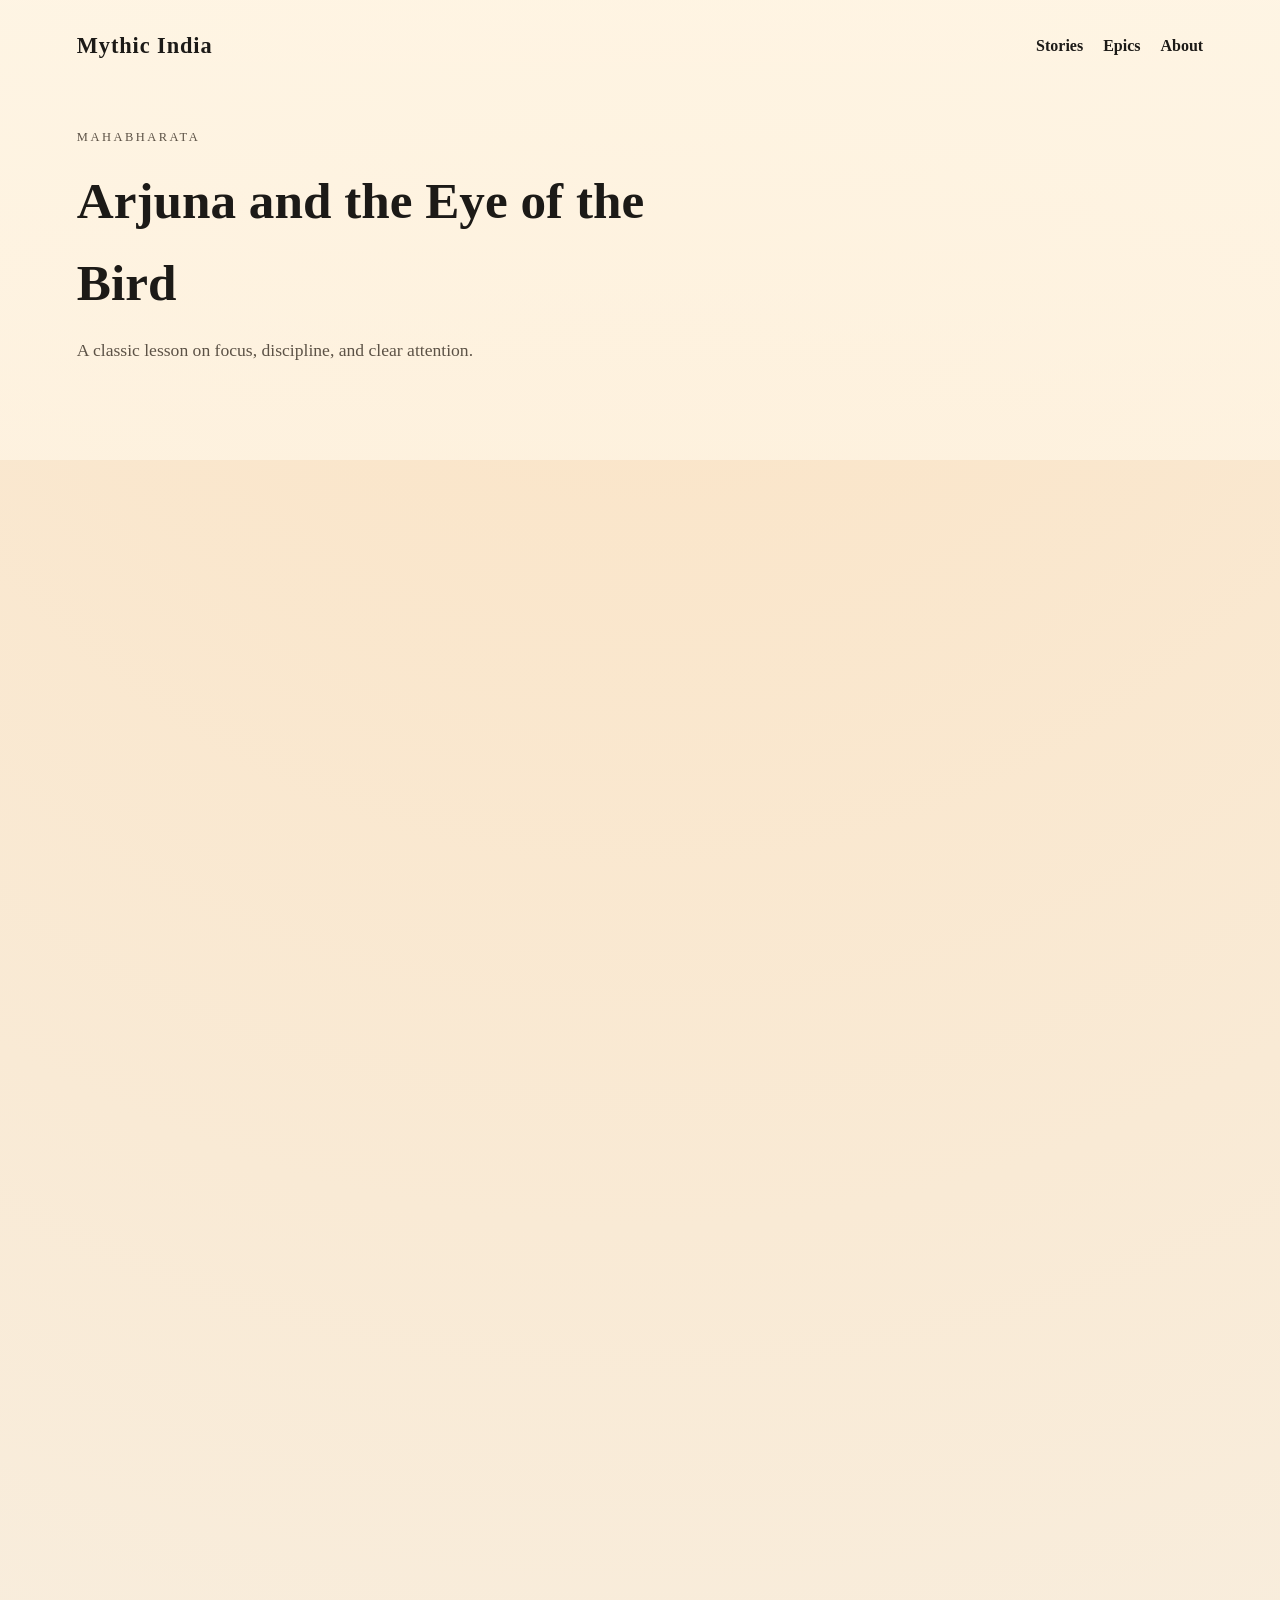
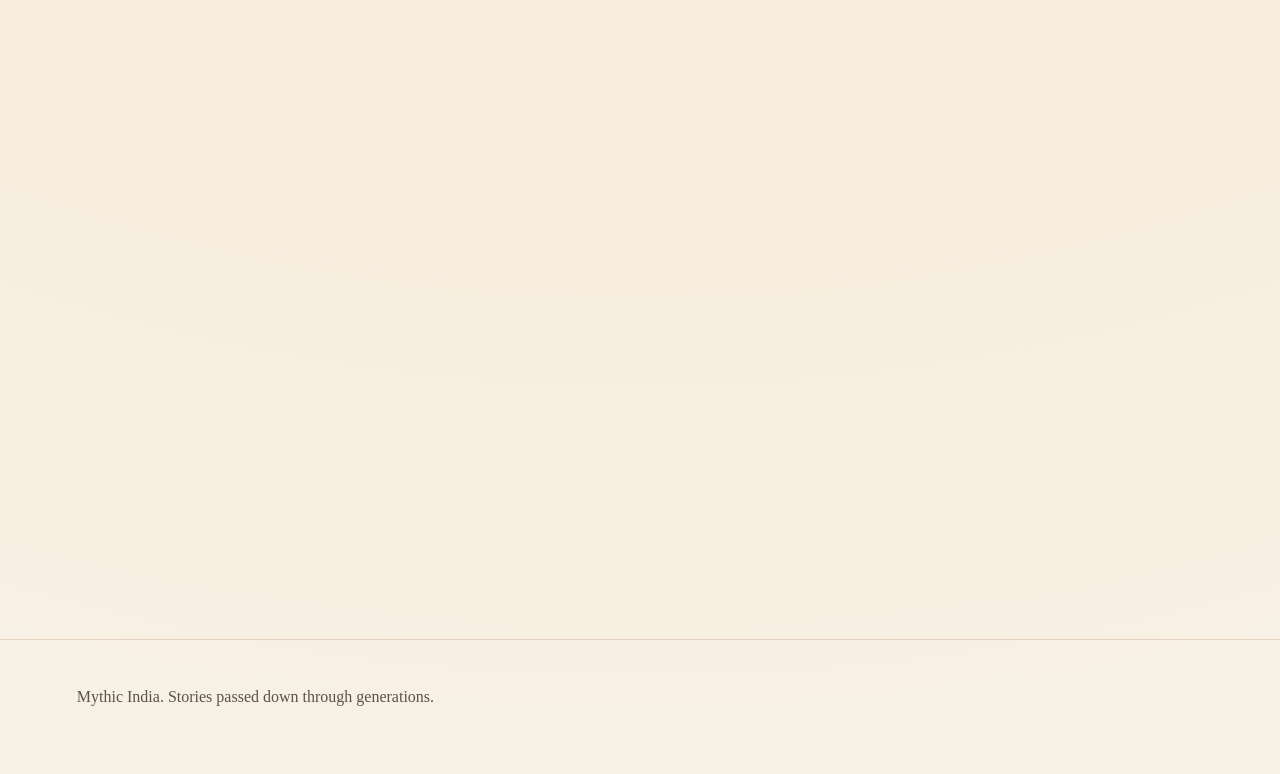
<file: arjuna-bird-eye.html>
<!doctype html>
<html lang="en">
  <head>
    <meta charset="utf-8" />
    <meta name="viewport" content="width=device-width, initial-scale=1" />
    <title>Arjuna and the Eye of the Bird</title>
    <link rel="stylesheet" href="styles.css" />
  </head>
  <body>
    <header class="hero">
      <nav class="nav">
        <div class="brand"><a href="index.html">Mythic India</a></div>
        <ul class="nav-links">
          <li><a href="index.html#stories">Stories</a></li>
          <li><a href="index.html#epics">Epics</a></li>
          <li><a href="index.html#about">About</a></li>
        </ul>
      </nav>

      <div class="hero-content">
        <p class="eyebrow">Mahabharata</p>
        <h1>Arjuna and the Eye of the Bird</h1>
        <p class="lead">
          A classic lesson on focus, discipline, and clear attention.
        </p>
      </div>
    </header>

    <main>
      <section class="section reveal">
        <h2>The Story</h2>
        <img class="story-hero" src="arjuna.jpg" alt="Arjuna focusing on the bird's eye." />
        <p>
          Dronacharya, the master of archery, calls his students to the practice
          field. He tells them that skill is not only about strength, but about
          attention that does not waver.
        </p>
        <p>
          He places a wooden bird high on a tree and asks each student to step
          forward. The test seems simple, but Drona wants to see how each mind
          approaches the target.
        </p>
        <p>
          The first student looks up and describes the tree, the branches, the
          sky, and the bird itself. Another sees the leaves and the wind. Their
          answers are honest, but scattered.
        </p>
        <p>
          Drona listens patiently. He is not looking for quick words; he is
          listening for clarity. He wants to hear the voice of a mind that can
          narrow itself to one true point.
        </p>
        <p>
          One by one, the students speak. Each sees many things. Drona nods and
          asks them to step aside. The test continues.
        </p>
        <p>
          At last Arjuna steps forward. His bow is steady, his eyes fixed. Drona
          asks what he sees, and Arjuna answers with a single word: the eye.
        </p>
        <p>
          Drona asks if he sees the tree. Arjuna says no. The branches? No. The
          sky? No. Only the eye.
        </p>
        <p>
          Drona smiles and tells him to shoot. Arjuna releases the arrow, and it
          strikes the eye perfectly.
        </p>
        <p>
          The lesson is not just about skill with a bow. It is about a mind that
          can cut through distraction and hold to a single purpose.
        </p>
        <p>
          The other students watch and understand. Talent alone is not enough.
          Training becomes powerful when attention is disciplined and steady.
        </p>
        <p>
          Arjuna's success is the reward of patience, practice, and a clear
          target. He is not praised for luck, but for focus.
        </p>
        <p>
          Drona tells them that in battle and in life, the mind that wanders
          loses its aim. The mind that concentrates finds its mark.
        </p>
        <p>
          The test becomes a story retold to new students. It is a lesson about
          how to see what truly matters.
        </p>
        <p>
          In the days that follow, Arjuna practices with renewed intent. He
          understands that focus is not a gift, but a discipline.
        </p>
        <p>
          He learns to quiet the noise of doubt and to steady his breath. Each
          arrow becomes a conversation between attention and action.
        </p>
        <p>
          Drona watches and corrects his stance. He teaches that strength must
          be guided by calm, and speed by precision.
        </p>
        <p>
          The others practice as well, but they remember the bird's eye and the
          clear answer. The image stays with them.
        </p>
        <p>
          Over time, the story grows into a proverb. Parents tell children to
          focus like Arjuna, students repeat it before exams, warriors recall it
          before battles.
        </p>
        <p>
          It is not a story of arrogance, but of effort. Arjuna does not boast.
          He simply does the work, again and again.
        </p>
        <p>
          The tale also teaches humility. To see only the eye is to admit that
          everything else can be set aside when purpose is clear.
        </p>
        <p>
          It teaches patience. The target will not move, but the mind will, and
          the mind must be trained to return.
        </p>
        <p>
          It teaches discipline. Mastery is built in quiet hours when no one
          watches, and in repeated effort when praise is absent.
        </p>
        <p>
          The test is simple, yet the lesson is deep. Focus is a bridge between
          intention and achievement.
        </p>
        <p>
          When the mind is steady, even a difficult goal becomes attainable. The
          arrow finds its mark because the archer has found his center.
        </p>
        <p>
          Dronacharya's teaching endures because it speaks to every craft and
          every struggle. Whether one writes, builds, learns, or leads, the
          principle remains the same.
        </p>
        <p>
          Arjuna's eye is a symbol of clarity. It reminds us to ask: what is the
          true target, and what can be set aside?
        </p>
        <p>
          The story closes with the quiet sound of an arrow striking its mark.
          It is the sound of attention turned into action.
        </p>
        <p>
          And so the lesson passes forward, from teacher to student, from
          generation to generation: see the eye, and let everything else fall
          away.
        </p>
      </section>
    </main>

    <footer class="footer">
      <p>Mythic India. Stories passed down through generations.</p>
    </footer>

    <script src="script.js"></script>
  </body>
</html>
</file>
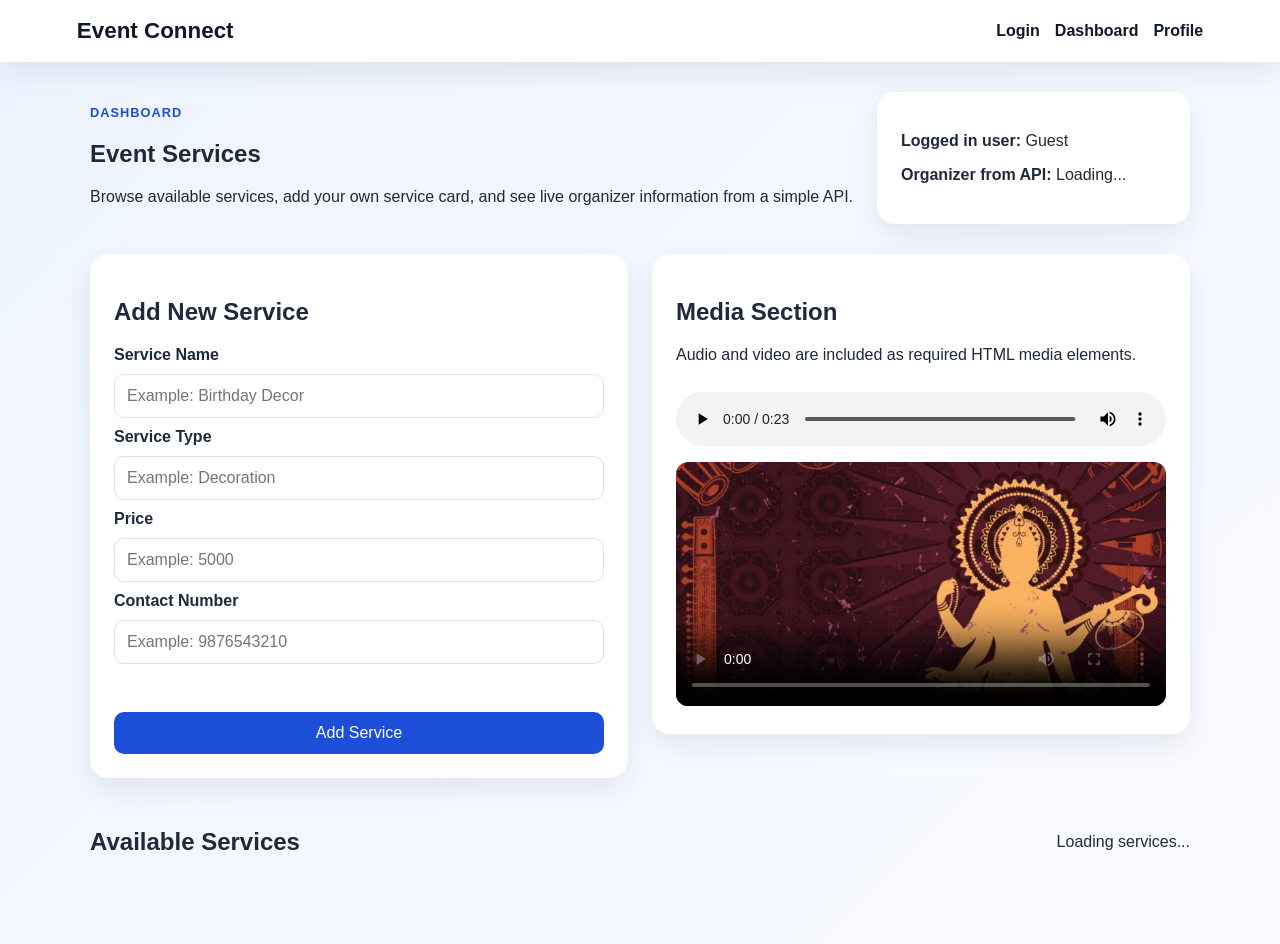
<file: dashboard.html>
<!DOCTYPE html>
<html lang="en">
  <head>
    <meta charset="UTF-8" />
    <meta name="viewport" content="width=device-width, initial-scale=1.0" />
    <title>Event Connect | Dashboard</title>
    <link rel="stylesheet" href="style.css" />
  </head>
  <body>
    <header class="site-header">
      <div class="logo">Event Connect</div>
      <nav>
        <ul class="nav-list">
          <li><a href="index.html">Login</a></li>
          <li><a href="dashboard.html">Dashboard</a></li>
          <li><a href="profile.html">Profile</a></li>
        </ul>
      </nav>
    </header>

    <main class="page-container">
      <section class="welcome-panel">
        <div>
          <p class="small-label">Dashboard</p>
          <h1>Event Services</h1>
          <p>
            Browse available services, add your own service card, and see live
            organizer information from a simple API.
          </p>
        </div>
        <div class="status-box">
          <p><strong>Logged in user:</strong> <span id="dashboardUser">Guest</span></p>
          <p><strong>Organizer from API:</strong> <span id="apiInfo">Loading...</span></p>
        </div>
      </section>

      <section class="two-column-layout">
        <div class="form-card">
          <h2>Add New Service</h2>
          <form id="serviceForm" novalidate>
            <label for="serviceName">Service Name</label>
            <input
              type="text"
              id="serviceName"
              placeholder="Example: Birthday Decor"
            />

            <label for="serviceType">Service Type</label>
            <input
              type="text"
              id="serviceType"
              placeholder="Example: Decoration"
            />

            <label for="servicePrice">Price</label>
            <input
              type="number"
              id="servicePrice"
              placeholder="Example: 5000"
            />

            <label for="serviceContact">Contact Number</label>
            <input
              type="text"
              id="serviceContact"
              placeholder="Example: 9876543210"
            />

            <p id="serviceError" class="error-message"></p>
            <button type="button" id="addServiceButton" class="primary-btn">
              Add Service
            </button>
          </form>
        </div>

        <div class="media-card">
          <h2>Media Section</h2>
          <p>Audio and video are included as required HTML media elements.</p>

          <audio controls class="full-media">
            <source src="mahbha.mp3" type="audio/mpeg" />
            Your browser does not support the audio element.
          </audio>

          <video controls class="full-media" poster="mythic.jpg">
            <source
              src="https://www.w3schools.com/html/mov_bbb.mp4"
              type="video/mp4"
            />
            Your browser does not support the video tag.
          </video>
        </div>
      </section>

      <section class="service-section">
        <div class="section-heading">
          <h2>Available Services</h2>
          <p id="loadingMessage">Loading services...</p>
        </div>
        <div id="servicesContainer" class="services-grid"></div>
      </section>
    </main>

    <script src="script.js"></script>
  </body>
</html>
</file>
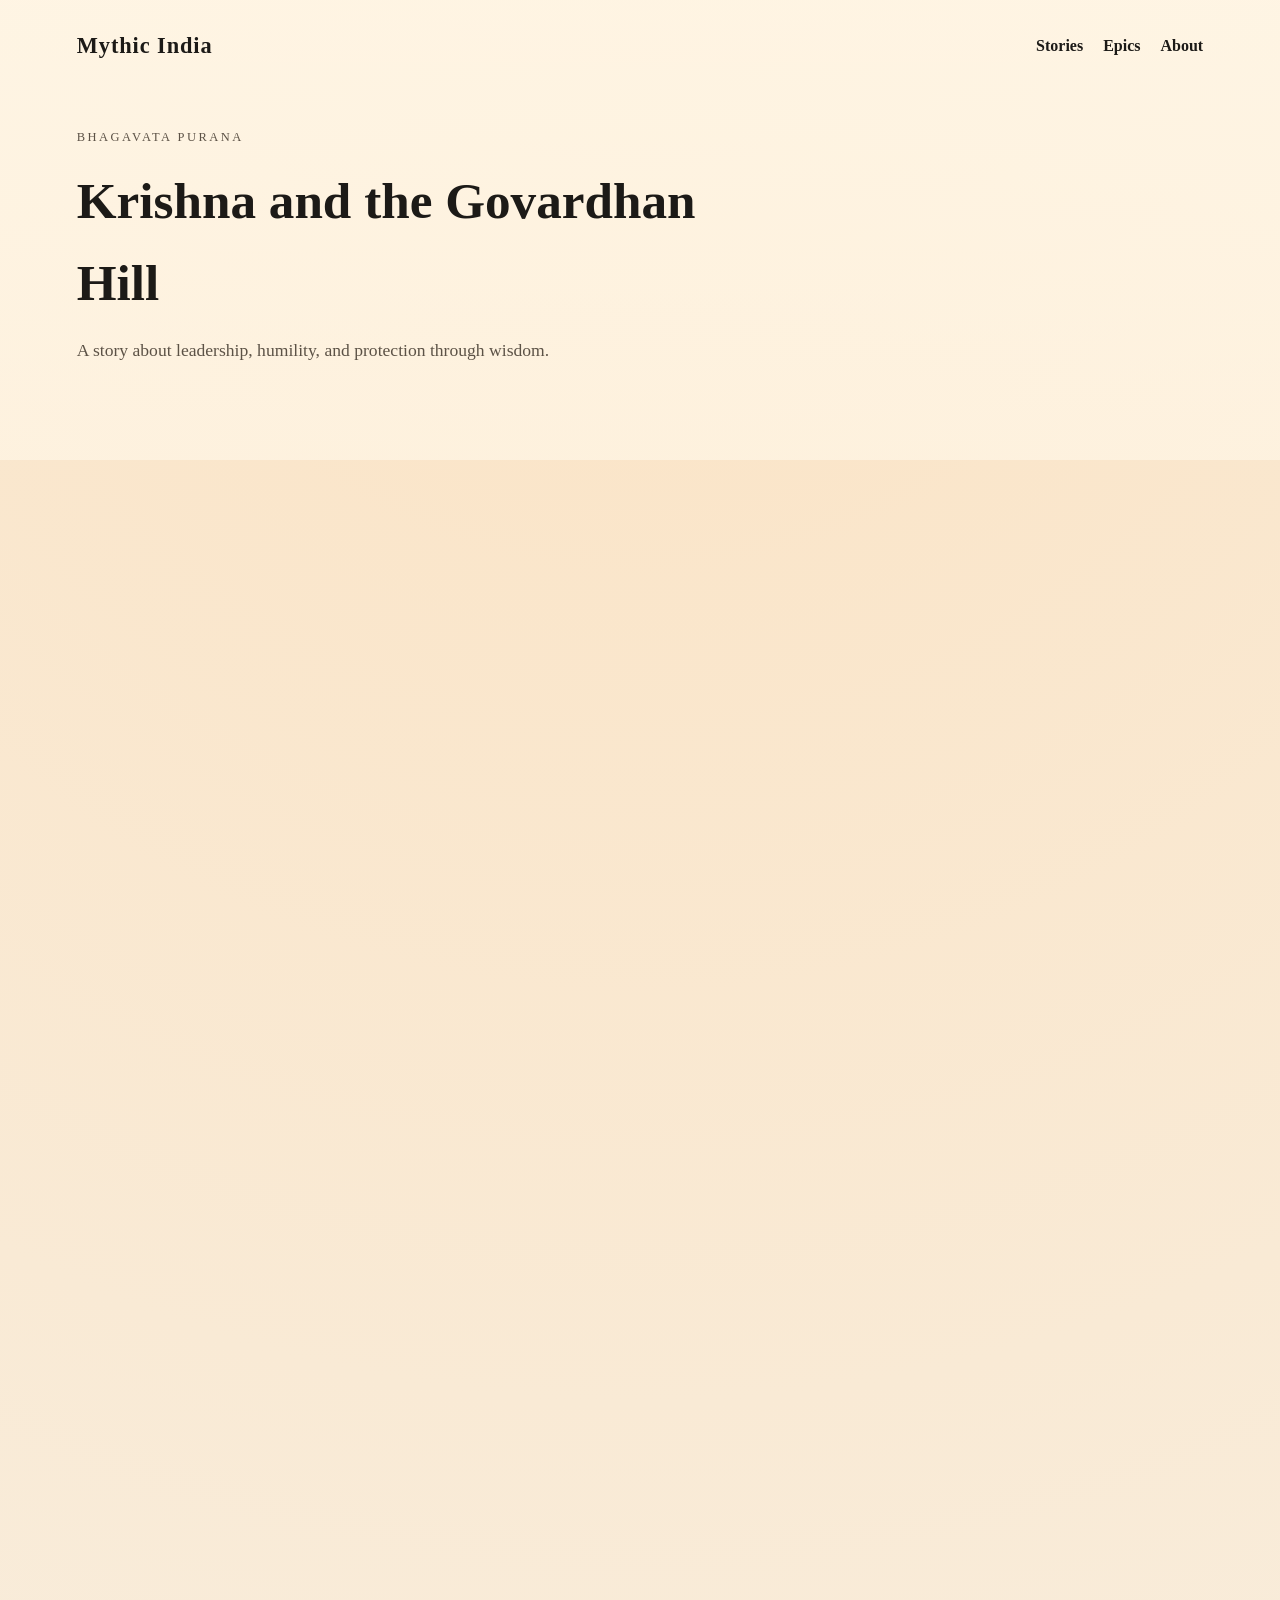
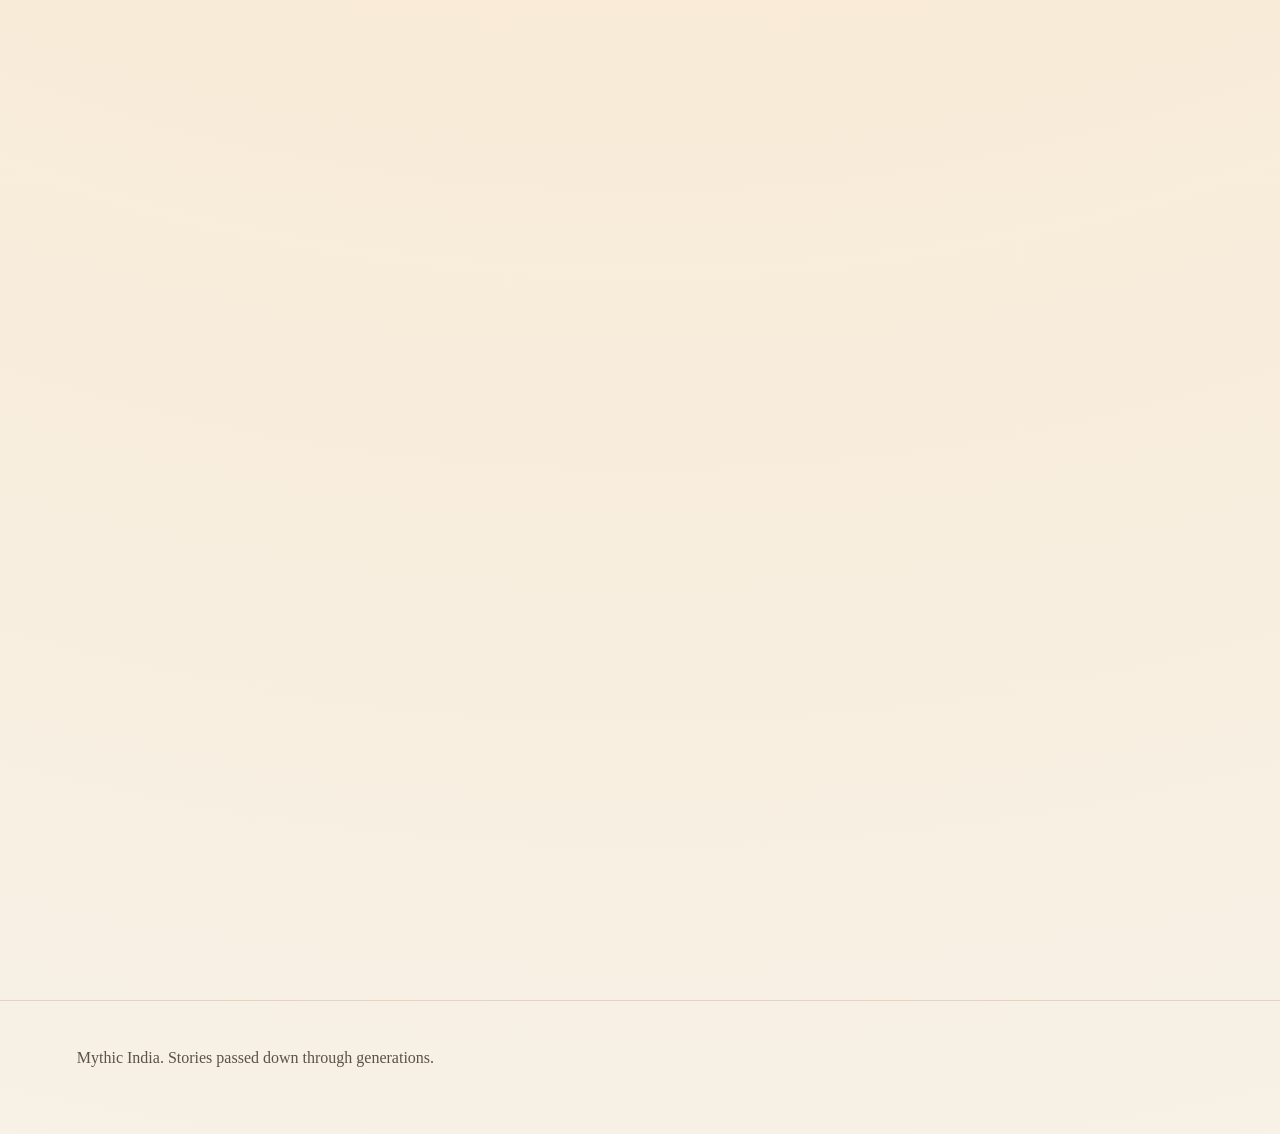
<file: govardhan-hill.html>
<!doctype html>
<html lang="en">
  <head>
    <meta charset="utf-8" />
    <meta name="viewport" content="width=device-width, initial-scale=1" />
    <title>Krishna and the Govardhan Hill</title>
    <link rel="stylesheet" href="styles.css" />
  </head>
  <body>
    <header class="hero">
      <nav class="nav">
        <div class="brand"><a href="index.html">Mythic India</a></div>
        <ul class="nav-links">
          <li><a href="index.html#stories">Stories</a></li>
          <li><a href="index.html#epics">Epics</a></li>
          <li><a href="index.html#about">About</a></li>
        </ul>
      </nav>

      <div class="hero-content">
        <p class="eyebrow">Bhagavata Purana</p>
        <h1>Krishna and the Govardhan Hill</h1>
        <p class="lead">
          A story about leadership, humility, and protection through wisdom.
        </p>
      </div>
    </header>

    <main>
      <section class="section reveal">
        <h2>The Story</h2>
        <div class="story-hero-wrap">
          <img class="story-hero story-hero--flip" src="Krishna1.jpg" alt="Krishna lifting Govardhan Hill." />
        </div>
        <p>
          The villagers of Vrindavan prepare a grand offering to Indra, the rain
          god, hoping for good rains. Tables are laid, songs are sung, and the
          whole village gathers with expectation.
        </p>
        <p>
          Krishna watches and asks a gentle question. Why not honor Govardhan
          Hill instead, he says, since it is the land and the cattle that sustain
          their lives each day? The villagers pause, then agree.
        </p>
        <p>
          The offering shifts from the heavens to the hill. It is not a rejection
          of the sky, but a lesson in gratitude for what is near and real.
        </p>
        <p>
          The village walks to the hill with songs and simple gifts. Krishna
          teaches that gratitude should be offered first to the sources that
          directly nourish the people: the soil, the animals, and the community.
        </p>
        <p>
          Indra hears of this change and feels insulted. He believes the village
          has forgotten the power of the rains that feed their fields.
        </p>
        <p>
          In anger, Indra sends a fierce storm. Thunder cracks, clouds gather,
          and the rain pours without pause. The paths flood and the roofs shake.
        </p>
        <p>
          The villagers run in fear. Cattle slip in the mud, and the youngest
          children cry. The storm seems without end.
        </p>
        <p>
          Krishna steps forward and lifts Govardhan Hill with one hand like an
          umbrella. He invites the villagers, the cattle, and the elders to
          shelter beneath it.
        </p>
        <p>
          Everyone gathers under the hill. Krishna stands calm, holding the
          mountain aloft as the storm rages outside like a wall of water.
        </p>
        <p>
          Hours pass and then days. The villagers are safe, and they see that
          protection does not always come from distant power.
        </p>
        <p>
          Inside the shelter, Krishna speaks softly. He reminds them to keep
          faith and to trust their unity. The storm cannot break a community
          that stands together.
        </p>
        <p>
          The rain tries to seep in, but the hill holds. The villagers feed the
          cattle and share food with one another, turning fear into patience.
        </p>
        <p>
          Indra, watching from above, begins to see the cost of his pride. The
          storm has not humbled the village; it has strengthened it.
        </p>
        <p>
          At last he ends the storm. The clouds part. The sun returns, and the
          fields breathe again.
        </p>
        <p>
          Indra descends and bows in respect. He acknowledges Krishna's wisdom
          and accepts that strength without humility leads to harm.
        </p>
        <p>
          Krishna lowers the hill gently. The villagers step out into the fresh
          air, grateful for their safety and for the lesson of the storm.
        </p>
        <p>
          The story spreads across the land. It becomes a reminder that pride
          can cloud judgment, and that leadership is measured by care.
        </p>
        <p>
          Govardhan is honored afterward as a symbol of balance. The hill stands
          not as a monument of power, but as a sign of protection and humility.
        </p>
        <p>
          The villagers return to their work with new gratitude. They honor the
          earth that feeds them and the community that supports them.
        </p>
        <p>
          Krishna's act is remembered not only for its wonder, but for its
          wisdom. It teaches that devotion must be rooted in understanding.
        </p>
        <p>
          It teaches that true protection is steady and quiet, not proud or
          loud. It teaches that guidance is strongest when it lifts others.
        </p>
        <p>
          It also teaches responsibility. Power, even divine power, must serve
          the vulnerable rather than punish them.
        </p>
        <p>
          The villagers pass this story to their children. They tell of the
          storm, the shelter, and the lesson that followed.
        </p>
        <p>
          They tell of a leader who used strength to protect rather than to
          dominate. They tell of a god who chose humility over praise.
        </p>
        <p>
          The hill remains, a quiet witness to that day. It reminds them to
          honor the land and to honor each other.
        </p>
        <p>
          The rains return in season. The fields flourish. The village continues
          its life with a deeper sense of gratitude.
        </p>
        <p>
          The story endures because it is both grand and practical. It speaks
          to the heart and to the daily work of living.
        </p>
        <p>
          It asks every listener to consider where gratitude should rest and
          how pride can be transformed into humility.
        </p>
        <p>
          And it closes with a simple truth: a community protected by wisdom
          will always stand stronger than a storm.
        </p>
      </section>
    </main>

    <footer class="footer">
      <p>Mythic India. Stories passed down through generations.</p>
    </footer>

    <script src="script.js"></script>
  </body>
</html>
</file>
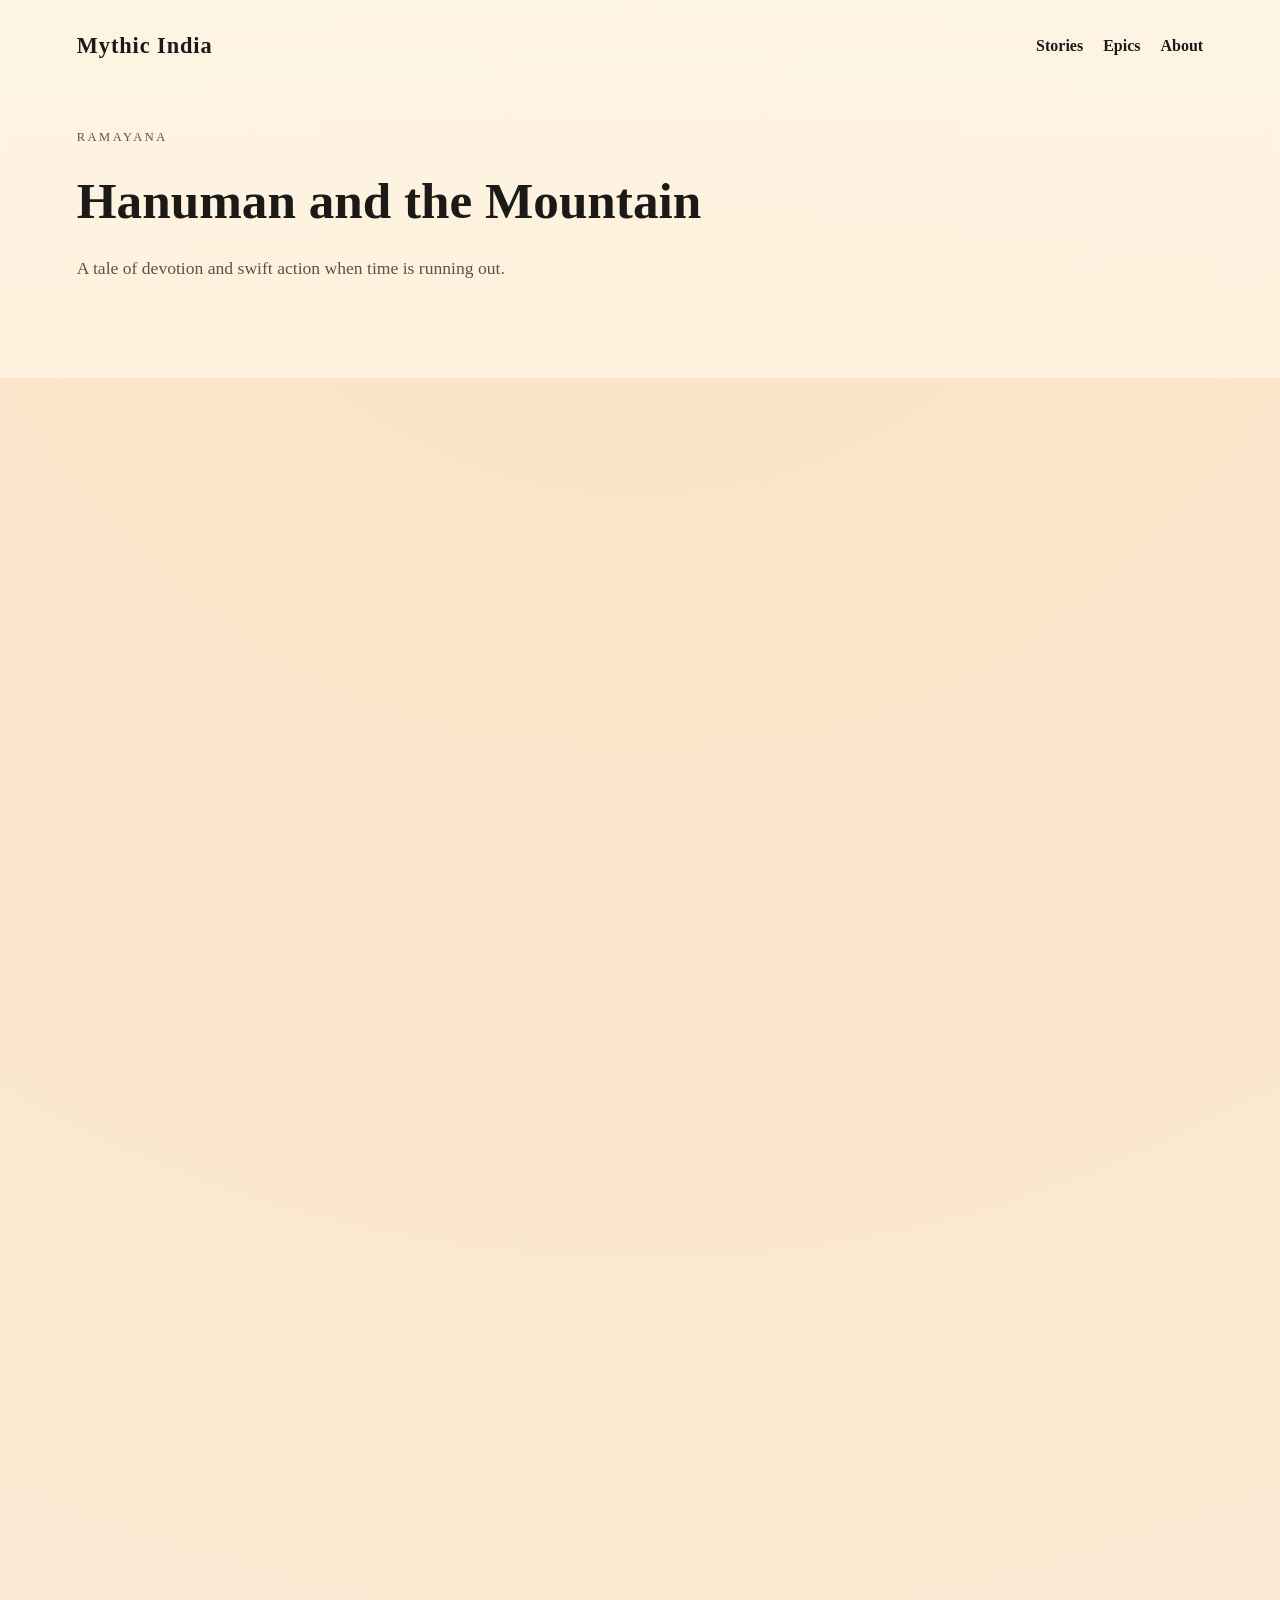
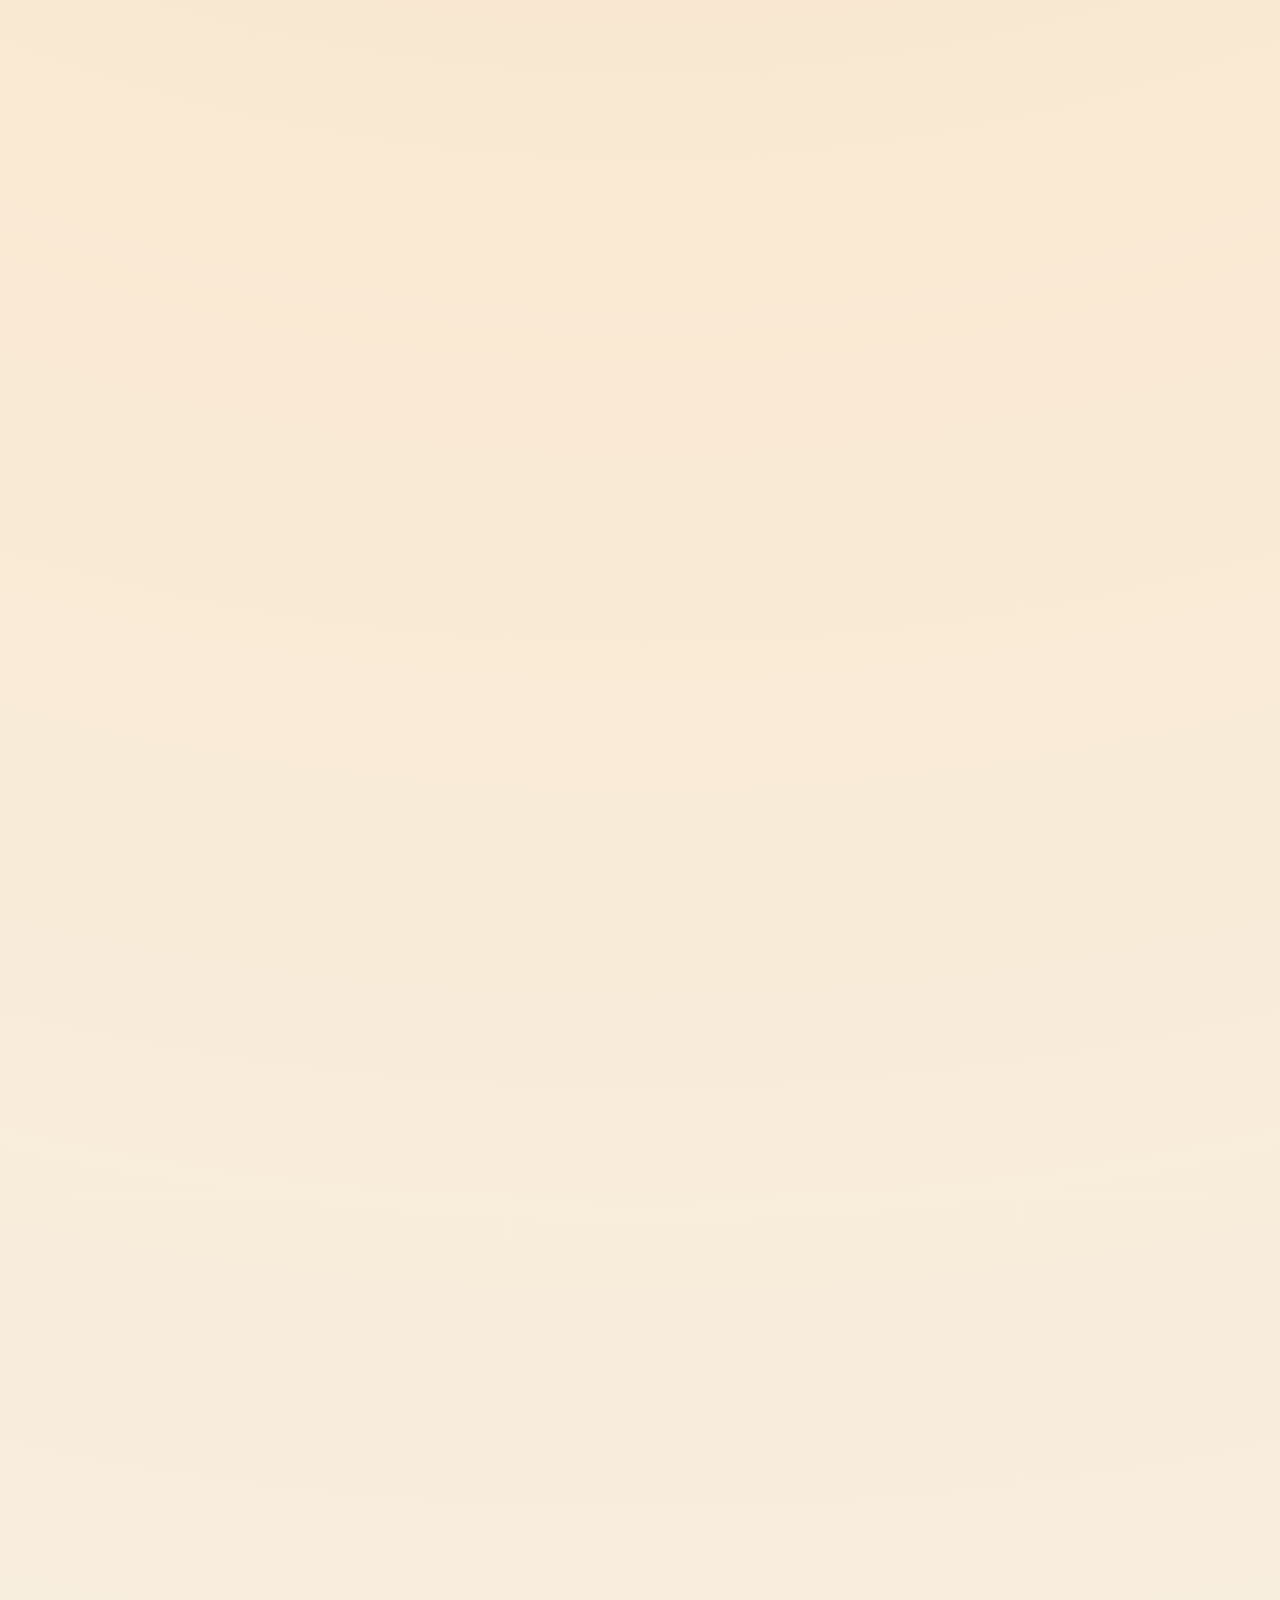
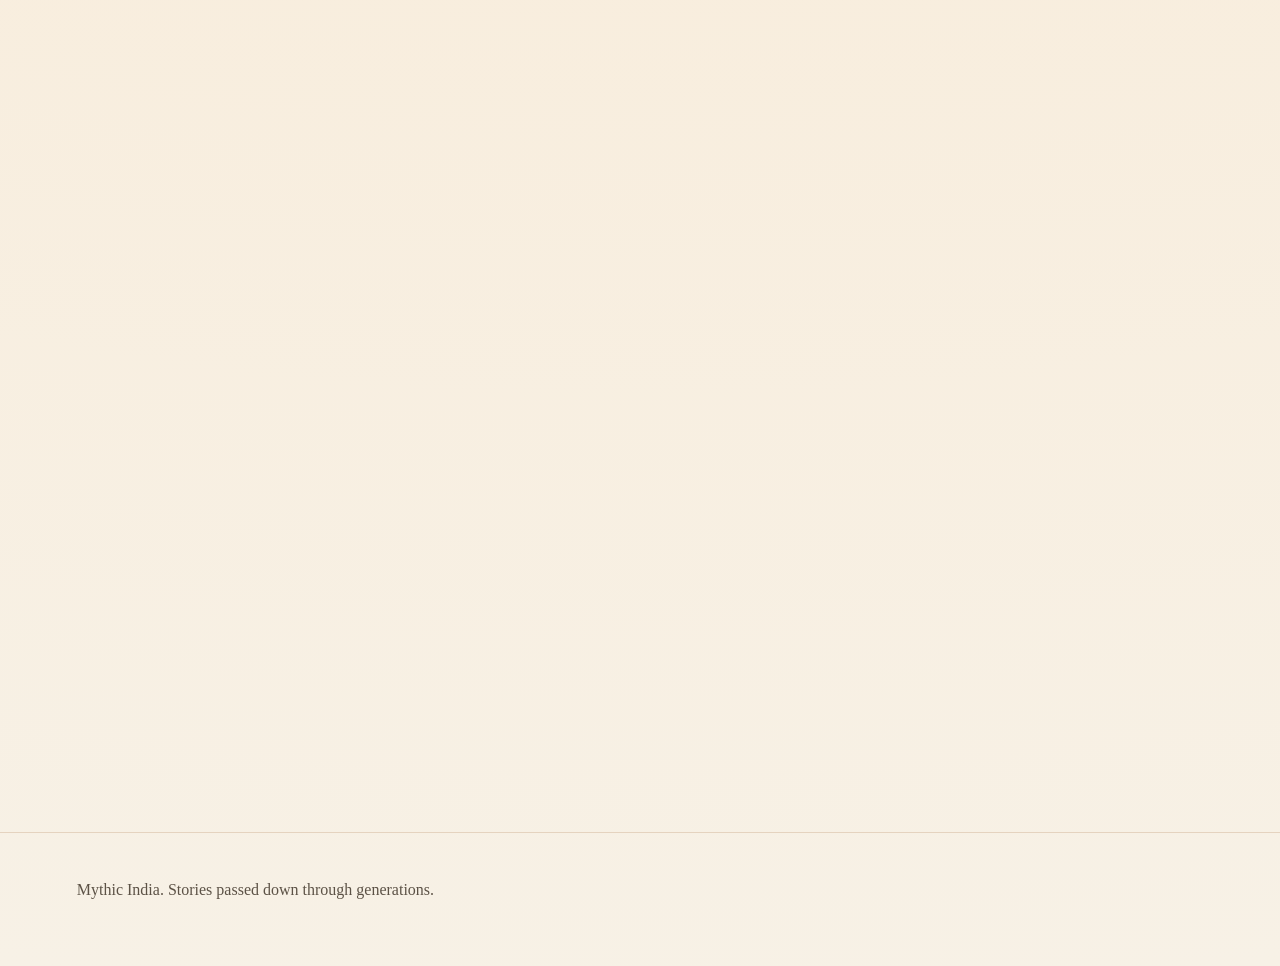
<file: hanuman-mountain.html>
<!doctype html>
<html lang="en">
  <head>
    <meta charset="utf-8" />
    <meta name="viewport" content="width=device-width, initial-scale=1" />
    <title>Hanuman and the Mountain</title>
    <link rel="stylesheet" href="styles.css" />
  </head>
  <body>
    <header class="hero">
      <nav class="nav">
        <div class="brand"><a href="index.html">Mythic India</a></div>
        <ul class="nav-links">
          <li><a href="index.html#stories">Stories</a></li>
          <li><a href="index.html#epics">Epics</a></li>
          <li><a href="index.html#about">About</a></li>
        </ul>
      </nav>

      <div class="hero-content">
        <p class="eyebrow">Ramayana</p>
        <h1>Hanuman and the Mountain</h1>
        <p class="lead">
          A tale of devotion and swift action when time is running out.
        </p>
      </div>
    </header>

    <main>
      <section class="section reveal">
        <h2>The Story</h2>
        <img class="story-hero" src="hanuman.jpg" alt="Hanuman carrying the mountain at sunrise." />
        <p>
          In the fierce battle in Lanka, a sudden cry rises from the camp.
          Lakshmana, Rama's brother, has fallen. His breath is faint, and the
          warriors gather in silence as the healer kneels beside him.
        </p>
        <p>
          The healer speaks with urgency. Only the Sanjeevani herb can restore
          Lakshmana, and it grows on the distant Dronagiri mountain in the
          Himalayas. The herb must be brought before dawn, or the chance will
          be lost forever.
        </p>
        <p>
          Rama looks to Hanuman, and Hanuman bows without hesitation. There is
          no time for delay or doubt. He makes his vow and prepares to fly.
        </p>
        <p>
          He leaps into the night sky, his mind fixed on the task alone. The
          earth falls away beneath him. Rivers become silver threads, forests
          become shadows, and the wind splits around his shoulders.
        </p>
        <p>
          The journey is long, but his purpose is longer. He remembers Rama's
          trust and Lakshmana's courage. These memories push him forward.
        </p>
        <p>
          As he flies, stars blur into streaks of light. The moon watches, and
          the silence of the night deepens. Hanuman does not slow.
        </p>
        <p>
          At last the Himalayas rise like a wall in the dark. The peaks are
          cold and sharp, and the air is thin. Dronagiri stands before him.
        </p>
        <p>
          The mountain is cloaked in darkness. Herbs glow softly in the
          moonlight, and the slopes seem to breathe with a thousand lights.
        </p>
        <p>
          The healer's words return to him: the right herb will save a life, the
          wrong herb will waste precious time. Hanuman scans the plants.
        </p>
        <p>
          The clock of dawn is ticking. He cannot risk confusion. He must
          decide with the clarity of a warrior and the mercy of a servant.
        </p>
        <img class="story-figure" src="hanuman3.jpg" alt="Hanuman flying across the night sky toward the mountains." />
        <p>
          He chooses a solution as bold as it is compassionate. He lifts the
          entire mountain with both hands. The earth trembles as the peak rises.
        </p>
        <p>
          The mountain is heavy, but his devotion is heavier. He carries it
          through the sky, refusing to let uncertainty endanger his mission.
        </p>
        <p>
          Below, the forests wake to the sound of wind and stone. The night
          shivers as a mountain moves across the heavens.
        </p>
        <p>
          Hanuman's heart remains steady. He does not celebrate. He does not
          boast. He only flies faster, because the dawn draws near.
        </p>
        <p>
          As he approaches Lanka, the army looks up in astonishment. A shadow
          covers the camp. The mountain has returned with him.
        </p>
        <p>
          The healers quickly identify Sanjeevani. They prepare the remedy with
          practiced hands, and place it upon Lakshmana's lips.
        </p>
        <p>
          Breath returns. Color warms his face. The camp erupts in relief, and
          Rama's eyes soften with gratitude.
        </p>
        <p>
          Hanuman sets the mountain down with care. The stones settle, and the
          herbs whisper again in the night wind.
        </p>
        <p>
          He then lifts it once more, returning it to its rightful place. He
          honors the land he borrowed, knowing that even in urgency, respect
          must remain.
        </p>
        <img class="story-figure" src="hanuman4.jpg" alt="Hanuman carrying the mountain back to the battlefield." />
        <p>
          Dawn breaks. The battle will continue, but a life has been saved. The
          moment becomes a lesson carried beyond the war itself.
        </p>
        <p>
          The story is remembered for devotion, courage, and clarity under
          pressure. It shows that true strength is the strength that serves.
        </p>
        <p>
          Hanuman's choice is not simply about power. It is about responsibility
          and about the willingness to carry uncertainty so another may live.
        </p>
        <p>
          The tale also speaks of time. When time is short, intention must be
          clean, and action must be decisive.
        </p>
        <p>
          It speaks of humility. Hanuman does not claim glory; he returns what
          he borrowed and bows before those he serves.
        </p>
        <p>
          It speaks of faith. Faith does not replace effort, but guides it and
          steadies it through the darkest hours.
        </p>
        <p>
          For generations, the image of the flying mountain has reminded people
          that compassion can become courage when paired with resolve.
        </p>
        <p>
          It reminds leaders that their strength is measured by what they lift
          for others, not what they hold for themselves.
        </p>
        <p>
          It reminds seekers that clarity often arrives when one stops fearing
          mistakes and starts choosing the path that serves life.
        </p>
        <p>
          And it reminds every listener that when a call for help rises into the
          night, a devoted heart can carry a mountain if it must.
        </p>
      </section>
    </main>

    <footer class="footer">
      <p>Mythic India. Stories passed down through generations.</p>
    </footer>

    <script src="script.js"></script>
  </body>
</html>
</file>
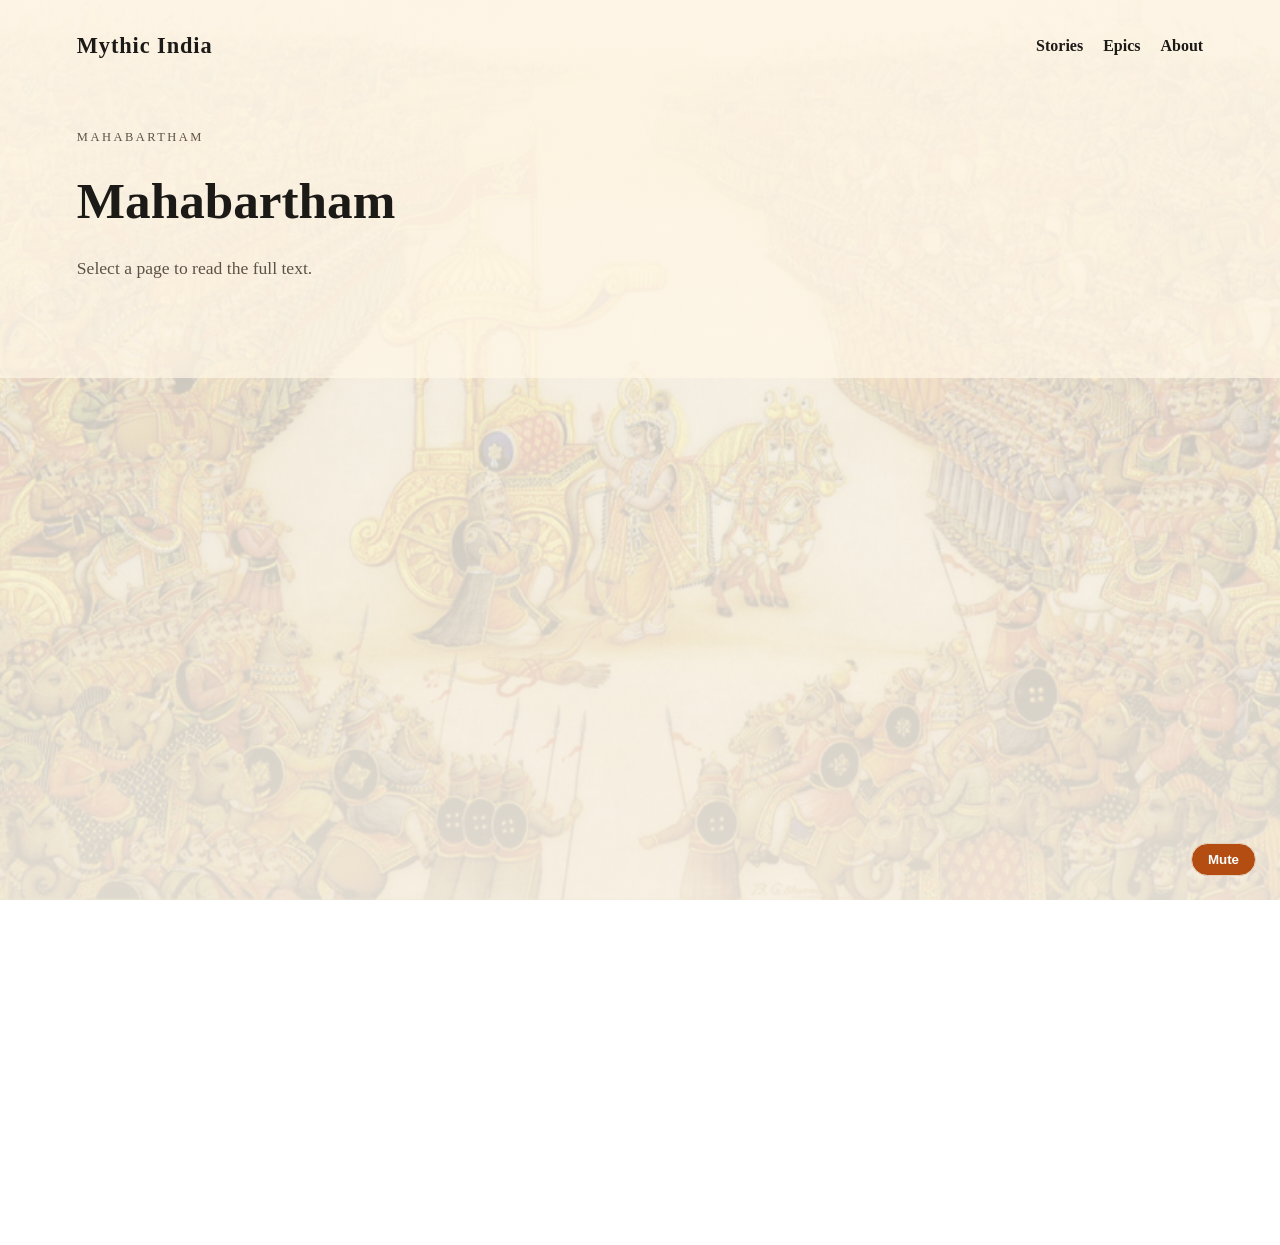
<file: mahabharata.html>
<!doctype html>
<html lang="en">
  <head>
    <meta charset="utf-8" />
    <meta name="viewport" content="width=device-width, initial-scale=1" />
    <title>Mahabartham</title>
    <link rel="stylesheet" href="styles.css" />
  </head>
  <body class="epic-mahabharata">
    <header class="hero">
      <nav class="nav">
        <div class="brand"><a href="index.html">Mythic India</a></div>
        <ul class="nav-links">
          <li><a href="index.html#stories">Stories</a></li>
          <li><a href="index.html#epics">Epics</a></li>
          <li><a href="index.html#about">About</a></li>
        </ul>
      </nav>

      <div class="hero-content">
        <p class="eyebrow">Mahabartham</p>
        <h1>Mahabartham</h1>
        <p class="lead">Select a page to read the full text.</p>
      </div>
    </header>

    <main>
      <section class="section reveal">
        <div class="page-nav">
          <a href="mahabharata/page-001.html">Start at Page 1</a>
        </div>
        <div class="page-search">
          <label for="page-search-input">Jump to page</label>
          <input id="page-search-input" type="number" min="1" max="2328" placeholder="Enter page number" />
          <button id="page-search-btn" type="button">Go</button>
          <span class="page-search-hint">Pages: 1–2328</span>
        </div>
        <ul class="page-list page-list--dense">
          <li><a href="mahabharata/page-001.html">Page 1</a></li>
<li><a href="mahabharata/page-002.html">Page 2</a></li>
<li><a href="mahabharata/page-003.html">Page 3</a></li>
<li><a href="mahabharata/page-004.html">Page 4</a></li>
<li><a href="mahabharata/page-005.html">Page 5</a></li>
<li><a href="mahabharata/page-006.html">Page 6</a></li>
<li><a href="mahabharata/page-007.html">Page 7</a></li>
<li><a href="mahabharata/page-008.html">Page 8</a></li>
<li><a href="mahabharata/page-009.html">Page 9</a></li>
<li><a href="mahabharata/page-010.html">Page 10</a></li>
<li><a href="mahabharata/page-011.html">Page 11</a></li>
<li><a href="mahabharata/page-012.html">Page 12</a></li>
<li><a href="mahabharata/page-013.html">Page 13</a></li>
<li><a href="mahabharata/page-014.html">Page 14</a></li>
<li><a href="mahabharata/page-015.html">Page 15</a></li>
<li><a href="mahabharata/page-016.html">Page 16</a></li>
<li><a href="mahabharata/page-017.html">Page 17</a></li>
<li><a href="mahabharata/page-018.html">Page 18</a></li>
<li><a href="mahabharata/page-019.html">Page 19</a></li>
<li><a href="mahabharata/page-020.html">Page 20</a></li>
<li><a href="mahabharata/page-021.html">Page 21</a></li>
<li><a href="mahabharata/page-022.html">Page 22</a></li>
<li><a href="mahabharata/page-023.html">Page 23</a></li>
<li><a href="mahabharata/page-024.html">Page 24</a></li>
<li><a href="mahabharata/page-025.html">Page 25</a></li>
<li><a href="mahabharata/page-026.html">Page 26</a></li>
<li><a href="mahabharata/page-027.html">Page 27</a></li>
<li><a href="mahabharata/page-028.html">Page 28</a></li>
<li><a href="mahabharata/page-029.html">Page 29</a></li>
<li><a href="mahabharata/page-030.html">Page 30</a></li>
<li><a href="mahabharata/page-031.html">Page 31</a></li>
<li><a href="mahabharata/page-032.html">Page 32</a></li>
<li><a href="mahabharata/page-033.html">Page 33</a></li>
<li><a href="mahabharata/page-034.html">Page 34</a></li>
<li><a href="mahabharata/page-035.html">Page 35</a></li>
<li><a href="mahabharata/page-036.html">Page 36</a></li>
<li><a href="mahabharata/page-037.html">Page 37</a></li>
<li><a href="mahabharata/page-038.html">Page 38</a></li>
<li><a href="mahabharata/page-039.html">Page 39</a></li>
<li><a href="mahabharata/page-040.html">Page 40</a></li>
<li><a href="mahabharata/page-041.html">Page 41</a></li>
<li><a href="mahabharata/page-042.html">Page 42</a></li>
<li><a href="mahabharata/page-043.html">Page 43</a></li>
<li><a href="mahabharata/page-044.html">Page 44</a></li>
<li><a href="mahabharata/page-045.html">Page 45</a></li>
<li><a href="mahabharata/page-046.html">Page 46</a></li>
<li><a href="mahabharata/page-047.html">Page 47</a></li>
<li><a href="mahabharata/page-048.html">Page 48</a></li>
<li><a href="mahabharata/page-049.html">Page 49</a></li>
<li><a href="mahabharata/page-050.html">Page 50</a></li>
<li><a href="mahabharata/page-051.html">Page 51</a></li>
<li><a href="mahabharata/page-052.html">Page 52</a></li>
<li><a href="mahabharata/page-053.html">Page 53</a></li>
<li><a href="mahabharata/page-054.html">Page 54</a></li>
<li><a href="mahabharata/page-055.html">Page 55</a></li>
<li><a href="mahabharata/page-056.html">Page 56</a></li>
<li><a href="mahabharata/page-057.html">Page 57</a></li>
<li><a href="mahabharata/page-058.html">Page 58</a></li>
<li><a href="mahabharata/page-059.html">Page 59</a></li>
<li><a href="mahabharata/page-060.html">Page 60</a></li>
<li><a href="mahabharata/page-061.html">Page 61</a></li>
<li><a href="mahabharata/page-062.html">Page 62</a></li>
<li><a href="mahabharata/page-063.html">Page 63</a></li>
<li><a href="mahabharata/page-064.html">Page 64</a></li>
<li><a href="mahabharata/page-065.html">Page 65</a></li>
<li><a href="mahabharata/page-066.html">Page 66</a></li>
<li><a href="mahabharata/page-067.html">Page 67</a></li>
<li><a href="mahabharata/page-068.html">Page 68</a></li>
<li><a href="mahabharata/page-069.html">Page 69</a></li>
<li><a href="mahabharata/page-070.html">Page 70</a></li>
<li><a href="mahabharata/page-071.html">Page 71</a></li>
<li><a href="mahabharata/page-072.html">Page 72</a></li>
<li><a href="mahabharata/page-073.html">Page 73</a></li>
<li><a href="mahabharata/page-074.html">Page 74</a></li>
<li><a href="mahabharata/page-075.html">Page 75</a></li>
<li><a href="mahabharata/page-076.html">Page 76</a></li>
<li><a href="mahabharata/page-077.html">Page 77</a></li>
<li><a href="mahabharata/page-078.html">Page 78</a></li>
<li><a href="mahabharata/page-079.html">Page 79</a></li>
<li><a href="mahabharata/page-080.html">Page 80</a></li>
<li><a href="mahabharata/page-081.html">Page 81</a></li>
<li><a href="mahabharata/page-082.html">Page 82</a></li>
<li><a href="mahabharata/page-083.html">Page 83</a></li>
<li><a href="mahabharata/page-084.html">Page 84</a></li>
<li><a href="mahabharata/page-085.html">Page 85</a></li>
<li><a href="mahabharata/page-086.html">Page 86</a></li>
<li><a href="mahabharata/page-087.html">Page 87</a></li>
<li><a href="mahabharata/page-088.html">Page 88</a></li>
<li><a href="mahabharata/page-089.html">Page 89</a></li>
<li><a href="mahabharata/page-090.html">Page 90</a></li>
<li><a href="mahabharata/page-091.html">Page 91</a></li>
<li><a href="mahabharata/page-092.html">Page 92</a></li>
<li><a href="mahabharata/page-093.html">Page 93</a></li>
<li><a href="mahabharata/page-094.html">Page 94</a></li>
<li><a href="mahabharata/page-095.html">Page 95</a></li>
<li><a href="mahabharata/page-096.html">Page 96</a></li>
<li><a href="mahabharata/page-097.html">Page 97</a></li>
<li><a href="mahabharata/page-098.html">Page 98</a></li>
<li><a href="mahabharata/page-099.html">Page 99</a></li>
<li><a href="mahabharata/page-100.html">Page 100</a></li>
<li><a href="mahabharata/page-101.html">Page 101</a></li>
<li><a href="mahabharata/page-102.html">Page 102</a></li>
<li><a href="mahabharata/page-103.html">Page 103</a></li>
<li><a href="mahabharata/page-104.html">Page 104</a></li>
<li><a href="mahabharata/page-105.html">Page 105</a></li>
<li><a href="mahabharata/page-106.html">Page 106</a></li>
<li><a href="mahabharata/page-107.html">Page 107</a></li>
<li><a href="mahabharata/page-108.html">Page 108</a></li>
<li><a href="mahabharata/page-109.html">Page 109</a></li>
<li><a href="mahabharata/page-110.html">Page 110</a></li>
<li><a href="mahabharata/page-111.html">Page 111</a></li>
<li><a href="mahabharata/page-112.html">Page 112</a></li>
<li><a href="mahabharata/page-113.html">Page 113</a></li>
<li><a href="mahabharata/page-114.html">Page 114</a></li>
<li><a href="mahabharata/page-115.html">Page 115</a></li>
<li><a href="mahabharata/page-116.html">Page 116</a></li>
<li><a href="mahabharata/page-117.html">Page 117</a></li>
<li><a href="mahabharata/page-118.html">Page 118</a></li>
<li><a href="mahabharata/page-119.html">Page 119</a></li>
<li><a href="mahabharata/page-120.html">Page 120</a></li>
<li><a href="mahabharata/page-121.html">Page 121</a></li>
<li><a href="mahabharata/page-122.html">Page 122</a></li>
<li><a href="mahabharata/page-123.html">Page 123</a></li>
<li><a href="mahabharata/page-124.html">Page 124</a></li>
<li><a href="mahabharata/page-125.html">Page 125</a></li>
<li><a href="mahabharata/page-126.html">Page 126</a></li>
<li><a href="mahabharata/page-127.html">Page 127</a></li>
<li><a href="mahabharata/page-128.html">Page 128</a></li>
<li><a href="mahabharata/page-129.html">Page 129</a></li>
<li><a href="mahabharata/page-130.html">Page 130</a></li>
<li><a href="mahabharata/page-131.html">Page 131</a></li>
<li><a href="mahabharata/page-132.html">Page 132</a></li>
<li><a href="mahabharata/page-133.html">Page 133</a></li>
<li><a href="mahabharata/page-134.html">Page 134</a></li>
<li><a href="mahabharata/page-135.html">Page 135</a></li>
<li><a href="mahabharata/page-136.html">Page 136</a></li>
<li><a href="mahabharata/page-137.html">Page 137</a></li>
<li><a href="mahabharata/page-138.html">Page 138</a></li>
<li><a href="mahabharata/page-139.html">Page 139</a></li>
<li><a href="mahabharata/page-140.html">Page 140</a></li>
<li><a href="mahabharata/page-141.html">Page 141</a></li>
<li><a href="mahabharata/page-142.html">Page 142</a></li>
<li><a href="mahabharata/page-143.html">Page 143</a></li>
<li><a href="mahabharata/page-144.html">Page 144</a></li>
<li><a href="mahabharata/page-145.html">Page 145</a></li>
<li><a href="mahabharata/page-146.html">Page 146</a></li>
<li><a href="mahabharata/page-147.html">Page 147</a></li>
<li><a href="mahabharata/page-148.html">Page 148</a></li>
<li><a href="mahabharata/page-149.html">Page 149</a></li>
<li><a href="mahabharata/page-150.html">Page 150</a></li>
<li><a href="mahabharata/page-151.html">Page 151</a></li>
<li><a href="mahabharata/page-152.html">Page 152</a></li>
<li><a href="mahabharata/page-153.html">Page 153</a></li>
<li><a href="mahabharata/page-154.html">Page 154</a></li>
<li><a href="mahabharata/page-155.html">Page 155</a></li>
<li><a href="mahabharata/page-156.html">Page 156</a></li>
<li><a href="mahabharata/page-157.html">Page 157</a></li>
<li><a href="mahabharata/page-158.html">Page 158</a></li>
<li><a href="mahabharata/page-159.html">Page 159</a></li>
<li><a href="mahabharata/page-160.html">Page 160</a></li>
<li><a href="mahabharata/page-161.html">Page 161</a></li>
<li><a href="mahabharata/page-162.html">Page 162</a></li>
<li><a href="mahabharata/page-163.html">Page 163</a></li>
<li><a href="mahabharata/page-164.html">Page 164</a></li>
<li><a href="mahabharata/page-165.html">Page 165</a></li>
<li><a href="mahabharata/page-166.html">Page 166</a></li>
<li><a href="mahabharata/page-167.html">Page 167</a></li>
<li><a href="mahabharata/page-168.html">Page 168</a></li>
<li><a href="mahabharata/page-169.html">Page 169</a></li>
<li><a href="mahabharata/page-170.html">Page 170</a></li>
<li><a href="mahabharata/page-171.html">Page 171</a></li>
<li><a href="mahabharata/page-172.html">Page 172</a></li>
<li><a href="mahabharata/page-173.html">Page 173</a></li>
<li><a href="mahabharata/page-174.html">Page 174</a></li>
<li><a href="mahabharata/page-175.html">Page 175</a></li>
<li><a href="mahabharata/page-176.html">Page 176</a></li>
<li><a href="mahabharata/page-177.html">Page 177</a></li>
<li><a href="mahabharata/page-178.html">Page 178</a></li>
<li><a href="mahabharata/page-179.html">Page 179</a></li>
<li><a href="mahabharata/page-180.html">Page 180</a></li>
<li><a href="mahabharata/page-181.html">Page 181</a></li>
<li><a href="mahabharata/page-182.html">Page 182</a></li>
<li><a href="mahabharata/page-183.html">Page 183</a></li>
<li><a href="mahabharata/page-184.html">Page 184</a></li>
<li><a href="mahabharata/page-185.html">Page 185</a></li>
<li><a href="mahabharata/page-186.html">Page 186</a></li>
<li><a href="mahabharata/page-187.html">Page 187</a></li>
<li><a href="mahabharata/page-188.html">Page 188</a></li>
<li><a href="mahabharata/page-189.html">Page 189</a></li>
<li><a href="mahabharata/page-190.html">Page 190</a></li>
<li><a href="mahabharata/page-191.html">Page 191</a></li>
<li><a href="mahabharata/page-192.html">Page 192</a></li>
<li><a href="mahabharata/page-193.html">Page 193</a></li>
<li><a href="mahabharata/page-194.html">Page 194</a></li>
<li><a href="mahabharata/page-195.html">Page 195</a></li>
<li><a href="mahabharata/page-196.html">Page 196</a></li>
<li><a href="mahabharata/page-197.html">Page 197</a></li>
<li><a href="mahabharata/page-198.html">Page 198</a></li>
<li><a href="mahabharata/page-199.html">Page 199</a></li>
<li><a href="mahabharata/page-200.html">Page 200</a></li>
<li><a href="mahabharata/page-201.html">Page 201</a></li>
<li><a href="mahabharata/page-202.html">Page 202</a></li>
<li><a href="mahabharata/page-203.html">Page 203</a></li>
<li><a href="mahabharata/page-204.html">Page 204</a></li>
<li><a href="mahabharata/page-205.html">Page 205</a></li>
<li><a href="mahabharata/page-206.html">Page 206</a></li>
<li><a href="mahabharata/page-207.html">Page 207</a></li>
<li><a href="mahabharata/page-208.html">Page 208</a></li>
<li><a href="mahabharata/page-209.html">Page 209</a></li>
<li><a href="mahabharata/page-210.html">Page 210</a></li>
<li><a href="mahabharata/page-211.html">Page 211</a></li>
<li><a href="mahabharata/page-212.html">Page 212</a></li>
<li><a href="mahabharata/page-213.html">Page 213</a></li>
<li><a href="mahabharata/page-214.html">Page 214</a></li>
<li><a href="mahabharata/page-215.html">Page 215</a></li>
<li><a href="mahabharata/page-216.html">Page 216</a></li>
<li><a href="mahabharata/page-217.html">Page 217</a></li>
<li><a href="mahabharata/page-218.html">Page 218</a></li>
<li><a href="mahabharata/page-219.html">Page 219</a></li>
<li><a href="mahabharata/page-220.html">Page 220</a></li>
<li><a href="mahabharata/page-221.html">Page 221</a></li>
<li><a href="mahabharata/page-222.html">Page 222</a></li>
<li><a href="mahabharata/page-223.html">Page 223</a></li>
<li><a href="mahabharata/page-224.html">Page 224</a></li>
<li><a href="mahabharata/page-225.html">Page 225</a></li>
<li><a href="mahabharata/page-226.html">Page 226</a></li>
<li><a href="mahabharata/page-227.html">Page 227</a></li>
<li><a href="mahabharata/page-228.html">Page 228</a></li>
<li><a href="mahabharata/page-229.html">Page 229</a></li>
<li><a href="mahabharata/page-230.html">Page 230</a></li>
<li><a href="mahabharata/page-231.html">Page 231</a></li>
<li><a href="mahabharata/page-232.html">Page 232</a></li>
<li><a href="mahabharata/page-233.html">Page 233</a></li>
<li><a href="mahabharata/page-234.html">Page 234</a></li>
<li><a href="mahabharata/page-235.html">Page 235</a></li>
<li><a href="mahabharata/page-236.html">Page 236</a></li>
<li><a href="mahabharata/page-237.html">Page 237</a></li>
<li><a href="mahabharata/page-238.html">Page 238</a></li>
<li><a href="mahabharata/page-239.html">Page 239</a></li>
<li><a href="mahabharata/page-240.html">Page 240</a></li>
<li><a href="mahabharata/page-241.html">Page 241</a></li>
<li><a href="mahabharata/page-242.html">Page 242</a></li>
<li><a href="mahabharata/page-243.html">Page 243</a></li>
<li><a href="mahabharata/page-244.html">Page 244</a></li>
<li><a href="mahabharata/page-245.html">Page 245</a></li>
<li><a href="mahabharata/page-246.html">Page 246</a></li>
<li><a href="mahabharata/page-247.html">Page 247</a></li>
<li><a href="mahabharata/page-248.html">Page 248</a></li>
<li><a href="mahabharata/page-249.html">Page 249</a></li>
<li><a href="mahabharata/page-250.html">Page 250</a></li>
<li><a href="mahabharata/page-251.html">Page 251</a></li>
<li><a href="mahabharata/page-252.html">Page 252</a></li>
<li><a href="mahabharata/page-253.html">Page 253</a></li>
<li><a href="mahabharata/page-254.html">Page 254</a></li>
<li><a href="mahabharata/page-255.html">Page 255</a></li>
<li><a href="mahabharata/page-256.html">Page 256</a></li>
<li><a href="mahabharata/page-257.html">Page 257</a></li>
<li><a href="mahabharata/page-258.html">Page 258</a></li>
<li><a href="mahabharata/page-259.html">Page 259</a></li>
<li><a href="mahabharata/page-260.html">Page 260</a></li>
<li><a href="mahabharata/page-261.html">Page 261</a></li>
<li><a href="mahabharata/page-262.html">Page 262</a></li>
<li><a href="mahabharata/page-263.html">Page 263</a></li>
<li><a href="mahabharata/page-264.html">Page 264</a></li>
<li><a href="mahabharata/page-265.html">Page 265</a></li>
<li><a href="mahabharata/page-266.html">Page 266</a></li>
<li><a href="mahabharata/page-267.html">Page 267</a></li>
<li><a href="mahabharata/page-268.html">Page 268</a></li>
<li><a href="mahabharata/page-269.html">Page 269</a></li>
<li><a href="mahabharata/page-270.html">Page 270</a></li>
<li><a href="mahabharata/page-271.html">Page 271</a></li>
<li><a href="mahabharata/page-272.html">Page 272</a></li>
<li><a href="mahabharata/page-273.html">Page 273</a></li>
<li><a href="mahabharata/page-274.html">Page 274</a></li>
<li><a href="mahabharata/page-275.html">Page 275</a></li>
<li><a href="mahabharata/page-276.html">Page 276</a></li>
<li><a href="mahabharata/page-277.html">Page 277</a></li>
<li><a href="mahabharata/page-278.html">Page 278</a></li>
<li><a href="mahabharata/page-279.html">Page 279</a></li>
<li><a href="mahabharata/page-280.html">Page 280</a></li>
<li><a href="mahabharata/page-281.html">Page 281</a></li>
<li><a href="mahabharata/page-282.html">Page 282</a></li>
<li><a href="mahabharata/page-283.html">Page 283</a></li>
<li><a href="mahabharata/page-284.html">Page 284</a></li>
<li><a href="mahabharata/page-285.html">Page 285</a></li>
<li><a href="mahabharata/page-286.html">Page 286</a></li>
<li><a href="mahabharata/page-287.html">Page 287</a></li>
<li><a href="mahabharata/page-288.html">Page 288</a></li>
<li><a href="mahabharata/page-289.html">Page 289</a></li>
<li><a href="mahabharata/page-290.html">Page 290</a></li>
<li><a href="mahabharata/page-291.html">Page 291</a></li>
<li><a href="mahabharata/page-292.html">Page 292</a></li>
<li><a href="mahabharata/page-293.html">Page 293</a></li>
<li><a href="mahabharata/page-294.html">Page 294</a></li>
<li><a href="mahabharata/page-295.html">Page 295</a></li>
<li><a href="mahabharata/page-296.html">Page 296</a></li>
<li><a href="mahabharata/page-297.html">Page 297</a></li>
<li><a href="mahabharata/page-298.html">Page 298</a></li>
<li><a href="mahabharata/page-299.html">Page 299</a></li>
<li><a href="mahabharata/page-300.html">Page 300</a></li>
<li><a href="mahabharata/page-301.html">Page 301</a></li>
<li><a href="mahabharata/page-302.html">Page 302</a></li>
<li><a href="mahabharata/page-303.html">Page 303</a></li>
<li><a href="mahabharata/page-304.html">Page 304</a></li>
<li><a href="mahabharata/page-305.html">Page 305</a></li>
<li><a href="mahabharata/page-306.html">Page 306</a></li>
<li><a href="mahabharata/page-307.html">Page 307</a></li>
<li><a href="mahabharata/page-308.html">Page 308</a></li>
<li><a href="mahabharata/page-309.html">Page 309</a></li>
<li><a href="mahabharata/page-310.html">Page 310</a></li>
<li><a href="mahabharata/page-311.html">Page 311</a></li>
<li><a href="mahabharata/page-312.html">Page 312</a></li>
<li><a href="mahabharata/page-313.html">Page 313</a></li>
<li><a href="mahabharata/page-314.html">Page 314</a></li>
<li><a href="mahabharata/page-315.html">Page 315</a></li>
<li><a href="mahabharata/page-316.html">Page 316</a></li>
<li><a href="mahabharata/page-317.html">Page 317</a></li>
<li><a href="mahabharata/page-318.html">Page 318</a></li>
<li><a href="mahabharata/page-319.html">Page 319</a></li>
<li><a href="mahabharata/page-320.html">Page 320</a></li>
<li><a href="mahabharata/page-321.html">Page 321</a></li>
<li><a href="mahabharata/page-322.html">Page 322</a></li>
<li><a href="mahabharata/page-323.html">Page 323</a></li>
<li><a href="mahabharata/page-324.html">Page 324</a></li>
<li><a href="mahabharata/page-325.html">Page 325</a></li>
<li><a href="mahabharata/page-326.html">Page 326</a></li>
<li><a href="mahabharata/page-327.html">Page 327</a></li>
<li><a href="mahabharata/page-328.html">Page 328</a></li>
<li><a href="mahabharata/page-329.html">Page 329</a></li>
<li><a href="mahabharata/page-330.html">Page 330</a></li>
<li><a href="mahabharata/page-331.html">Page 331</a></li>
<li><a href="mahabharata/page-332.html">Page 332</a></li>
<li><a href="mahabharata/page-333.html">Page 333</a></li>
<li><a href="mahabharata/page-334.html">Page 334</a></li>
<li><a href="mahabharata/page-335.html">Page 335</a></li>
<li><a href="mahabharata/page-336.html">Page 336</a></li>
<li><a href="mahabharata/page-337.html">Page 337</a></li>
<li><a href="mahabharata/page-338.html">Page 338</a></li>
<li><a href="mahabharata/page-339.html">Page 339</a></li>
<li><a href="mahabharata/page-340.html">Page 340</a></li>
<li><a href="mahabharata/page-341.html">Page 341</a></li>
<li><a href="mahabharata/page-342.html">Page 342</a></li>
<li><a href="mahabharata/page-343.html">Page 343</a></li>
<li><a href="mahabharata/page-344.html">Page 344</a></li>
<li><a href="mahabharata/page-345.html">Page 345</a></li>
<li><a href="mahabharata/page-346.html">Page 346</a></li>
<li><a href="mahabharata/page-347.html">Page 347</a></li>
<li><a href="mahabharata/page-348.html">Page 348</a></li>
<li><a href="mahabharata/page-349.html">Page 349</a></li>
<li><a href="mahabharata/page-350.html">Page 350</a></li>
<li><a href="mahabharata/page-351.html">Page 351</a></li>
<li><a href="mahabharata/page-352.html">Page 352</a></li>
<li><a href="mahabharata/page-353.html">Page 353</a></li>
<li><a href="mahabharata/page-354.html">Page 354</a></li>
<li><a href="mahabharata/page-355.html">Page 355</a></li>
<li><a href="mahabharata/page-356.html">Page 356</a></li>
<li><a href="mahabharata/page-357.html">Page 357</a></li>
<li><a href="mahabharata/page-358.html">Page 358</a></li>
<li><a href="mahabharata/page-359.html">Page 359</a></li>
<li><a href="mahabharata/page-360.html">Page 360</a></li>
<li><a href="mahabharata/page-361.html">Page 361</a></li>
<li><a href="mahabharata/page-362.html">Page 362</a></li>
<li><a href="mahabharata/page-363.html">Page 363</a></li>
<li><a href="mahabharata/page-364.html">Page 364</a></li>
<li><a href="mahabharata/page-365.html">Page 365</a></li>
<li><a href="mahabharata/page-366.html">Page 366</a></li>
<li><a href="mahabharata/page-367.html">Page 367</a></li>
<li><a href="mahabharata/page-368.html">Page 368</a></li>
<li><a href="mahabharata/page-369.html">Page 369</a></li>
<li><a href="mahabharata/page-370.html">Page 370</a></li>
<li><a href="mahabharata/page-371.html">Page 371</a></li>
<li><a href="mahabharata/page-372.html">Page 372</a></li>
<li><a href="mahabharata/page-373.html">Page 373</a></li>
<li><a href="mahabharata/page-374.html">Page 374</a></li>
<li><a href="mahabharata/page-375.html">Page 375</a></li>
<li><a href="mahabharata/page-376.html">Page 376</a></li>
<li><a href="mahabharata/page-377.html">Page 377</a></li>
<li><a href="mahabharata/page-378.html">Page 378</a></li>
<li><a href="mahabharata/page-379.html">Page 379</a></li>
<li><a href="mahabharata/page-380.html">Page 380</a></li>
<li><a href="mahabharata/page-381.html">Page 381</a></li>
<li><a href="mahabharata/page-382.html">Page 382</a></li>
<li><a href="mahabharata/page-383.html">Page 383</a></li>
<li><a href="mahabharata/page-384.html">Page 384</a></li>
<li><a href="mahabharata/page-385.html">Page 385</a></li>
<li><a href="mahabharata/page-386.html">Page 386</a></li>
<li><a href="mahabharata/page-387.html">Page 387</a></li>
<li><a href="mahabharata/page-388.html">Page 388</a></li>
<li><a href="mahabharata/page-389.html">Page 389</a></li>
<li><a href="mahabharata/page-390.html">Page 390</a></li>
<li><a href="mahabharata/page-391.html">Page 391</a></li>
<li><a href="mahabharata/page-392.html">Page 392</a></li>
<li><a href="mahabharata/page-393.html">Page 393</a></li>
<li><a href="mahabharata/page-394.html">Page 394</a></li>
<li><a href="mahabharata/page-395.html">Page 395</a></li>
<li><a href="mahabharata/page-396.html">Page 396</a></li>
<li><a href="mahabharata/page-397.html">Page 397</a></li>
<li><a href="mahabharata/page-398.html">Page 398</a></li>
<li><a href="mahabharata/page-399.html">Page 399</a></li>
<li><a href="mahabharata/page-400.html">Page 400</a></li>
<li><a href="mahabharata/page-401.html">Page 401</a></li>
<li><a href="mahabharata/page-402.html">Page 402</a></li>
<li><a href="mahabharata/page-403.html">Page 403</a></li>
<li><a href="mahabharata/page-404.html">Page 404</a></li>
<li><a href="mahabharata/page-405.html">Page 405</a></li>
<li><a href="mahabharata/page-406.html">Page 406</a></li>
<li><a href="mahabharata/page-407.html">Page 407</a></li>
<li><a href="mahabharata/page-408.html">Page 408</a></li>
<li><a href="mahabharata/page-409.html">Page 409</a></li>
<li><a href="mahabharata/page-410.html">Page 410</a></li>
<li><a href="mahabharata/page-411.html">Page 411</a></li>
<li><a href="mahabharata/page-412.html">Page 412</a></li>
<li><a href="mahabharata/page-413.html">Page 413</a></li>
<li><a href="mahabharata/page-414.html">Page 414</a></li>
<li><a href="mahabharata/page-415.html">Page 415</a></li>
<li><a href="mahabharata/page-416.html">Page 416</a></li>
<li><a href="mahabharata/page-417.html">Page 417</a></li>
<li><a href="mahabharata/page-418.html">Page 418</a></li>
<li><a href="mahabharata/page-419.html">Page 419</a></li>
<li><a href="mahabharata/page-420.html">Page 420</a></li>
<li><a href="mahabharata/page-421.html">Page 421</a></li>
<li><a href="mahabharata/page-422.html">Page 422</a></li>
<li><a href="mahabharata/page-423.html">Page 423</a></li>
<li><a href="mahabharata/page-424.html">Page 424</a></li>
<li><a href="mahabharata/page-425.html">Page 425</a></li>
<li><a href="mahabharata/page-426.html">Page 426</a></li>
<li><a href="mahabharata/page-427.html">Page 427</a></li>
<li><a href="mahabharata/page-428.html">Page 428</a></li>
<li><a href="mahabharata/page-429.html">Page 429</a></li>
<li><a href="mahabharata/page-430.html">Page 430</a></li>
<li><a href="mahabharata/page-431.html">Page 431</a></li>
<li><a href="mahabharata/page-432.html">Page 432</a></li>
<li><a href="mahabharata/page-433.html">Page 433</a></li>
<li><a href="mahabharata/page-434.html">Page 434</a></li>
<li><a href="mahabharata/page-435.html">Page 435</a></li>
<li><a href="mahabharata/page-436.html">Page 436</a></li>
<li><a href="mahabharata/page-437.html">Page 437</a></li>
<li><a href="mahabharata/page-438.html">Page 438</a></li>
<li><a href="mahabharata/page-439.html">Page 439</a></li>
<li><a href="mahabharata/page-440.html">Page 440</a></li>
<li><a href="mahabharata/page-441.html">Page 441</a></li>
<li><a href="mahabharata/page-442.html">Page 442</a></li>
<li><a href="mahabharata/page-443.html">Page 443</a></li>
<li><a href="mahabharata/page-444.html">Page 444</a></li>
<li><a href="mahabharata/page-445.html">Page 445</a></li>
<li><a href="mahabharata/page-446.html">Page 446</a></li>
<li><a href="mahabharata/page-447.html">Page 447</a></li>
<li><a href="mahabharata/page-448.html">Page 448</a></li>
<li><a href="mahabharata/page-449.html">Page 449</a></li>
<li><a href="mahabharata/page-450.html">Page 450</a></li>
<li><a href="mahabharata/page-451.html">Page 451</a></li>
<li><a href="mahabharata/page-452.html">Page 452</a></li>
<li><a href="mahabharata/page-453.html">Page 453</a></li>
<li><a href="mahabharata/page-454.html">Page 454</a></li>
<li><a href="mahabharata/page-455.html">Page 455</a></li>
<li><a href="mahabharata/page-456.html">Page 456</a></li>
<li><a href="mahabharata/page-457.html">Page 457</a></li>
<li><a href="mahabharata/page-458.html">Page 458</a></li>
<li><a href="mahabharata/page-459.html">Page 459</a></li>
<li><a href="mahabharata/page-460.html">Page 460</a></li>
<li><a href="mahabharata/page-461.html">Page 461</a></li>
<li><a href="mahabharata/page-462.html">Page 462</a></li>
<li><a href="mahabharata/page-463.html">Page 463</a></li>
<li><a href="mahabharata/page-464.html">Page 464</a></li>
<li><a href="mahabharata/page-465.html">Page 465</a></li>
<li><a href="mahabharata/page-466.html">Page 466</a></li>
<li><a href="mahabharata/page-467.html">Page 467</a></li>
<li><a href="mahabharata/page-468.html">Page 468</a></li>
<li><a href="mahabharata/page-469.html">Page 469</a></li>
<li><a href="mahabharata/page-470.html">Page 470</a></li>
<li><a href="mahabharata/page-471.html">Page 471</a></li>
<li><a href="mahabharata/page-472.html">Page 472</a></li>
<li><a href="mahabharata/page-473.html">Page 473</a></li>
<li><a href="mahabharata/page-474.html">Page 474</a></li>
<li><a href="mahabharata/page-475.html">Page 475</a></li>
<li><a href="mahabharata/page-476.html">Page 476</a></li>
<li><a href="mahabharata/page-477.html">Page 477</a></li>
<li><a href="mahabharata/page-478.html">Page 478</a></li>
<li><a href="mahabharata/page-479.html">Page 479</a></li>
<li><a href="mahabharata/page-480.html">Page 480</a></li>
<li><a href="mahabharata/page-481.html">Page 481</a></li>
<li><a href="mahabharata/page-482.html">Page 482</a></li>
<li><a href="mahabharata/page-483.html">Page 483</a></li>
<li><a href="mahabharata/page-484.html">Page 484</a></li>
<li><a href="mahabharata/page-485.html">Page 485</a></li>
<li><a href="mahabharata/page-486.html">Page 486</a></li>
<li><a href="mahabharata/page-487.html">Page 487</a></li>
<li><a href="mahabharata/page-488.html">Page 488</a></li>
<li><a href="mahabharata/page-489.html">Page 489</a></li>
<li><a href="mahabharata/page-490.html">Page 490</a></li>
<li><a href="mahabharata/page-491.html">Page 491</a></li>
<li><a href="mahabharata/page-492.html">Page 492</a></li>
<li><a href="mahabharata/page-493.html">Page 493</a></li>
<li><a href="mahabharata/page-494.html">Page 494</a></li>
<li><a href="mahabharata/page-495.html">Page 495</a></li>
<li><a href="mahabharata/page-496.html">Page 496</a></li>
<li><a href="mahabharata/page-497.html">Page 497</a></li>
<li><a href="mahabharata/page-498.html">Page 498</a></li>
<li><a href="mahabharata/page-499.html">Page 499</a></li>
<li><a href="mahabharata/page-500.html">Page 500</a></li>
<li><a href="mahabharata/page-501.html">Page 501</a></li>
<li><a href="mahabharata/page-502.html">Page 502</a></li>
<li><a href="mahabharata/page-503.html">Page 503</a></li>
<li><a href="mahabharata/page-504.html">Page 504</a></li>
<li><a href="mahabharata/page-505.html">Page 505</a></li>
<li><a href="mahabharata/page-506.html">Page 506</a></li>
<li><a href="mahabharata/page-507.html">Page 507</a></li>
<li><a href="mahabharata/page-508.html">Page 508</a></li>
<li><a href="mahabharata/page-509.html">Page 509</a></li>
<li><a href="mahabharata/page-510.html">Page 510</a></li>
<li><a href="mahabharata/page-511.html">Page 511</a></li>
<li><a href="mahabharata/page-512.html">Page 512</a></li>
<li><a href="mahabharata/page-513.html">Page 513</a></li>
<li><a href="mahabharata/page-514.html">Page 514</a></li>
<li><a href="mahabharata/page-515.html">Page 515</a></li>
<li><a href="mahabharata/page-516.html">Page 516</a></li>
<li><a href="mahabharata/page-517.html">Page 517</a></li>
<li><a href="mahabharata/page-518.html">Page 518</a></li>
<li><a href="mahabharata/page-519.html">Page 519</a></li>
<li><a href="mahabharata/page-520.html">Page 520</a></li>
<li><a href="mahabharata/page-521.html">Page 521</a></li>
<li><a href="mahabharata/page-522.html">Page 522</a></li>
<li><a href="mahabharata/page-523.html">Page 523</a></li>
<li><a href="mahabharata/page-524.html">Page 524</a></li>
<li><a href="mahabharata/page-525.html">Page 525</a></li>
<li><a href="mahabharata/page-526.html">Page 526</a></li>
<li><a href="mahabharata/page-527.html">Page 527</a></li>
<li><a href="mahabharata/page-528.html">Page 528</a></li>
<li><a href="mahabharata/page-529.html">Page 529</a></li>
<li><a href="mahabharata/page-530.html">Page 530</a></li>
<li><a href="mahabharata/page-531.html">Page 531</a></li>
<li><a href="mahabharata/page-532.html">Page 532</a></li>
<li><a href="mahabharata/page-533.html">Page 533</a></li>
<li><a href="mahabharata/page-534.html">Page 534</a></li>
<li><a href="mahabharata/page-535.html">Page 535</a></li>
<li><a href="mahabharata/page-536.html">Page 536</a></li>
<li><a href="mahabharata/page-537.html">Page 537</a></li>
<li><a href="mahabharata/page-538.html">Page 538</a></li>
<li><a href="mahabharata/page-539.html">Page 539</a></li>
<li><a href="mahabharata/page-540.html">Page 540</a></li>
<li><a href="mahabharata/page-541.html">Page 541</a></li>
<li><a href="mahabharata/page-542.html">Page 542</a></li>
<li><a href="mahabharata/page-543.html">Page 543</a></li>
<li><a href="mahabharata/page-544.html">Page 544</a></li>
<li><a href="mahabharata/page-545.html">Page 545</a></li>
<li><a href="mahabharata/page-546.html">Page 546</a></li>
<li><a href="mahabharata/page-547.html">Page 547</a></li>
<li><a href="mahabharata/page-548.html">Page 548</a></li>
<li><a href="mahabharata/page-549.html">Page 549</a></li>
<li><a href="mahabharata/page-550.html">Page 550</a></li>
<li><a href="mahabharata/page-551.html">Page 551</a></li>
<li><a href="mahabharata/page-552.html">Page 552</a></li>
<li><a href="mahabharata/page-553.html">Page 553</a></li>
<li><a href="mahabharata/page-554.html">Page 554</a></li>
<li><a href="mahabharata/page-555.html">Page 555</a></li>
<li><a href="mahabharata/page-556.html">Page 556</a></li>
<li><a href="mahabharata/page-557.html">Page 557</a></li>
<li><a href="mahabharata/page-558.html">Page 558</a></li>
<li><a href="mahabharata/page-559.html">Page 559</a></li>
<li><a href="mahabharata/page-560.html">Page 560</a></li>
<li><a href="mahabharata/page-561.html">Page 561</a></li>
<li><a href="mahabharata/page-562.html">Page 562</a></li>
<li><a href="mahabharata/page-563.html">Page 563</a></li>
<li><a href="mahabharata/page-564.html">Page 564</a></li>
<li><a href="mahabharata/page-565.html">Page 565</a></li>
<li><a href="mahabharata/page-566.html">Page 566</a></li>
<li><a href="mahabharata/page-567.html">Page 567</a></li>
<li><a href="mahabharata/page-568.html">Page 568</a></li>
<li><a href="mahabharata/page-569.html">Page 569</a></li>
<li><a href="mahabharata/page-570.html">Page 570</a></li>
<li><a href="mahabharata/page-571.html">Page 571</a></li>
<li><a href="mahabharata/page-572.html">Page 572</a></li>
<li><a href="mahabharata/page-573.html">Page 573</a></li>
<li><a href="mahabharata/page-574.html">Page 574</a></li>
<li><a href="mahabharata/page-575.html">Page 575</a></li>
<li><a href="mahabharata/page-576.html">Page 576</a></li>
<li><a href="mahabharata/page-577.html">Page 577</a></li>
<li><a href="mahabharata/page-578.html">Page 578</a></li>
<li><a href="mahabharata/page-579.html">Page 579</a></li>
<li><a href="mahabharata/page-580.html">Page 580</a></li>
<li><a href="mahabharata/page-581.html">Page 581</a></li>
<li><a href="mahabharata/page-582.html">Page 582</a></li>
<li><a href="mahabharata/page-583.html">Page 583</a></li>
<li><a href="mahabharata/page-584.html">Page 584</a></li>
<li><a href="mahabharata/page-585.html">Page 585</a></li>
<li><a href="mahabharata/page-586.html">Page 586</a></li>
<li><a href="mahabharata/page-587.html">Page 587</a></li>
<li><a href="mahabharata/page-588.html">Page 588</a></li>
<li><a href="mahabharata/page-589.html">Page 589</a></li>
<li><a href="mahabharata/page-590.html">Page 590</a></li>
<li><a href="mahabharata/page-591.html">Page 591</a></li>
<li><a href="mahabharata/page-592.html">Page 592</a></li>
<li><a href="mahabharata/page-593.html">Page 593</a></li>
<li><a href="mahabharata/page-594.html">Page 594</a></li>
<li><a href="mahabharata/page-595.html">Page 595</a></li>
<li><a href="mahabharata/page-596.html">Page 596</a></li>
<li><a href="mahabharata/page-597.html">Page 597</a></li>
<li><a href="mahabharata/page-598.html">Page 598</a></li>
<li><a href="mahabharata/page-599.html">Page 599</a></li>
<li><a href="mahabharata/page-600.html">Page 600</a></li>
<li><a href="mahabharata/page-601.html">Page 601</a></li>
<li><a href="mahabharata/page-602.html">Page 602</a></li>
<li><a href="mahabharata/page-603.html">Page 603</a></li>
<li><a href="mahabharata/page-604.html">Page 604</a></li>
<li><a href="mahabharata/page-605.html">Page 605</a></li>
<li><a href="mahabharata/page-606.html">Page 606</a></li>
<li><a href="mahabharata/page-607.html">Page 607</a></li>
<li><a href="mahabharata/page-608.html">Page 608</a></li>
<li><a href="mahabharata/page-609.html">Page 609</a></li>
<li><a href="mahabharata/page-610.html">Page 610</a></li>
<li><a href="mahabharata/page-611.html">Page 611</a></li>
<li><a href="mahabharata/page-612.html">Page 612</a></li>
<li><a href="mahabharata/page-613.html">Page 613</a></li>
<li><a href="mahabharata/page-614.html">Page 614</a></li>
<li><a href="mahabharata/page-615.html">Page 615</a></li>
<li><a href="mahabharata/page-616.html">Page 616</a></li>
<li><a href="mahabharata/page-617.html">Page 617</a></li>
<li><a href="mahabharata/page-618.html">Page 618</a></li>
<li><a href="mahabharata/page-619.html">Page 619</a></li>
<li><a href="mahabharata/page-620.html">Page 620</a></li>
<li><a href="mahabharata/page-621.html">Page 621</a></li>
<li><a href="mahabharata/page-622.html">Page 622</a></li>
<li><a href="mahabharata/page-623.html">Page 623</a></li>
<li><a href="mahabharata/page-624.html">Page 624</a></li>
<li><a href="mahabharata/page-625.html">Page 625</a></li>
<li><a href="mahabharata/page-626.html">Page 626</a></li>
<li><a href="mahabharata/page-627.html">Page 627</a></li>
<li><a href="mahabharata/page-628.html">Page 628</a></li>
<li><a href="mahabharata/page-629.html">Page 629</a></li>
<li><a href="mahabharata/page-630.html">Page 630</a></li>
<li><a href="mahabharata/page-631.html">Page 631</a></li>
<li><a href="mahabharata/page-632.html">Page 632</a></li>
<li><a href="mahabharata/page-633.html">Page 633</a></li>
<li><a href="mahabharata/page-634.html">Page 634</a></li>
<li><a href="mahabharata/page-635.html">Page 635</a></li>
<li><a href="mahabharata/page-636.html">Page 636</a></li>
<li><a href="mahabharata/page-637.html">Page 637</a></li>
<li><a href="mahabharata/page-638.html">Page 638</a></li>
<li><a href="mahabharata/page-639.html">Page 639</a></li>
<li><a href="mahabharata/page-640.html">Page 640</a></li>
<li><a href="mahabharata/page-641.html">Page 641</a></li>
<li><a href="mahabharata/page-642.html">Page 642</a></li>
<li><a href="mahabharata/page-643.html">Page 643</a></li>
<li><a href="mahabharata/page-644.html">Page 644</a></li>
<li><a href="mahabharata/page-645.html">Page 645</a></li>
<li><a href="mahabharata/page-646.html">Page 646</a></li>
<li><a href="mahabharata/page-647.html">Page 647</a></li>
<li><a href="mahabharata/page-648.html">Page 648</a></li>
<li><a href="mahabharata/page-649.html">Page 649</a></li>
<li><a href="mahabharata/page-650.html">Page 650</a></li>
<li><a href="mahabharata/page-651.html">Page 651</a></li>
<li><a href="mahabharata/page-652.html">Page 652</a></li>
<li><a href="mahabharata/page-653.html">Page 653</a></li>
<li><a href="mahabharata/page-654.html">Page 654</a></li>
<li><a href="mahabharata/page-655.html">Page 655</a></li>
<li><a href="mahabharata/page-656.html">Page 656</a></li>
<li><a href="mahabharata/page-657.html">Page 657</a></li>
<li><a href="mahabharata/page-658.html">Page 658</a></li>
<li><a href="mahabharata/page-659.html">Page 659</a></li>
<li><a href="mahabharata/page-660.html">Page 660</a></li>
<li><a href="mahabharata/page-661.html">Page 661</a></li>
<li><a href="mahabharata/page-662.html">Page 662</a></li>
<li><a href="mahabharata/page-663.html">Page 663</a></li>
<li><a href="mahabharata/page-664.html">Page 664</a></li>
<li><a href="mahabharata/page-665.html">Page 665</a></li>
<li><a href="mahabharata/page-666.html">Page 666</a></li>
<li><a href="mahabharata/page-667.html">Page 667</a></li>
<li><a href="mahabharata/page-668.html">Page 668</a></li>
<li><a href="mahabharata/page-669.html">Page 669</a></li>
<li><a href="mahabharata/page-670.html">Page 670</a></li>
<li><a href="mahabharata/page-671.html">Page 671</a></li>
<li><a href="mahabharata/page-672.html">Page 672</a></li>
<li><a href="mahabharata/page-673.html">Page 673</a></li>
<li><a href="mahabharata/page-674.html">Page 674</a></li>
<li><a href="mahabharata/page-675.html">Page 675</a></li>
<li><a href="mahabharata/page-676.html">Page 676</a></li>
<li><a href="mahabharata/page-677.html">Page 677</a></li>
<li><a href="mahabharata/page-678.html">Page 678</a></li>
<li><a href="mahabharata/page-679.html">Page 679</a></li>
<li><a href="mahabharata/page-680.html">Page 680</a></li>
<li><a href="mahabharata/page-681.html">Page 681</a></li>
<li><a href="mahabharata/page-682.html">Page 682</a></li>
<li><a href="mahabharata/page-683.html">Page 683</a></li>
<li><a href="mahabharata/page-684.html">Page 684</a></li>
<li><a href="mahabharata/page-685.html">Page 685</a></li>
<li><a href="mahabharata/page-686.html">Page 686</a></li>
<li><a href="mahabharata/page-687.html">Page 687</a></li>
<li><a href="mahabharata/page-688.html">Page 688</a></li>
<li><a href="mahabharata/page-689.html">Page 689</a></li>
<li><a href="mahabharata/page-690.html">Page 690</a></li>
<li><a href="mahabharata/page-691.html">Page 691</a></li>
<li><a href="mahabharata/page-692.html">Page 692</a></li>
<li><a href="mahabharata/page-693.html">Page 693</a></li>
<li><a href="mahabharata/page-694.html">Page 694</a></li>
<li><a href="mahabharata/page-695.html">Page 695</a></li>
<li><a href="mahabharata/page-696.html">Page 696</a></li>
<li><a href="mahabharata/page-697.html">Page 697</a></li>
<li><a href="mahabharata/page-698.html">Page 698</a></li>
<li><a href="mahabharata/page-699.html">Page 699</a></li>
<li><a href="mahabharata/page-700.html">Page 700</a></li>
<li><a href="mahabharata/page-701.html">Page 701</a></li>
<li><a href="mahabharata/page-702.html">Page 702</a></li>
<li><a href="mahabharata/page-703.html">Page 703</a></li>
<li><a href="mahabharata/page-704.html">Page 704</a></li>
<li><a href="mahabharata/page-705.html">Page 705</a></li>
<li><a href="mahabharata/page-706.html">Page 706</a></li>
<li><a href="mahabharata/page-707.html">Page 707</a></li>
<li><a href="mahabharata/page-708.html">Page 708</a></li>
<li><a href="mahabharata/page-709.html">Page 709</a></li>
<li><a href="mahabharata/page-710.html">Page 710</a></li>
<li><a href="mahabharata/page-711.html">Page 711</a></li>
<li><a href="mahabharata/page-712.html">Page 712</a></li>
<li><a href="mahabharata/page-713.html">Page 713</a></li>
<li><a href="mahabharata/page-714.html">Page 714</a></li>
<li><a href="mahabharata/page-715.html">Page 715</a></li>
<li><a href="mahabharata/page-716.html">Page 716</a></li>
<li><a href="mahabharata/page-717.html">Page 717</a></li>
<li><a href="mahabharata/page-718.html">Page 718</a></li>
<li><a href="mahabharata/page-719.html">Page 719</a></li>
<li><a href="mahabharata/page-720.html">Page 720</a></li>
<li><a href="mahabharata/page-721.html">Page 721</a></li>
<li><a href="mahabharata/page-722.html">Page 722</a></li>
<li><a href="mahabharata/page-723.html">Page 723</a></li>
<li><a href="mahabharata/page-724.html">Page 724</a></li>
<li><a href="mahabharata/page-725.html">Page 725</a></li>
<li><a href="mahabharata/page-726.html">Page 726</a></li>
<li><a href="mahabharata/page-727.html">Page 727</a></li>
<li><a href="mahabharata/page-728.html">Page 728</a></li>
<li><a href="mahabharata/page-729.html">Page 729</a></li>
<li><a href="mahabharata/page-730.html">Page 730</a></li>
<li><a href="mahabharata/page-731.html">Page 731</a></li>
<li><a href="mahabharata/page-732.html">Page 732</a></li>
<li><a href="mahabharata/page-733.html">Page 733</a></li>
<li><a href="mahabharata/page-734.html">Page 734</a></li>
<li><a href="mahabharata/page-735.html">Page 735</a></li>
<li><a href="mahabharata/page-736.html">Page 736</a></li>
<li><a href="mahabharata/page-737.html">Page 737</a></li>
<li><a href="mahabharata/page-738.html">Page 738</a></li>
<li><a href="mahabharata/page-739.html">Page 739</a></li>
<li><a href="mahabharata/page-740.html">Page 740</a></li>
<li><a href="mahabharata/page-741.html">Page 741</a></li>
<li><a href="mahabharata/page-742.html">Page 742</a></li>
<li><a href="mahabharata/page-743.html">Page 743</a></li>
<li><a href="mahabharata/page-744.html">Page 744</a></li>
<li><a href="mahabharata/page-745.html">Page 745</a></li>
<li><a href="mahabharata/page-746.html">Page 746</a></li>
<li><a href="mahabharata/page-747.html">Page 747</a></li>
<li><a href="mahabharata/page-748.html">Page 748</a></li>
<li><a href="mahabharata/page-749.html">Page 749</a></li>
<li><a href="mahabharata/page-750.html">Page 750</a></li>
<li><a href="mahabharata/page-751.html">Page 751</a></li>
<li><a href="mahabharata/page-752.html">Page 752</a></li>
<li><a href="mahabharata/page-753.html">Page 753</a></li>
<li><a href="mahabharata/page-754.html">Page 754</a></li>
<li><a href="mahabharata/page-755.html">Page 755</a></li>
<li><a href="mahabharata/page-756.html">Page 756</a></li>
<li><a href="mahabharata/page-757.html">Page 757</a></li>
<li><a href="mahabharata/page-758.html">Page 758</a></li>
<li><a href="mahabharata/page-759.html">Page 759</a></li>
<li><a href="mahabharata/page-760.html">Page 760</a></li>
<li><a href="mahabharata/page-761.html">Page 761</a></li>
<li><a href="mahabharata/page-762.html">Page 762</a></li>
<li><a href="mahabharata/page-763.html">Page 763</a></li>
<li><a href="mahabharata/page-764.html">Page 764</a></li>
<li><a href="mahabharata/page-765.html">Page 765</a></li>
<li><a href="mahabharata/page-766.html">Page 766</a></li>
<li><a href="mahabharata/page-767.html">Page 767</a></li>
<li><a href="mahabharata/page-768.html">Page 768</a></li>
<li><a href="mahabharata/page-769.html">Page 769</a></li>
<li><a href="mahabharata/page-770.html">Page 770</a></li>
<li><a href="mahabharata/page-771.html">Page 771</a></li>
<li><a href="mahabharata/page-772.html">Page 772</a></li>
<li><a href="mahabharata/page-773.html">Page 773</a></li>
<li><a href="mahabharata/page-774.html">Page 774</a></li>
<li><a href="mahabharata/page-775.html">Page 775</a></li>
<li><a href="mahabharata/page-776.html">Page 776</a></li>
<li><a href="mahabharata/page-777.html">Page 777</a></li>
<li><a href="mahabharata/page-778.html">Page 778</a></li>
<li><a href="mahabharata/page-779.html">Page 779</a></li>
<li><a href="mahabharata/page-780.html">Page 780</a></li>
<li><a href="mahabharata/page-781.html">Page 781</a></li>
<li><a href="mahabharata/page-782.html">Page 782</a></li>
<li><a href="mahabharata/page-783.html">Page 783</a></li>
<li><a href="mahabharata/page-784.html">Page 784</a></li>
<li><a href="mahabharata/page-785.html">Page 785</a></li>
<li><a href="mahabharata/page-786.html">Page 786</a></li>
<li><a href="mahabharata/page-787.html">Page 787</a></li>
<li><a href="mahabharata/page-788.html">Page 788</a></li>
<li><a href="mahabharata/page-789.html">Page 789</a></li>
<li><a href="mahabharata/page-790.html">Page 790</a></li>
<li><a href="mahabharata/page-791.html">Page 791</a></li>
<li><a href="mahabharata/page-792.html">Page 792</a></li>
<li><a href="mahabharata/page-793.html">Page 793</a></li>
<li><a href="mahabharata/page-794.html">Page 794</a></li>
<li><a href="mahabharata/page-795.html">Page 795</a></li>
<li><a href="mahabharata/page-796.html">Page 796</a></li>
<li><a href="mahabharata/page-797.html">Page 797</a></li>
<li><a href="mahabharata/page-798.html">Page 798</a></li>
<li><a href="mahabharata/page-799.html">Page 799</a></li>
<li><a href="mahabharata/page-800.html">Page 800</a></li>
<li><a href="mahabharata/page-801.html">Page 801</a></li>
<li><a href="mahabharata/page-802.html">Page 802</a></li>
<li><a href="mahabharata/page-803.html">Page 803</a></li>
<li><a href="mahabharata/page-804.html">Page 804</a></li>
<li><a href="mahabharata/page-805.html">Page 805</a></li>
<li><a href="mahabharata/page-806.html">Page 806</a></li>
<li><a href="mahabharata/page-807.html">Page 807</a></li>
<li><a href="mahabharata/page-808.html">Page 808</a></li>
<li><a href="mahabharata/page-809.html">Page 809</a></li>
<li><a href="mahabharata/page-810.html">Page 810</a></li>
<li><a href="mahabharata/page-811.html">Page 811</a></li>
<li><a href="mahabharata/page-812.html">Page 812</a></li>
<li><a href="mahabharata/page-813.html">Page 813</a></li>
<li><a href="mahabharata/page-814.html">Page 814</a></li>
<li><a href="mahabharata/page-815.html">Page 815</a></li>
<li><a href="mahabharata/page-816.html">Page 816</a></li>
<li><a href="mahabharata/page-817.html">Page 817</a></li>
<li><a href="mahabharata/page-818.html">Page 818</a></li>
<li><a href="mahabharata/page-819.html">Page 819</a></li>
<li><a href="mahabharata/page-820.html">Page 820</a></li>
<li><a href="mahabharata/page-821.html">Page 821</a></li>
<li><a href="mahabharata/page-822.html">Page 822</a></li>
<li><a href="mahabharata/page-823.html">Page 823</a></li>
<li><a href="mahabharata/page-824.html">Page 824</a></li>
<li><a href="mahabharata/page-825.html">Page 825</a></li>
<li><a href="mahabharata/page-826.html">Page 826</a></li>
<li><a href="mahabharata/page-827.html">Page 827</a></li>
<li><a href="mahabharata/page-828.html">Page 828</a></li>
<li><a href="mahabharata/page-829.html">Page 829</a></li>
<li><a href="mahabharata/page-830.html">Page 830</a></li>
<li><a href="mahabharata/page-831.html">Page 831</a></li>
<li><a href="mahabharata/page-832.html">Page 832</a></li>
<li><a href="mahabharata/page-833.html">Page 833</a></li>
<li><a href="mahabharata/page-834.html">Page 834</a></li>
<li><a href="mahabharata/page-835.html">Page 835</a></li>
<li><a href="mahabharata/page-836.html">Page 836</a></li>
<li><a href="mahabharata/page-837.html">Page 837</a></li>
<li><a href="mahabharata/page-838.html">Page 838</a></li>
<li><a href="mahabharata/page-839.html">Page 839</a></li>
<li><a href="mahabharata/page-840.html">Page 840</a></li>
<li><a href="mahabharata/page-841.html">Page 841</a></li>
<li><a href="mahabharata/page-842.html">Page 842</a></li>
<li><a href="mahabharata/page-843.html">Page 843</a></li>
<li><a href="mahabharata/page-844.html">Page 844</a></li>
<li><a href="mahabharata/page-845.html">Page 845</a></li>
<li><a href="mahabharata/page-846.html">Page 846</a></li>
<li><a href="mahabharata/page-847.html">Page 847</a></li>
<li><a href="mahabharata/page-848.html">Page 848</a></li>
<li><a href="mahabharata/page-849.html">Page 849</a></li>
<li><a href="mahabharata/page-850.html">Page 850</a></li>
<li><a href="mahabharata/page-851.html">Page 851</a></li>
<li><a href="mahabharata/page-852.html">Page 852</a></li>
<li><a href="mahabharata/page-853.html">Page 853</a></li>
<li><a href="mahabharata/page-854.html">Page 854</a></li>
<li><a href="mahabharata/page-855.html">Page 855</a></li>
<li><a href="mahabharata/page-856.html">Page 856</a></li>
<li><a href="mahabharata/page-857.html">Page 857</a></li>
<li><a href="mahabharata/page-858.html">Page 858</a></li>
<li><a href="mahabharata/page-859.html">Page 859</a></li>
<li><a href="mahabharata/page-860.html">Page 860</a></li>
<li><a href="mahabharata/page-861.html">Page 861</a></li>
<li><a href="mahabharata/page-862.html">Page 862</a></li>
<li><a href="mahabharata/page-863.html">Page 863</a></li>
<li><a href="mahabharata/page-864.html">Page 864</a></li>
<li><a href="mahabharata/page-865.html">Page 865</a></li>
<li><a href="mahabharata/page-866.html">Page 866</a></li>
<li><a href="mahabharata/page-867.html">Page 867</a></li>
<li><a href="mahabharata/page-868.html">Page 868</a></li>
<li><a href="mahabharata/page-869.html">Page 869</a></li>
<li><a href="mahabharata/page-870.html">Page 870</a></li>
<li><a href="mahabharata/page-871.html">Page 871</a></li>
<li><a href="mahabharata/page-872.html">Page 872</a></li>
<li><a href="mahabharata/page-873.html">Page 873</a></li>
<li><a href="mahabharata/page-874.html">Page 874</a></li>
<li><a href="mahabharata/page-875.html">Page 875</a></li>
<li><a href="mahabharata/page-876.html">Page 876</a></li>
<li><a href="mahabharata/page-877.html">Page 877</a></li>
<li><a href="mahabharata/page-878.html">Page 878</a></li>
<li><a href="mahabharata/page-879.html">Page 879</a></li>
<li><a href="mahabharata/page-880.html">Page 880</a></li>
<li><a href="mahabharata/page-881.html">Page 881</a></li>
<li><a href="mahabharata/page-882.html">Page 882</a></li>
<li><a href="mahabharata/page-883.html">Page 883</a></li>
<li><a href="mahabharata/page-884.html">Page 884</a></li>
<li><a href="mahabharata/page-885.html">Page 885</a></li>
<li><a href="mahabharata/page-886.html">Page 886</a></li>
<li><a href="mahabharata/page-887.html">Page 887</a></li>
<li><a href="mahabharata/page-888.html">Page 888</a></li>
<li><a href="mahabharata/page-889.html">Page 889</a></li>
<li><a href="mahabharata/page-890.html">Page 890</a></li>
<li><a href="mahabharata/page-891.html">Page 891</a></li>
<li><a href="mahabharata/page-892.html">Page 892</a></li>
<li><a href="mahabharata/page-893.html">Page 893</a></li>
<li><a href="mahabharata/page-894.html">Page 894</a></li>
<li><a href="mahabharata/page-895.html">Page 895</a></li>
<li><a href="mahabharata/page-896.html">Page 896</a></li>
<li><a href="mahabharata/page-897.html">Page 897</a></li>
<li><a href="mahabharata/page-898.html">Page 898</a></li>
<li><a href="mahabharata/page-899.html">Page 899</a></li>
<li><a href="mahabharata/page-900.html">Page 900</a></li>
<li><a href="mahabharata/page-901.html">Page 901</a></li>
<li><a href="mahabharata/page-902.html">Page 902</a></li>
<li><a href="mahabharata/page-903.html">Page 903</a></li>
<li><a href="mahabharata/page-904.html">Page 904</a></li>
<li><a href="mahabharata/page-905.html">Page 905</a></li>
<li><a href="mahabharata/page-906.html">Page 906</a></li>
<li><a href="mahabharata/page-907.html">Page 907</a></li>
<li><a href="mahabharata/page-908.html">Page 908</a></li>
<li><a href="mahabharata/page-909.html">Page 909</a></li>
<li><a href="mahabharata/page-910.html">Page 910</a></li>
<li><a href="mahabharata/page-911.html">Page 911</a></li>
<li><a href="mahabharata/page-912.html">Page 912</a></li>
<li><a href="mahabharata/page-913.html">Page 913</a></li>
<li><a href="mahabharata/page-914.html">Page 914</a></li>
<li><a href="mahabharata/page-915.html">Page 915</a></li>
<li><a href="mahabharata/page-916.html">Page 916</a></li>
<li><a href="mahabharata/page-917.html">Page 917</a></li>
<li><a href="mahabharata/page-918.html">Page 918</a></li>
<li><a href="mahabharata/page-919.html">Page 919</a></li>
<li><a href="mahabharata/page-920.html">Page 920</a></li>
<li><a href="mahabharata/page-921.html">Page 921</a></li>
<li><a href="mahabharata/page-922.html">Page 922</a></li>
<li><a href="mahabharata/page-923.html">Page 923</a></li>
<li><a href="mahabharata/page-924.html">Page 924</a></li>
<li><a href="mahabharata/page-925.html">Page 925</a></li>
<li><a href="mahabharata/page-926.html">Page 926</a></li>
<li><a href="mahabharata/page-927.html">Page 927</a></li>
<li><a href="mahabharata/page-928.html">Page 928</a></li>
<li><a href="mahabharata/page-929.html">Page 929</a></li>
<li><a href="mahabharata/page-930.html">Page 930</a></li>
<li><a href="mahabharata/page-931.html">Page 931</a></li>
<li><a href="mahabharata/page-932.html">Page 932</a></li>
<li><a href="mahabharata/page-933.html">Page 933</a></li>
<li><a href="mahabharata/page-934.html">Page 934</a></li>
<li><a href="mahabharata/page-935.html">Page 935</a></li>
<li><a href="mahabharata/page-936.html">Page 936</a></li>
<li><a href="mahabharata/page-937.html">Page 937</a></li>
<li><a href="mahabharata/page-938.html">Page 938</a></li>
<li><a href="mahabharata/page-939.html">Page 939</a></li>
<li><a href="mahabharata/page-940.html">Page 940</a></li>
<li><a href="mahabharata/page-941.html">Page 941</a></li>
<li><a href="mahabharata/page-942.html">Page 942</a></li>
<li><a href="mahabharata/page-943.html">Page 943</a></li>
<li><a href="mahabharata/page-944.html">Page 944</a></li>
<li><a href="mahabharata/page-945.html">Page 945</a></li>
<li><a href="mahabharata/page-946.html">Page 946</a></li>
<li><a href="mahabharata/page-947.html">Page 947</a></li>
<li><a href="mahabharata/page-948.html">Page 948</a></li>
<li><a href="mahabharata/page-949.html">Page 949</a></li>
<li><a href="mahabharata/page-950.html">Page 950</a></li>
<li><a href="mahabharata/page-951.html">Page 951</a></li>
<li><a href="mahabharata/page-952.html">Page 952</a></li>
<li><a href="mahabharata/page-953.html">Page 953</a></li>
<li><a href="mahabharata/page-954.html">Page 954</a></li>
<li><a href="mahabharata/page-955.html">Page 955</a></li>
<li><a href="mahabharata/page-956.html">Page 956</a></li>
<li><a href="mahabharata/page-957.html">Page 957</a></li>
<li><a href="mahabharata/page-958.html">Page 958</a></li>
<li><a href="mahabharata/page-959.html">Page 959</a></li>
<li><a href="mahabharata/page-960.html">Page 960</a></li>
<li><a href="mahabharata/page-961.html">Page 961</a></li>
<li><a href="mahabharata/page-962.html">Page 962</a></li>
<li><a href="mahabharata/page-963.html">Page 963</a></li>
<li><a href="mahabharata/page-964.html">Page 964</a></li>
<li><a href="mahabharata/page-965.html">Page 965</a></li>
<li><a href="mahabharata/page-966.html">Page 966</a></li>
<li><a href="mahabharata/page-967.html">Page 967</a></li>
<li><a href="mahabharata/page-968.html">Page 968</a></li>
<li><a href="mahabharata/page-969.html">Page 969</a></li>
<li><a href="mahabharata/page-970.html">Page 970</a></li>
<li><a href="mahabharata/page-971.html">Page 971</a></li>
<li><a href="mahabharata/page-972.html">Page 972</a></li>
<li><a href="mahabharata/page-973.html">Page 973</a></li>
<li><a href="mahabharata/page-974.html">Page 974</a></li>
<li><a href="mahabharata/page-975.html">Page 975</a></li>
<li><a href="mahabharata/page-976.html">Page 976</a></li>
<li><a href="mahabharata/page-977.html">Page 977</a></li>
<li><a href="mahabharata/page-978.html">Page 978</a></li>
<li><a href="mahabharata/page-979.html">Page 979</a></li>
<li><a href="mahabharata/page-980.html">Page 980</a></li>
<li><a href="mahabharata/page-981.html">Page 981</a></li>
<li><a href="mahabharata/page-982.html">Page 982</a></li>
<li><a href="mahabharata/page-983.html">Page 983</a></li>
<li><a href="mahabharata/page-984.html">Page 984</a></li>
<li><a href="mahabharata/page-985.html">Page 985</a></li>
<li><a href="mahabharata/page-986.html">Page 986</a></li>
<li><a href="mahabharata/page-987.html">Page 987</a></li>
<li><a href="mahabharata/page-988.html">Page 988</a></li>
<li><a href="mahabharata/page-989.html">Page 989</a></li>
<li><a href="mahabharata/page-990.html">Page 990</a></li>
<li><a href="mahabharata/page-991.html">Page 991</a></li>
<li><a href="mahabharata/page-992.html">Page 992</a></li>
<li><a href="mahabharata/page-993.html">Page 993</a></li>
<li><a href="mahabharata/page-994.html">Page 994</a></li>
<li><a href="mahabharata/page-995.html">Page 995</a></li>
<li><a href="mahabharata/page-996.html">Page 996</a></li>
<li><a href="mahabharata/page-997.html">Page 997</a></li>
<li><a href="mahabharata/page-998.html">Page 998</a></li>
<li><a href="mahabharata/page-999.html">Page 999</a></li>
<li><a href="mahabharata/page-1000.html">Page 1000</a></li>
<li><a href="mahabharata/page-1001.html">Page 1001</a></li>
<li><a href="mahabharata/page-1002.html">Page 1002</a></li>
<li><a href="mahabharata/page-1003.html">Page 1003</a></li>
<li><a href="mahabharata/page-1004.html">Page 1004</a></li>
<li><a href="mahabharata/page-1005.html">Page 1005</a></li>
<li><a href="mahabharata/page-1006.html">Page 1006</a></li>
<li><a href="mahabharata/page-1007.html">Page 1007</a></li>
<li><a href="mahabharata/page-1008.html">Page 1008</a></li>
<li><a href="mahabharata/page-1009.html">Page 1009</a></li>
<li><a href="mahabharata/page-1010.html">Page 1010</a></li>
<li><a href="mahabharata/page-1011.html">Page 1011</a></li>
<li><a href="mahabharata/page-1012.html">Page 1012</a></li>
<li><a href="mahabharata/page-1013.html">Page 1013</a></li>
<li><a href="mahabharata/page-1014.html">Page 1014</a></li>
<li><a href="mahabharata/page-1015.html">Page 1015</a></li>
<li><a href="mahabharata/page-1016.html">Page 1016</a></li>
<li><a href="mahabharata/page-1017.html">Page 1017</a></li>
<li><a href="mahabharata/page-1018.html">Page 1018</a></li>
<li><a href="mahabharata/page-1019.html">Page 1019</a></li>
<li><a href="mahabharata/page-1020.html">Page 1020</a></li>
<li><a href="mahabharata/page-1021.html">Page 1021</a></li>
<li><a href="mahabharata/page-1022.html">Page 1022</a></li>
<li><a href="mahabharata/page-1023.html">Page 1023</a></li>
<li><a href="mahabharata/page-1024.html">Page 1024</a></li>
<li><a href="mahabharata/page-1025.html">Page 1025</a></li>
<li><a href="mahabharata/page-1026.html">Page 1026</a></li>
<li><a href="mahabharata/page-1027.html">Page 1027</a></li>
<li><a href="mahabharata/page-1028.html">Page 1028</a></li>
<li><a href="mahabharata/page-1029.html">Page 1029</a></li>
<li><a href="mahabharata/page-1030.html">Page 1030</a></li>
<li><a href="mahabharata/page-1031.html">Page 1031</a></li>
<li><a href="mahabharata/page-1032.html">Page 1032</a></li>
<li><a href="mahabharata/page-1033.html">Page 1033</a></li>
<li><a href="mahabharata/page-1034.html">Page 1034</a></li>
<li><a href="mahabharata/page-1035.html">Page 1035</a></li>
<li><a href="mahabharata/page-1036.html">Page 1036</a></li>
<li><a href="mahabharata/page-1037.html">Page 1037</a></li>
<li><a href="mahabharata/page-1038.html">Page 1038</a></li>
<li><a href="mahabharata/page-1039.html">Page 1039</a></li>
<li><a href="mahabharata/page-1040.html">Page 1040</a></li>
<li><a href="mahabharata/page-1041.html">Page 1041</a></li>
<li><a href="mahabharata/page-1042.html">Page 1042</a></li>
<li><a href="mahabharata/page-1043.html">Page 1043</a></li>
<li><a href="mahabharata/page-1044.html">Page 1044</a></li>
<li><a href="mahabharata/page-1045.html">Page 1045</a></li>
<li><a href="mahabharata/page-1046.html">Page 1046</a></li>
<li><a href="mahabharata/page-1047.html">Page 1047</a></li>
<li><a href="mahabharata/page-1048.html">Page 1048</a></li>
<li><a href="mahabharata/page-1049.html">Page 1049</a></li>
<li><a href="mahabharata/page-1050.html">Page 1050</a></li>
<li><a href="mahabharata/page-1051.html">Page 1051</a></li>
<li><a href="mahabharata/page-1052.html">Page 1052</a></li>
<li><a href="mahabharata/page-1053.html">Page 1053</a></li>
<li><a href="mahabharata/page-1054.html">Page 1054</a></li>
<li><a href="mahabharata/page-1055.html">Page 1055</a></li>
<li><a href="mahabharata/page-1056.html">Page 1056</a></li>
<li><a href="mahabharata/page-1057.html">Page 1057</a></li>
<li><a href="mahabharata/page-1058.html">Page 1058</a></li>
<li><a href="mahabharata/page-1059.html">Page 1059</a></li>
<li><a href="mahabharata/page-1060.html">Page 1060</a></li>
<li><a href="mahabharata/page-1061.html">Page 1061</a></li>
<li><a href="mahabharata/page-1062.html">Page 1062</a></li>
<li><a href="mahabharata/page-1063.html">Page 1063</a></li>
<li><a href="mahabharata/page-1064.html">Page 1064</a></li>
<li><a href="mahabharata/page-1065.html">Page 1065</a></li>
<li><a href="mahabharata/page-1066.html">Page 1066</a></li>
<li><a href="mahabharata/page-1067.html">Page 1067</a></li>
<li><a href="mahabharata/page-1068.html">Page 1068</a></li>
<li><a href="mahabharata/page-1069.html">Page 1069</a></li>
<li><a href="mahabharata/page-1070.html">Page 1070</a></li>
<li><a href="mahabharata/page-1071.html">Page 1071</a></li>
<li><a href="mahabharata/page-1072.html">Page 1072</a></li>
<li><a href="mahabharata/page-1073.html">Page 1073</a></li>
<li><a href="mahabharata/page-1074.html">Page 1074</a></li>
<li><a href="mahabharata/page-1075.html">Page 1075</a></li>
<li><a href="mahabharata/page-1076.html">Page 1076</a></li>
<li><a href="mahabharata/page-1077.html">Page 1077</a></li>
<li><a href="mahabharata/page-1078.html">Page 1078</a></li>
<li><a href="mahabharata/page-1079.html">Page 1079</a></li>
<li><a href="mahabharata/page-1080.html">Page 1080</a></li>
<li><a href="mahabharata/page-1081.html">Page 1081</a></li>
<li><a href="mahabharata/page-1082.html">Page 1082</a></li>
<li><a href="mahabharata/page-1083.html">Page 1083</a></li>
<li><a href="mahabharata/page-1084.html">Page 1084</a></li>
<li><a href="mahabharata/page-1085.html">Page 1085</a></li>
<li><a href="mahabharata/page-1086.html">Page 1086</a></li>
<li><a href="mahabharata/page-1087.html">Page 1087</a></li>
<li><a href="mahabharata/page-1088.html">Page 1088</a></li>
<li><a href="mahabharata/page-1089.html">Page 1089</a></li>
<li><a href="mahabharata/page-1090.html">Page 1090</a></li>
<li><a href="mahabharata/page-1091.html">Page 1091</a></li>
<li><a href="mahabharata/page-1092.html">Page 1092</a></li>
<li><a href="mahabharata/page-1093.html">Page 1093</a></li>
<li><a href="mahabharata/page-1094.html">Page 1094</a></li>
<li><a href="mahabharata/page-1095.html">Page 1095</a></li>
<li><a href="mahabharata/page-1096.html">Page 1096</a></li>
<li><a href="mahabharata/page-1097.html">Page 1097</a></li>
<li><a href="mahabharata/page-1098.html">Page 1098</a></li>
<li><a href="mahabharata/page-1099.html">Page 1099</a></li>
<li><a href="mahabharata/page-1100.html">Page 1100</a></li>
<li><a href="mahabharata/page-1101.html">Page 1101</a></li>
<li><a href="mahabharata/page-1102.html">Page 1102</a></li>
<li><a href="mahabharata/page-1103.html">Page 1103</a></li>
<li><a href="mahabharata/page-1104.html">Page 1104</a></li>
<li><a href="mahabharata/page-1105.html">Page 1105</a></li>
<li><a href="mahabharata/page-1106.html">Page 1106</a></li>
<li><a href="mahabharata/page-1107.html">Page 1107</a></li>
<li><a href="mahabharata/page-1108.html">Page 1108</a></li>
<li><a href="mahabharata/page-1109.html">Page 1109</a></li>
<li><a href="mahabharata/page-1110.html">Page 1110</a></li>
<li><a href="mahabharata/page-1111.html">Page 1111</a></li>
<li><a href="mahabharata/page-1112.html">Page 1112</a></li>
<li><a href="mahabharata/page-1113.html">Page 1113</a></li>
<li><a href="mahabharata/page-1114.html">Page 1114</a></li>
<li><a href="mahabharata/page-1115.html">Page 1115</a></li>
<li><a href="mahabharata/page-1116.html">Page 1116</a></li>
<li><a href="mahabharata/page-1117.html">Page 1117</a></li>
<li><a href="mahabharata/page-1118.html">Page 1118</a></li>
<li><a href="mahabharata/page-1119.html">Page 1119</a></li>
<li><a href="mahabharata/page-1120.html">Page 1120</a></li>
<li><a href="mahabharata/page-1121.html">Page 1121</a></li>
<li><a href="mahabharata/page-1122.html">Page 1122</a></li>
<li><a href="mahabharata/page-1123.html">Page 1123</a></li>
<li><a href="mahabharata/page-1124.html">Page 1124</a></li>
<li><a href="mahabharata/page-1125.html">Page 1125</a></li>
<li><a href="mahabharata/page-1126.html">Page 1126</a></li>
<li><a href="mahabharata/page-1127.html">Page 1127</a></li>
<li><a href="mahabharata/page-1128.html">Page 1128</a></li>
<li><a href="mahabharata/page-1129.html">Page 1129</a></li>
<li><a href="mahabharata/page-1130.html">Page 1130</a></li>
<li><a href="mahabharata/page-1131.html">Page 1131</a></li>
<li><a href="mahabharata/page-1132.html">Page 1132</a></li>
<li><a href="mahabharata/page-1133.html">Page 1133</a></li>
<li><a href="mahabharata/page-1134.html">Page 1134</a></li>
<li><a href="mahabharata/page-1135.html">Page 1135</a></li>
<li><a href="mahabharata/page-1136.html">Page 1136</a></li>
<li><a href="mahabharata/page-1137.html">Page 1137</a></li>
<li><a href="mahabharata/page-1138.html">Page 1138</a></li>
<li><a href="mahabharata/page-1139.html">Page 1139</a></li>
<li><a href="mahabharata/page-1140.html">Page 1140</a></li>
<li><a href="mahabharata/page-1141.html">Page 1141</a></li>
<li><a href="mahabharata/page-1142.html">Page 1142</a></li>
<li><a href="mahabharata/page-1143.html">Page 1143</a></li>
<li><a href="mahabharata/page-1144.html">Page 1144</a></li>
<li><a href="mahabharata/page-1145.html">Page 1145</a></li>
<li><a href="mahabharata/page-1146.html">Page 1146</a></li>
<li><a href="mahabharata/page-1147.html">Page 1147</a></li>
<li><a href="mahabharata/page-1148.html">Page 1148</a></li>
<li><a href="mahabharata/page-1149.html">Page 1149</a></li>
<li><a href="mahabharata/page-1150.html">Page 1150</a></li>
<li><a href="mahabharata/page-1151.html">Page 1151</a></li>
<li><a href="mahabharata/page-1152.html">Page 1152</a></li>
<li><a href="mahabharata/page-1153.html">Page 1153</a></li>
<li><a href="mahabharata/page-1154.html">Page 1154</a></li>
<li><a href="mahabharata/page-1155.html">Page 1155</a></li>
<li><a href="mahabharata/page-1156.html">Page 1156</a></li>
<li><a href="mahabharata/page-1157.html">Page 1157</a></li>
<li><a href="mahabharata/page-1158.html">Page 1158</a></li>
<li><a href="mahabharata/page-1159.html">Page 1159</a></li>
<li><a href="mahabharata/page-1160.html">Page 1160</a></li>
<li><a href="mahabharata/page-1161.html">Page 1161</a></li>
<li><a href="mahabharata/page-1162.html">Page 1162</a></li>
<li><a href="mahabharata/page-1163.html">Page 1163</a></li>
<li><a href="mahabharata/page-1164.html">Page 1164</a></li>
<li><a href="mahabharata/page-1165.html">Page 1165</a></li>
<li><a href="mahabharata/page-1166.html">Page 1166</a></li>
<li><a href="mahabharata/page-1167.html">Page 1167</a></li>
<li><a href="mahabharata/page-1168.html">Page 1168</a></li>
<li><a href="mahabharata/page-1169.html">Page 1169</a></li>
<li><a href="mahabharata/page-1170.html">Page 1170</a></li>
<li><a href="mahabharata/page-1171.html">Page 1171</a></li>
<li><a href="mahabharata/page-1172.html">Page 1172</a></li>
<li><a href="mahabharata/page-1173.html">Page 1173</a></li>
<li><a href="mahabharata/page-1174.html">Page 1174</a></li>
<li><a href="mahabharata/page-1175.html">Page 1175</a></li>
<li><a href="mahabharata/page-1176.html">Page 1176</a></li>
<li><a href="mahabharata/page-1177.html">Page 1177</a></li>
<li><a href="mahabharata/page-1178.html">Page 1178</a></li>
<li><a href="mahabharata/page-1179.html">Page 1179</a></li>
<li><a href="mahabharata/page-1180.html">Page 1180</a></li>
<li><a href="mahabharata/page-1181.html">Page 1181</a></li>
<li><a href="mahabharata/page-1182.html">Page 1182</a></li>
<li><a href="mahabharata/page-1183.html">Page 1183</a></li>
<li><a href="mahabharata/page-1184.html">Page 1184</a></li>
<li><a href="mahabharata/page-1185.html">Page 1185</a></li>
<li><a href="mahabharata/page-1186.html">Page 1186</a></li>
<li><a href="mahabharata/page-1187.html">Page 1187</a></li>
<li><a href="mahabharata/page-1188.html">Page 1188</a></li>
<li><a href="mahabharata/page-1189.html">Page 1189</a></li>
<li><a href="mahabharata/page-1190.html">Page 1190</a></li>
<li><a href="mahabharata/page-1191.html">Page 1191</a></li>
<li><a href="mahabharata/page-1192.html">Page 1192</a></li>
<li><a href="mahabharata/page-1193.html">Page 1193</a></li>
<li><a href="mahabharata/page-1194.html">Page 1194</a></li>
<li><a href="mahabharata/page-1195.html">Page 1195</a></li>
<li><a href="mahabharata/page-1196.html">Page 1196</a></li>
<li><a href="mahabharata/page-1197.html">Page 1197</a></li>
<li><a href="mahabharata/page-1198.html">Page 1198</a></li>
<li><a href="mahabharata/page-1199.html">Page 1199</a></li>
<li><a href="mahabharata/page-1200.html">Page 1200</a></li>
<li><a href="mahabharata/page-1201.html">Page 1201</a></li>
<li><a href="mahabharata/page-1202.html">Page 1202</a></li>
<li><a href="mahabharata/page-1203.html">Page 1203</a></li>
<li><a href="mahabharata/page-1204.html">Page 1204</a></li>
<li><a href="mahabharata/page-1205.html">Page 1205</a></li>
<li><a href="mahabharata/page-1206.html">Page 1206</a></li>
<li><a href="mahabharata/page-1207.html">Page 1207</a></li>
<li><a href="mahabharata/page-1208.html">Page 1208</a></li>
<li><a href="mahabharata/page-1209.html">Page 1209</a></li>
<li><a href="mahabharata/page-1210.html">Page 1210</a></li>
<li><a href="mahabharata/page-1211.html">Page 1211</a></li>
<li><a href="mahabharata/page-1212.html">Page 1212</a></li>
<li><a href="mahabharata/page-1213.html">Page 1213</a></li>
<li><a href="mahabharata/page-1214.html">Page 1214</a></li>
<li><a href="mahabharata/page-1215.html">Page 1215</a></li>
<li><a href="mahabharata/page-1216.html">Page 1216</a></li>
<li><a href="mahabharata/page-1217.html">Page 1217</a></li>
<li><a href="mahabharata/page-1218.html">Page 1218</a></li>
<li><a href="mahabharata/page-1219.html">Page 1219</a></li>
<li><a href="mahabharata/page-1220.html">Page 1220</a></li>
<li><a href="mahabharata/page-1221.html">Page 1221</a></li>
<li><a href="mahabharata/page-1222.html">Page 1222</a></li>
<li><a href="mahabharata/page-1223.html">Page 1223</a></li>
<li><a href="mahabharata/page-1224.html">Page 1224</a></li>
<li><a href="mahabharata/page-1225.html">Page 1225</a></li>
<li><a href="mahabharata/page-1226.html">Page 1226</a></li>
<li><a href="mahabharata/page-1227.html">Page 1227</a></li>
<li><a href="mahabharata/page-1228.html">Page 1228</a></li>
<li><a href="mahabharata/page-1229.html">Page 1229</a></li>
<li><a href="mahabharata/page-1230.html">Page 1230</a></li>
<li><a href="mahabharata/page-1231.html">Page 1231</a></li>
<li><a href="mahabharata/page-1232.html">Page 1232</a></li>
<li><a href="mahabharata/page-1233.html">Page 1233</a></li>
<li><a href="mahabharata/page-1234.html">Page 1234</a></li>
<li><a href="mahabharata/page-1235.html">Page 1235</a></li>
<li><a href="mahabharata/page-1236.html">Page 1236</a></li>
<li><a href="mahabharata/page-1237.html">Page 1237</a></li>
<li><a href="mahabharata/page-1238.html">Page 1238</a></li>
<li><a href="mahabharata/page-1239.html">Page 1239</a></li>
<li><a href="mahabharata/page-1240.html">Page 1240</a></li>
<li><a href="mahabharata/page-1241.html">Page 1241</a></li>
<li><a href="mahabharata/page-1242.html">Page 1242</a></li>
<li><a href="mahabharata/page-1243.html">Page 1243</a></li>
<li><a href="mahabharata/page-1244.html">Page 1244</a></li>
<li><a href="mahabharata/page-1245.html">Page 1245</a></li>
<li><a href="mahabharata/page-1246.html">Page 1246</a></li>
<li><a href="mahabharata/page-1247.html">Page 1247</a></li>
<li><a href="mahabharata/page-1248.html">Page 1248</a></li>
<li><a href="mahabharata/page-1249.html">Page 1249</a></li>
<li><a href="mahabharata/page-1250.html">Page 1250</a></li>
<li><a href="mahabharata/page-1251.html">Page 1251</a></li>
<li><a href="mahabharata/page-1252.html">Page 1252</a></li>
<li><a href="mahabharata/page-1253.html">Page 1253</a></li>
<li><a href="mahabharata/page-1254.html">Page 1254</a></li>
<li><a href="mahabharata/page-1255.html">Page 1255</a></li>
<li><a href="mahabharata/page-1256.html">Page 1256</a></li>
<li><a href="mahabharata/page-1257.html">Page 1257</a></li>
<li><a href="mahabharata/page-1258.html">Page 1258</a></li>
<li><a href="mahabharata/page-1259.html">Page 1259</a></li>
<li><a href="mahabharata/page-1260.html">Page 1260</a></li>
<li><a href="mahabharata/page-1261.html">Page 1261</a></li>
<li><a href="mahabharata/page-1262.html">Page 1262</a></li>
<li><a href="mahabharata/page-1263.html">Page 1263</a></li>
<li><a href="mahabharata/page-1264.html">Page 1264</a></li>
<li><a href="mahabharata/page-1265.html">Page 1265</a></li>
<li><a href="mahabharata/page-1266.html">Page 1266</a></li>
<li><a href="mahabharata/page-1267.html">Page 1267</a></li>
<li><a href="mahabharata/page-1268.html">Page 1268</a></li>
<li><a href="mahabharata/page-1269.html">Page 1269</a></li>
<li><a href="mahabharata/page-1270.html">Page 1270</a></li>
<li><a href="mahabharata/page-1271.html">Page 1271</a></li>
<li><a href="mahabharata/page-1272.html">Page 1272</a></li>
<li><a href="mahabharata/page-1273.html">Page 1273</a></li>
<li><a href="mahabharata/page-1274.html">Page 1274</a></li>
<li><a href="mahabharata/page-1275.html">Page 1275</a></li>
<li><a href="mahabharata/page-1276.html">Page 1276</a></li>
<li><a href="mahabharata/page-1277.html">Page 1277</a></li>
<li><a href="mahabharata/page-1278.html">Page 1278</a></li>
<li><a href="mahabharata/page-1279.html">Page 1279</a></li>
<li><a href="mahabharata/page-1280.html">Page 1280</a></li>
<li><a href="mahabharata/page-1281.html">Page 1281</a></li>
<li><a href="mahabharata/page-1282.html">Page 1282</a></li>
<li><a href="mahabharata/page-1283.html">Page 1283</a></li>
<li><a href="mahabharata/page-1284.html">Page 1284</a></li>
<li><a href="mahabharata/page-1285.html">Page 1285</a></li>
<li><a href="mahabharata/page-1286.html">Page 1286</a></li>
<li><a href="mahabharata/page-1287.html">Page 1287</a></li>
<li><a href="mahabharata/page-1288.html">Page 1288</a></li>
<li><a href="mahabharata/page-1289.html">Page 1289</a></li>
<li><a href="mahabharata/page-1290.html">Page 1290</a></li>
<li><a href="mahabharata/page-1291.html">Page 1291</a></li>
<li><a href="mahabharata/page-1292.html">Page 1292</a></li>
<li><a href="mahabharata/page-1293.html">Page 1293</a></li>
<li><a href="mahabharata/page-1294.html">Page 1294</a></li>
<li><a href="mahabharata/page-1295.html">Page 1295</a></li>
<li><a href="mahabharata/page-1296.html">Page 1296</a></li>
<li><a href="mahabharata/page-1297.html">Page 1297</a></li>
<li><a href="mahabharata/page-1298.html">Page 1298</a></li>
<li><a href="mahabharata/page-1299.html">Page 1299</a></li>
<li><a href="mahabharata/page-1300.html">Page 1300</a></li>
<li><a href="mahabharata/page-1301.html">Page 1301</a></li>
<li><a href="mahabharata/page-1302.html">Page 1302</a></li>
<li><a href="mahabharata/page-1303.html">Page 1303</a></li>
<li><a href="mahabharata/page-1304.html">Page 1304</a></li>
<li><a href="mahabharata/page-1305.html">Page 1305</a></li>
<li><a href="mahabharata/page-1306.html">Page 1306</a></li>
<li><a href="mahabharata/page-1307.html">Page 1307</a></li>
<li><a href="mahabharata/page-1308.html">Page 1308</a></li>
<li><a href="mahabharata/page-1309.html">Page 1309</a></li>
<li><a href="mahabharata/page-1310.html">Page 1310</a></li>
<li><a href="mahabharata/page-1311.html">Page 1311</a></li>
<li><a href="mahabharata/page-1312.html">Page 1312</a></li>
<li><a href="mahabharata/page-1313.html">Page 1313</a></li>
<li><a href="mahabharata/page-1314.html">Page 1314</a></li>
<li><a href="mahabharata/page-1315.html">Page 1315</a></li>
<li><a href="mahabharata/page-1316.html">Page 1316</a></li>
<li><a href="mahabharata/page-1317.html">Page 1317</a></li>
<li><a href="mahabharata/page-1318.html">Page 1318</a></li>
<li><a href="mahabharata/page-1319.html">Page 1319</a></li>
<li><a href="mahabharata/page-1320.html">Page 1320</a></li>
<li><a href="mahabharata/page-1321.html">Page 1321</a></li>
<li><a href="mahabharata/page-1322.html">Page 1322</a></li>
<li><a href="mahabharata/page-1323.html">Page 1323</a></li>
<li><a href="mahabharata/page-1324.html">Page 1324</a></li>
<li><a href="mahabharata/page-1325.html">Page 1325</a></li>
<li><a href="mahabharata/page-1326.html">Page 1326</a></li>
<li><a href="mahabharata/page-1327.html">Page 1327</a></li>
<li><a href="mahabharata/page-1328.html">Page 1328</a></li>
<li><a href="mahabharata/page-1329.html">Page 1329</a></li>
<li><a href="mahabharata/page-1330.html">Page 1330</a></li>
<li><a href="mahabharata/page-1331.html">Page 1331</a></li>
<li><a href="mahabharata/page-1332.html">Page 1332</a></li>
<li><a href="mahabharata/page-1333.html">Page 1333</a></li>
<li><a href="mahabharata/page-1334.html">Page 1334</a></li>
<li><a href="mahabharata/page-1335.html">Page 1335</a></li>
<li><a href="mahabharata/page-1336.html">Page 1336</a></li>
<li><a href="mahabharata/page-1337.html">Page 1337</a></li>
<li><a href="mahabharata/page-1338.html">Page 1338</a></li>
<li><a href="mahabharata/page-1339.html">Page 1339</a></li>
<li><a href="mahabharata/page-1340.html">Page 1340</a></li>
<li><a href="mahabharata/page-1341.html">Page 1341</a></li>
<li><a href="mahabharata/page-1342.html">Page 1342</a></li>
<li><a href="mahabharata/page-1343.html">Page 1343</a></li>
<li><a href="mahabharata/page-1344.html">Page 1344</a></li>
<li><a href="mahabharata/page-1345.html">Page 1345</a></li>
<li><a href="mahabharata/page-1346.html">Page 1346</a></li>
<li><a href="mahabharata/page-1347.html">Page 1347</a></li>
<li><a href="mahabharata/page-1348.html">Page 1348</a></li>
<li><a href="mahabharata/page-1349.html">Page 1349</a></li>
<li><a href="mahabharata/page-1350.html">Page 1350</a></li>
<li><a href="mahabharata/page-1351.html">Page 1351</a></li>
<li><a href="mahabharata/page-1352.html">Page 1352</a></li>
<li><a href="mahabharata/page-1353.html">Page 1353</a></li>
<li><a href="mahabharata/page-1354.html">Page 1354</a></li>
<li><a href="mahabharata/page-1355.html">Page 1355</a></li>
<li><a href="mahabharata/page-1356.html">Page 1356</a></li>
<li><a href="mahabharata/page-1357.html">Page 1357</a></li>
<li><a href="mahabharata/page-1358.html">Page 1358</a></li>
<li><a href="mahabharata/page-1359.html">Page 1359</a></li>
<li><a href="mahabharata/page-1360.html">Page 1360</a></li>
<li><a href="mahabharata/page-1361.html">Page 1361</a></li>
<li><a href="mahabharata/page-1362.html">Page 1362</a></li>
<li><a href="mahabharata/page-1363.html">Page 1363</a></li>
<li><a href="mahabharata/page-1364.html">Page 1364</a></li>
<li><a href="mahabharata/page-1365.html">Page 1365</a></li>
<li><a href="mahabharata/page-1366.html">Page 1366</a></li>
<li><a href="mahabharata/page-1367.html">Page 1367</a></li>
<li><a href="mahabharata/page-1368.html">Page 1368</a></li>
<li><a href="mahabharata/page-1369.html">Page 1369</a></li>
<li><a href="mahabharata/page-1370.html">Page 1370</a></li>
<li><a href="mahabharata/page-1371.html">Page 1371</a></li>
<li><a href="mahabharata/page-1372.html">Page 1372</a></li>
<li><a href="mahabharata/page-1373.html">Page 1373</a></li>
<li><a href="mahabharata/page-1374.html">Page 1374</a></li>
<li><a href="mahabharata/page-1375.html">Page 1375</a></li>
<li><a href="mahabharata/page-1376.html">Page 1376</a></li>
<li><a href="mahabharata/page-1377.html">Page 1377</a></li>
<li><a href="mahabharata/page-1378.html">Page 1378</a></li>
<li><a href="mahabharata/page-1379.html">Page 1379</a></li>
<li><a href="mahabharata/page-1380.html">Page 1380</a></li>
<li><a href="mahabharata/page-1381.html">Page 1381</a></li>
<li><a href="mahabharata/page-1382.html">Page 1382</a></li>
<li><a href="mahabharata/page-1383.html">Page 1383</a></li>
<li><a href="mahabharata/page-1384.html">Page 1384</a></li>
<li><a href="mahabharata/page-1385.html">Page 1385</a></li>
<li><a href="mahabharata/page-1386.html">Page 1386</a></li>
<li><a href="mahabharata/page-1387.html">Page 1387</a></li>
<li><a href="mahabharata/page-1388.html">Page 1388</a></li>
<li><a href="mahabharata/page-1389.html">Page 1389</a></li>
<li><a href="mahabharata/page-1390.html">Page 1390</a></li>
<li><a href="mahabharata/page-1391.html">Page 1391</a></li>
<li><a href="mahabharata/page-1392.html">Page 1392</a></li>
<li><a href="mahabharata/page-1393.html">Page 1393</a></li>
<li><a href="mahabharata/page-1394.html">Page 1394</a></li>
<li><a href="mahabharata/page-1395.html">Page 1395</a></li>
<li><a href="mahabharata/page-1396.html">Page 1396</a></li>
<li><a href="mahabharata/page-1397.html">Page 1397</a></li>
<li><a href="mahabharata/page-1398.html">Page 1398</a></li>
<li><a href="mahabharata/page-1399.html">Page 1399</a></li>
<li><a href="mahabharata/page-1400.html">Page 1400</a></li>
<li><a href="mahabharata/page-1401.html">Page 1401</a></li>
<li><a href="mahabharata/page-1402.html">Page 1402</a></li>
<li><a href="mahabharata/page-1403.html">Page 1403</a></li>
<li><a href="mahabharata/page-1404.html">Page 1404</a></li>
<li><a href="mahabharata/page-1405.html">Page 1405</a></li>
<li><a href="mahabharata/page-1406.html">Page 1406</a></li>
<li><a href="mahabharata/page-1407.html">Page 1407</a></li>
<li><a href="mahabharata/page-1408.html">Page 1408</a></li>
<li><a href="mahabharata/page-1409.html">Page 1409</a></li>
<li><a href="mahabharata/page-1410.html">Page 1410</a></li>
<li><a href="mahabharata/page-1411.html">Page 1411</a></li>
<li><a href="mahabharata/page-1412.html">Page 1412</a></li>
<li><a href="mahabharata/page-1413.html">Page 1413</a></li>
<li><a href="mahabharata/page-1414.html">Page 1414</a></li>
<li><a href="mahabharata/page-1415.html">Page 1415</a></li>
<li><a href="mahabharata/page-1416.html">Page 1416</a></li>
<li><a href="mahabharata/page-1417.html">Page 1417</a></li>
<li><a href="mahabharata/page-1418.html">Page 1418</a></li>
<li><a href="mahabharata/page-1419.html">Page 1419</a></li>
<li><a href="mahabharata/page-1420.html">Page 1420</a></li>
<li><a href="mahabharata/page-1421.html">Page 1421</a></li>
<li><a href="mahabharata/page-1422.html">Page 1422</a></li>
<li><a href="mahabharata/page-1423.html">Page 1423</a></li>
<li><a href="mahabharata/page-1424.html">Page 1424</a></li>
<li><a href="mahabharata/page-1425.html">Page 1425</a></li>
<li><a href="mahabharata/page-1426.html">Page 1426</a></li>
<li><a href="mahabharata/page-1427.html">Page 1427</a></li>
<li><a href="mahabharata/page-1428.html">Page 1428</a></li>
<li><a href="mahabharata/page-1429.html">Page 1429</a></li>
<li><a href="mahabharata/page-1430.html">Page 1430</a></li>
<li><a href="mahabharata/page-1431.html">Page 1431</a></li>
<li><a href="mahabharata/page-1432.html">Page 1432</a></li>
<li><a href="mahabharata/page-1433.html">Page 1433</a></li>
<li><a href="mahabharata/page-1434.html">Page 1434</a></li>
<li><a href="mahabharata/page-1435.html">Page 1435</a></li>
<li><a href="mahabharata/page-1436.html">Page 1436</a></li>
<li><a href="mahabharata/page-1437.html">Page 1437</a></li>
<li><a href="mahabharata/page-1438.html">Page 1438</a></li>
<li><a href="mahabharata/page-1439.html">Page 1439</a></li>
<li><a href="mahabharata/page-1440.html">Page 1440</a></li>
<li><a href="mahabharata/page-1441.html">Page 1441</a></li>
<li><a href="mahabharata/page-1442.html">Page 1442</a></li>
<li><a href="mahabharata/page-1443.html">Page 1443</a></li>
<li><a href="mahabharata/page-1444.html">Page 1444</a></li>
<li><a href="mahabharata/page-1445.html">Page 1445</a></li>
<li><a href="mahabharata/page-1446.html">Page 1446</a></li>
<li><a href="mahabharata/page-1447.html">Page 1447</a></li>
<li><a href="mahabharata/page-1448.html">Page 1448</a></li>
<li><a href="mahabharata/page-1449.html">Page 1449</a></li>
<li><a href="mahabharata/page-1450.html">Page 1450</a></li>
<li><a href="mahabharata/page-1451.html">Page 1451</a></li>
<li><a href="mahabharata/page-1452.html">Page 1452</a></li>
<li><a href="mahabharata/page-1453.html">Page 1453</a></li>
<li><a href="mahabharata/page-1454.html">Page 1454</a></li>
<li><a href="mahabharata/page-1455.html">Page 1455</a></li>
<li><a href="mahabharata/page-1456.html">Page 1456</a></li>
<li><a href="mahabharata/page-1457.html">Page 1457</a></li>
<li><a href="mahabharata/page-1458.html">Page 1458</a></li>
<li><a href="mahabharata/page-1459.html">Page 1459</a></li>
<li><a href="mahabharata/page-1460.html">Page 1460</a></li>
<li><a href="mahabharata/page-1461.html">Page 1461</a></li>
<li><a href="mahabharata/page-1462.html">Page 1462</a></li>
<li><a href="mahabharata/page-1463.html">Page 1463</a></li>
<li><a href="mahabharata/page-1464.html">Page 1464</a></li>
<li><a href="mahabharata/page-1465.html">Page 1465</a></li>
<li><a href="mahabharata/page-1466.html">Page 1466</a></li>
<li><a href="mahabharata/page-1467.html">Page 1467</a></li>
<li><a href="mahabharata/page-1468.html">Page 1468</a></li>
<li><a href="mahabharata/page-1469.html">Page 1469</a></li>
<li><a href="mahabharata/page-1470.html">Page 1470</a></li>
<li><a href="mahabharata/page-1471.html">Page 1471</a></li>
<li><a href="mahabharata/page-1472.html">Page 1472</a></li>
<li><a href="mahabharata/page-1473.html">Page 1473</a></li>
<li><a href="mahabharata/page-1474.html">Page 1474</a></li>
<li><a href="mahabharata/page-1475.html">Page 1475</a></li>
<li><a href="mahabharata/page-1476.html">Page 1476</a></li>
<li><a href="mahabharata/page-1477.html">Page 1477</a></li>
<li><a href="mahabharata/page-1478.html">Page 1478</a></li>
<li><a href="mahabharata/page-1479.html">Page 1479</a></li>
<li><a href="mahabharata/page-1480.html">Page 1480</a></li>
<li><a href="mahabharata/page-1481.html">Page 1481</a></li>
<li><a href="mahabharata/page-1482.html">Page 1482</a></li>
<li><a href="mahabharata/page-1483.html">Page 1483</a></li>
<li><a href="mahabharata/page-1484.html">Page 1484</a></li>
<li><a href="mahabharata/page-1485.html">Page 1485</a></li>
<li><a href="mahabharata/page-1486.html">Page 1486</a></li>
<li><a href="mahabharata/page-1487.html">Page 1487</a></li>
<li><a href="mahabharata/page-1488.html">Page 1488</a></li>
<li><a href="mahabharata/page-1489.html">Page 1489</a></li>
<li><a href="mahabharata/page-1490.html">Page 1490</a></li>
<li><a href="mahabharata/page-1491.html">Page 1491</a></li>
<li><a href="mahabharata/page-1492.html">Page 1492</a></li>
<li><a href="mahabharata/page-1493.html">Page 1493</a></li>
<li><a href="mahabharata/page-1494.html">Page 1494</a></li>
<li><a href="mahabharata/page-1495.html">Page 1495</a></li>
<li><a href="mahabharata/page-1496.html">Page 1496</a></li>
<li><a href="mahabharata/page-1497.html">Page 1497</a></li>
<li><a href="mahabharata/page-1498.html">Page 1498</a></li>
<li><a href="mahabharata/page-1499.html">Page 1499</a></li>
<li><a href="mahabharata/page-1500.html">Page 1500</a></li>
<li><a href="mahabharata/page-1501.html">Page 1501</a></li>
<li><a href="mahabharata/page-1502.html">Page 1502</a></li>
<li><a href="mahabharata/page-1503.html">Page 1503</a></li>
<li><a href="mahabharata/page-1504.html">Page 1504</a></li>
<li><a href="mahabharata/page-1505.html">Page 1505</a></li>
<li><a href="mahabharata/page-1506.html">Page 1506</a></li>
<li><a href="mahabharata/page-1507.html">Page 1507</a></li>
<li><a href="mahabharata/page-1508.html">Page 1508</a></li>
<li><a href="mahabharata/page-1509.html">Page 1509</a></li>
<li><a href="mahabharata/page-1510.html">Page 1510</a></li>
<li><a href="mahabharata/page-1511.html">Page 1511</a></li>
<li><a href="mahabharata/page-1512.html">Page 1512</a></li>
<li><a href="mahabharata/page-1513.html">Page 1513</a></li>
<li><a href="mahabharata/page-1514.html">Page 1514</a></li>
<li><a href="mahabharata/page-1515.html">Page 1515</a></li>
<li><a href="mahabharata/page-1516.html">Page 1516</a></li>
<li><a href="mahabharata/page-1517.html">Page 1517</a></li>
<li><a href="mahabharata/page-1518.html">Page 1518</a></li>
<li><a href="mahabharata/page-1519.html">Page 1519</a></li>
<li><a href="mahabharata/page-1520.html">Page 1520</a></li>
<li><a href="mahabharata/page-1521.html">Page 1521</a></li>
<li><a href="mahabharata/page-1522.html">Page 1522</a></li>
<li><a href="mahabharata/page-1523.html">Page 1523</a></li>
<li><a href="mahabharata/page-1524.html">Page 1524</a></li>
<li><a href="mahabharata/page-1525.html">Page 1525</a></li>
<li><a href="mahabharata/page-1526.html">Page 1526</a></li>
<li><a href="mahabharata/page-1527.html">Page 1527</a></li>
<li><a href="mahabharata/page-1528.html">Page 1528</a></li>
<li><a href="mahabharata/page-1529.html">Page 1529</a></li>
<li><a href="mahabharata/page-1530.html">Page 1530</a></li>
<li><a href="mahabharata/page-1531.html">Page 1531</a></li>
<li><a href="mahabharata/page-1532.html">Page 1532</a></li>
<li><a href="mahabharata/page-1533.html">Page 1533</a></li>
<li><a href="mahabharata/page-1534.html">Page 1534</a></li>
<li><a href="mahabharata/page-1535.html">Page 1535</a></li>
<li><a href="mahabharata/page-1536.html">Page 1536</a></li>
<li><a href="mahabharata/page-1537.html">Page 1537</a></li>
<li><a href="mahabharata/page-1538.html">Page 1538</a></li>
<li><a href="mahabharata/page-1539.html">Page 1539</a></li>
<li><a href="mahabharata/page-1540.html">Page 1540</a></li>
<li><a href="mahabharata/page-1541.html">Page 1541</a></li>
<li><a href="mahabharata/page-1542.html">Page 1542</a></li>
<li><a href="mahabharata/page-1543.html">Page 1543</a></li>
<li><a href="mahabharata/page-1544.html">Page 1544</a></li>
<li><a href="mahabharata/page-1545.html">Page 1545</a></li>
<li><a href="mahabharata/page-1546.html">Page 1546</a></li>
<li><a href="mahabharata/page-1547.html">Page 1547</a></li>
<li><a href="mahabharata/page-1548.html">Page 1548</a></li>
<li><a href="mahabharata/page-1549.html">Page 1549</a></li>
<li><a href="mahabharata/page-1550.html">Page 1550</a></li>
<li><a href="mahabharata/page-1551.html">Page 1551</a></li>
<li><a href="mahabharata/page-1552.html">Page 1552</a></li>
<li><a href="mahabharata/page-1553.html">Page 1553</a></li>
<li><a href="mahabharata/page-1554.html">Page 1554</a></li>
<li><a href="mahabharata/page-1555.html">Page 1555</a></li>
<li><a href="mahabharata/page-1556.html">Page 1556</a></li>
<li><a href="mahabharata/page-1557.html">Page 1557</a></li>
<li><a href="mahabharata/page-1558.html">Page 1558</a></li>
<li><a href="mahabharata/page-1559.html">Page 1559</a></li>
<li><a href="mahabharata/page-1560.html">Page 1560</a></li>
<li><a href="mahabharata/page-1561.html">Page 1561</a></li>
<li><a href="mahabharata/page-1562.html">Page 1562</a></li>
<li><a href="mahabharata/page-1563.html">Page 1563</a></li>
<li><a href="mahabharata/page-1564.html">Page 1564</a></li>
<li><a href="mahabharata/page-1565.html">Page 1565</a></li>
<li><a href="mahabharata/page-1566.html">Page 1566</a></li>
<li><a href="mahabharata/page-1567.html">Page 1567</a></li>
<li><a href="mahabharata/page-1568.html">Page 1568</a></li>
<li><a href="mahabharata/page-1569.html">Page 1569</a></li>
<li><a href="mahabharata/page-1570.html">Page 1570</a></li>
<li><a href="mahabharata/page-1571.html">Page 1571</a></li>
<li><a href="mahabharata/page-1572.html">Page 1572</a></li>
<li><a href="mahabharata/page-1573.html">Page 1573</a></li>
<li><a href="mahabharata/page-1574.html">Page 1574</a></li>
<li><a href="mahabharata/page-1575.html">Page 1575</a></li>
<li><a href="mahabharata/page-1576.html">Page 1576</a></li>
<li><a href="mahabharata/page-1577.html">Page 1577</a></li>
<li><a href="mahabharata/page-1578.html">Page 1578</a></li>
<li><a href="mahabharata/page-1579.html">Page 1579</a></li>
<li><a href="mahabharata/page-1580.html">Page 1580</a></li>
<li><a href="mahabharata/page-1581.html">Page 1581</a></li>
<li><a href="mahabharata/page-1582.html">Page 1582</a></li>
<li><a href="mahabharata/page-1583.html">Page 1583</a></li>
<li><a href="mahabharata/page-1584.html">Page 1584</a></li>
<li><a href="mahabharata/page-1585.html">Page 1585</a></li>
<li><a href="mahabharata/page-1586.html">Page 1586</a></li>
<li><a href="mahabharata/page-1587.html">Page 1587</a></li>
<li><a href="mahabharata/page-1588.html">Page 1588</a></li>
<li><a href="mahabharata/page-1589.html">Page 1589</a></li>
<li><a href="mahabharata/page-1590.html">Page 1590</a></li>
<li><a href="mahabharata/page-1591.html">Page 1591</a></li>
<li><a href="mahabharata/page-1592.html">Page 1592</a></li>
<li><a href="mahabharata/page-1593.html">Page 1593</a></li>
<li><a href="mahabharata/page-1594.html">Page 1594</a></li>
<li><a href="mahabharata/page-1595.html">Page 1595</a></li>
<li><a href="mahabharata/page-1596.html">Page 1596</a></li>
<li><a href="mahabharata/page-1597.html">Page 1597</a></li>
<li><a href="mahabharata/page-1598.html">Page 1598</a></li>
<li><a href="mahabharata/page-1599.html">Page 1599</a></li>
<li><a href="mahabharata/page-1600.html">Page 1600</a></li>
<li><a href="mahabharata/page-1601.html">Page 1601</a></li>
<li><a href="mahabharata/page-1602.html">Page 1602</a></li>
<li><a href="mahabharata/page-1603.html">Page 1603</a></li>
<li><a href="mahabharata/page-1604.html">Page 1604</a></li>
<li><a href="mahabharata/page-1605.html">Page 1605</a></li>
<li><a href="mahabharata/page-1606.html">Page 1606</a></li>
<li><a href="mahabharata/page-1607.html">Page 1607</a></li>
<li><a href="mahabharata/page-1608.html">Page 1608</a></li>
<li><a href="mahabharata/page-1609.html">Page 1609</a></li>
<li><a href="mahabharata/page-1610.html">Page 1610</a></li>
<li><a href="mahabharata/page-1611.html">Page 1611</a></li>
<li><a href="mahabharata/page-1612.html">Page 1612</a></li>
<li><a href="mahabharata/page-1613.html">Page 1613</a></li>
<li><a href="mahabharata/page-1614.html">Page 1614</a></li>
<li><a href="mahabharata/page-1615.html">Page 1615</a></li>
<li><a href="mahabharata/page-1616.html">Page 1616</a></li>
<li><a href="mahabharata/page-1617.html">Page 1617</a></li>
<li><a href="mahabharata/page-1618.html">Page 1618</a></li>
<li><a href="mahabharata/page-1619.html">Page 1619</a></li>
<li><a href="mahabharata/page-1620.html">Page 1620</a></li>
<li><a href="mahabharata/page-1621.html">Page 1621</a></li>
<li><a href="mahabharata/page-1622.html">Page 1622</a></li>
<li><a href="mahabharata/page-1623.html">Page 1623</a></li>
<li><a href="mahabharata/page-1624.html">Page 1624</a></li>
<li><a href="mahabharata/page-1625.html">Page 1625</a></li>
<li><a href="mahabharata/page-1626.html">Page 1626</a></li>
<li><a href="mahabharata/page-1627.html">Page 1627</a></li>
<li><a href="mahabharata/page-1628.html">Page 1628</a></li>
<li><a href="mahabharata/page-1629.html">Page 1629</a></li>
<li><a href="mahabharata/page-1630.html">Page 1630</a></li>
<li><a href="mahabharata/page-1631.html">Page 1631</a></li>
<li><a href="mahabharata/page-1632.html">Page 1632</a></li>
<li><a href="mahabharata/page-1633.html">Page 1633</a></li>
<li><a href="mahabharata/page-1634.html">Page 1634</a></li>
<li><a href="mahabharata/page-1635.html">Page 1635</a></li>
<li><a href="mahabharata/page-1636.html">Page 1636</a></li>
<li><a href="mahabharata/page-1637.html">Page 1637</a></li>
<li><a href="mahabharata/page-1638.html">Page 1638</a></li>
<li><a href="mahabharata/page-1639.html">Page 1639</a></li>
<li><a href="mahabharata/page-1640.html">Page 1640</a></li>
<li><a href="mahabharata/page-1641.html">Page 1641</a></li>
<li><a href="mahabharata/page-1642.html">Page 1642</a></li>
<li><a href="mahabharata/page-1643.html">Page 1643</a></li>
<li><a href="mahabharata/page-1644.html">Page 1644</a></li>
<li><a href="mahabharata/page-1645.html">Page 1645</a></li>
<li><a href="mahabharata/page-1646.html">Page 1646</a></li>
<li><a href="mahabharata/page-1647.html">Page 1647</a></li>
<li><a href="mahabharata/page-1648.html">Page 1648</a></li>
<li><a href="mahabharata/page-1649.html">Page 1649</a></li>
<li><a href="mahabharata/page-1650.html">Page 1650</a></li>
<li><a href="mahabharata/page-1651.html">Page 1651</a></li>
<li><a href="mahabharata/page-1652.html">Page 1652</a></li>
<li><a href="mahabharata/page-1653.html">Page 1653</a></li>
<li><a href="mahabharata/page-1654.html">Page 1654</a></li>
<li><a href="mahabharata/page-1655.html">Page 1655</a></li>
<li><a href="mahabharata/page-1656.html">Page 1656</a></li>
<li><a href="mahabharata/page-1657.html">Page 1657</a></li>
<li><a href="mahabharata/page-1658.html">Page 1658</a></li>
<li><a href="mahabharata/page-1659.html">Page 1659</a></li>
<li><a href="mahabharata/page-1660.html">Page 1660</a></li>
<li><a href="mahabharata/page-1661.html">Page 1661</a></li>
<li><a href="mahabharata/page-1662.html">Page 1662</a></li>
<li><a href="mahabharata/page-1663.html">Page 1663</a></li>
<li><a href="mahabharata/page-1664.html">Page 1664</a></li>
<li><a href="mahabharata/page-1665.html">Page 1665</a></li>
<li><a href="mahabharata/page-1666.html">Page 1666</a></li>
<li><a href="mahabharata/page-1667.html">Page 1667</a></li>
<li><a href="mahabharata/page-1668.html">Page 1668</a></li>
<li><a href="mahabharata/page-1669.html">Page 1669</a></li>
<li><a href="mahabharata/page-1670.html">Page 1670</a></li>
<li><a href="mahabharata/page-1671.html">Page 1671</a></li>
<li><a href="mahabharata/page-1672.html">Page 1672</a></li>
<li><a href="mahabharata/page-1673.html">Page 1673</a></li>
<li><a href="mahabharata/page-1674.html">Page 1674</a></li>
<li><a href="mahabharata/page-1675.html">Page 1675</a></li>
<li><a href="mahabharata/page-1676.html">Page 1676</a></li>
<li><a href="mahabharata/page-1677.html">Page 1677</a></li>
<li><a href="mahabharata/page-1678.html">Page 1678</a></li>
<li><a href="mahabharata/page-1679.html">Page 1679</a></li>
<li><a href="mahabharata/page-1680.html">Page 1680</a></li>
<li><a href="mahabharata/page-1681.html">Page 1681</a></li>
<li><a href="mahabharata/page-1682.html">Page 1682</a></li>
<li><a href="mahabharata/page-1683.html">Page 1683</a></li>
<li><a href="mahabharata/page-1684.html">Page 1684</a></li>
<li><a href="mahabharata/page-1685.html">Page 1685</a></li>
<li><a href="mahabharata/page-1686.html">Page 1686</a></li>
<li><a href="mahabharata/page-1687.html">Page 1687</a></li>
<li><a href="mahabharata/page-1688.html">Page 1688</a></li>
<li><a href="mahabharata/page-1689.html">Page 1689</a></li>
<li><a href="mahabharata/page-1690.html">Page 1690</a></li>
<li><a href="mahabharata/page-1691.html">Page 1691</a></li>
<li><a href="mahabharata/page-1692.html">Page 1692</a></li>
<li><a href="mahabharata/page-1693.html">Page 1693</a></li>
<li><a href="mahabharata/page-1694.html">Page 1694</a></li>
<li><a href="mahabharata/page-1695.html">Page 1695</a></li>
<li><a href="mahabharata/page-1696.html">Page 1696</a></li>
<li><a href="mahabharata/page-1697.html">Page 1697</a></li>
<li><a href="mahabharata/page-1698.html">Page 1698</a></li>
<li><a href="mahabharata/page-1699.html">Page 1699</a></li>
<li><a href="mahabharata/page-1700.html">Page 1700</a></li>
<li><a href="mahabharata/page-1701.html">Page 1701</a></li>
<li><a href="mahabharata/page-1702.html">Page 1702</a></li>
<li><a href="mahabharata/page-1703.html">Page 1703</a></li>
<li><a href="mahabharata/page-1704.html">Page 1704</a></li>
<li><a href="mahabharata/page-1705.html">Page 1705</a></li>
<li><a href="mahabharata/page-1706.html">Page 1706</a></li>
<li><a href="mahabharata/page-1707.html">Page 1707</a></li>
<li><a href="mahabharata/page-1708.html">Page 1708</a></li>
<li><a href="mahabharata/page-1709.html">Page 1709</a></li>
<li><a href="mahabharata/page-1710.html">Page 1710</a></li>
<li><a href="mahabharata/page-1711.html">Page 1711</a></li>
<li><a href="mahabharata/page-1712.html">Page 1712</a></li>
<li><a href="mahabharata/page-1713.html">Page 1713</a></li>
<li><a href="mahabharata/page-1714.html">Page 1714</a></li>
<li><a href="mahabharata/page-1715.html">Page 1715</a></li>
<li><a href="mahabharata/page-1716.html">Page 1716</a></li>
<li><a href="mahabharata/page-1717.html">Page 1717</a></li>
<li><a href="mahabharata/page-1718.html">Page 1718</a></li>
<li><a href="mahabharata/page-1719.html">Page 1719</a></li>
<li><a href="mahabharata/page-1720.html">Page 1720</a></li>
<li><a href="mahabharata/page-1721.html">Page 1721</a></li>
<li><a href="mahabharata/page-1722.html">Page 1722</a></li>
<li><a href="mahabharata/page-1723.html">Page 1723</a></li>
<li><a href="mahabharata/page-1724.html">Page 1724</a></li>
<li><a href="mahabharata/page-1725.html">Page 1725</a></li>
<li><a href="mahabharata/page-1726.html">Page 1726</a></li>
<li><a href="mahabharata/page-1727.html">Page 1727</a></li>
<li><a href="mahabharata/page-1728.html">Page 1728</a></li>
<li><a href="mahabharata/page-1729.html">Page 1729</a></li>
<li><a href="mahabharata/page-1730.html">Page 1730</a></li>
<li><a href="mahabharata/page-1731.html">Page 1731</a></li>
<li><a href="mahabharata/page-1732.html">Page 1732</a></li>
<li><a href="mahabharata/page-1733.html">Page 1733</a></li>
<li><a href="mahabharata/page-1734.html">Page 1734</a></li>
<li><a href="mahabharata/page-1735.html">Page 1735</a></li>
<li><a href="mahabharata/page-1736.html">Page 1736</a></li>
<li><a href="mahabharata/page-1737.html">Page 1737</a></li>
<li><a href="mahabharata/page-1738.html">Page 1738</a></li>
<li><a href="mahabharata/page-1739.html">Page 1739</a></li>
<li><a href="mahabharata/page-1740.html">Page 1740</a></li>
<li><a href="mahabharata/page-1741.html">Page 1741</a></li>
<li><a href="mahabharata/page-1742.html">Page 1742</a></li>
<li><a href="mahabharata/page-1743.html">Page 1743</a></li>
<li><a href="mahabharata/page-1744.html">Page 1744</a></li>
<li><a href="mahabharata/page-1745.html">Page 1745</a></li>
<li><a href="mahabharata/page-1746.html">Page 1746</a></li>
<li><a href="mahabharata/page-1747.html">Page 1747</a></li>
<li><a href="mahabharata/page-1748.html">Page 1748</a></li>
<li><a href="mahabharata/page-1749.html">Page 1749</a></li>
<li><a href="mahabharata/page-1750.html">Page 1750</a></li>
<li><a href="mahabharata/page-1751.html">Page 1751</a></li>
<li><a href="mahabharata/page-1752.html">Page 1752</a></li>
<li><a href="mahabharata/page-1753.html">Page 1753</a></li>
<li><a href="mahabharata/page-1754.html">Page 1754</a></li>
<li><a href="mahabharata/page-1755.html">Page 1755</a></li>
<li><a href="mahabharata/page-1756.html">Page 1756</a></li>
<li><a href="mahabharata/page-1757.html">Page 1757</a></li>
<li><a href="mahabharata/page-1758.html">Page 1758</a></li>
<li><a href="mahabharata/page-1759.html">Page 1759</a></li>
<li><a href="mahabharata/page-1760.html">Page 1760</a></li>
<li><a href="mahabharata/page-1761.html">Page 1761</a></li>
<li><a href="mahabharata/page-1762.html">Page 1762</a></li>
<li><a href="mahabharata/page-1763.html">Page 1763</a></li>
<li><a href="mahabharata/page-1764.html">Page 1764</a></li>
<li><a href="mahabharata/page-1765.html">Page 1765</a></li>
<li><a href="mahabharata/page-1766.html">Page 1766</a></li>
<li><a href="mahabharata/page-1767.html">Page 1767</a></li>
<li><a href="mahabharata/page-1768.html">Page 1768</a></li>
<li><a href="mahabharata/page-1769.html">Page 1769</a></li>
<li><a href="mahabharata/page-1770.html">Page 1770</a></li>
<li><a href="mahabharata/page-1771.html">Page 1771</a></li>
<li><a href="mahabharata/page-1772.html">Page 1772</a></li>
<li><a href="mahabharata/page-1773.html">Page 1773</a></li>
<li><a href="mahabharata/page-1774.html">Page 1774</a></li>
<li><a href="mahabharata/page-1775.html">Page 1775</a></li>
<li><a href="mahabharata/page-1776.html">Page 1776</a></li>
<li><a href="mahabharata/page-1777.html">Page 1777</a></li>
<li><a href="mahabharata/page-1778.html">Page 1778</a></li>
<li><a href="mahabharata/page-1779.html">Page 1779</a></li>
<li><a href="mahabharata/page-1780.html">Page 1780</a></li>
<li><a href="mahabharata/page-1781.html">Page 1781</a></li>
<li><a href="mahabharata/page-1782.html">Page 1782</a></li>
<li><a href="mahabharata/page-1783.html">Page 1783</a></li>
<li><a href="mahabharata/page-1784.html">Page 1784</a></li>
<li><a href="mahabharata/page-1785.html">Page 1785</a></li>
<li><a href="mahabharata/page-1786.html">Page 1786</a></li>
<li><a href="mahabharata/page-1787.html">Page 1787</a></li>
<li><a href="mahabharata/page-1788.html">Page 1788</a></li>
<li><a href="mahabharata/page-1789.html">Page 1789</a></li>
<li><a href="mahabharata/page-1790.html">Page 1790</a></li>
<li><a href="mahabharata/page-1791.html">Page 1791</a></li>
<li><a href="mahabharata/page-1792.html">Page 1792</a></li>
<li><a href="mahabharata/page-1793.html">Page 1793</a></li>
<li><a href="mahabharata/page-1794.html">Page 1794</a></li>
<li><a href="mahabharata/page-1795.html">Page 1795</a></li>
<li><a href="mahabharata/page-1796.html">Page 1796</a></li>
<li><a href="mahabharata/page-1797.html">Page 1797</a></li>
<li><a href="mahabharata/page-1798.html">Page 1798</a></li>
<li><a href="mahabharata/page-1799.html">Page 1799</a></li>
<li><a href="mahabharata/page-1800.html">Page 1800</a></li>
<li><a href="mahabharata/page-1801.html">Page 1801</a></li>
<li><a href="mahabharata/page-1802.html">Page 1802</a></li>
<li><a href="mahabharata/page-1803.html">Page 1803</a></li>
<li><a href="mahabharata/page-1804.html">Page 1804</a></li>
<li><a href="mahabharata/page-1805.html">Page 1805</a></li>
<li><a href="mahabharata/page-1806.html">Page 1806</a></li>
<li><a href="mahabharata/page-1807.html">Page 1807</a></li>
<li><a href="mahabharata/page-1808.html">Page 1808</a></li>
<li><a href="mahabharata/page-1809.html">Page 1809</a></li>
<li><a href="mahabharata/page-1810.html">Page 1810</a></li>
<li><a href="mahabharata/page-1811.html">Page 1811</a></li>
<li><a href="mahabharata/page-1812.html">Page 1812</a></li>
<li><a href="mahabharata/page-1813.html">Page 1813</a></li>
<li><a href="mahabharata/page-1814.html">Page 1814</a></li>
<li><a href="mahabharata/page-1815.html">Page 1815</a></li>
<li><a href="mahabharata/page-1816.html">Page 1816</a></li>
<li><a href="mahabharata/page-1817.html">Page 1817</a></li>
<li><a href="mahabharata/page-1818.html">Page 1818</a></li>
<li><a href="mahabharata/page-1819.html">Page 1819</a></li>
<li><a href="mahabharata/page-1820.html">Page 1820</a></li>
<li><a href="mahabharata/page-1821.html">Page 1821</a></li>
<li><a href="mahabharata/page-1822.html">Page 1822</a></li>
<li><a href="mahabharata/page-1823.html">Page 1823</a></li>
<li><a href="mahabharata/page-1824.html">Page 1824</a></li>
<li><a href="mahabharata/page-1825.html">Page 1825</a></li>
<li><a href="mahabharata/page-1826.html">Page 1826</a></li>
<li><a href="mahabharata/page-1827.html">Page 1827</a></li>
<li><a href="mahabharata/page-1828.html">Page 1828</a></li>
<li><a href="mahabharata/page-1829.html">Page 1829</a></li>
<li><a href="mahabharata/page-1830.html">Page 1830</a></li>
<li><a href="mahabharata/page-1831.html">Page 1831</a></li>
<li><a href="mahabharata/page-1832.html">Page 1832</a></li>
<li><a href="mahabharata/page-1833.html">Page 1833</a></li>
<li><a href="mahabharata/page-1834.html">Page 1834</a></li>
<li><a href="mahabharata/page-1835.html">Page 1835</a></li>
<li><a href="mahabharata/page-1836.html">Page 1836</a></li>
<li><a href="mahabharata/page-1837.html">Page 1837</a></li>
<li><a href="mahabharata/page-1838.html">Page 1838</a></li>
<li><a href="mahabharata/page-1839.html">Page 1839</a></li>
<li><a href="mahabharata/page-1840.html">Page 1840</a></li>
<li><a href="mahabharata/page-1841.html">Page 1841</a></li>
<li><a href="mahabharata/page-1842.html">Page 1842</a></li>
<li><a href="mahabharata/page-1843.html">Page 1843</a></li>
<li><a href="mahabharata/page-1844.html">Page 1844</a></li>
<li><a href="mahabharata/page-1845.html">Page 1845</a></li>
<li><a href="mahabharata/page-1846.html">Page 1846</a></li>
<li><a href="mahabharata/page-1847.html">Page 1847</a></li>
<li><a href="mahabharata/page-1848.html">Page 1848</a></li>
<li><a href="mahabharata/page-1849.html">Page 1849</a></li>
<li><a href="mahabharata/page-1850.html">Page 1850</a></li>
<li><a href="mahabharata/page-1851.html">Page 1851</a></li>
<li><a href="mahabharata/page-1852.html">Page 1852</a></li>
<li><a href="mahabharata/page-1853.html">Page 1853</a></li>
<li><a href="mahabharata/page-1854.html">Page 1854</a></li>
<li><a href="mahabharata/page-1855.html">Page 1855</a></li>
<li><a href="mahabharata/page-1856.html">Page 1856</a></li>
<li><a href="mahabharata/page-1857.html">Page 1857</a></li>
<li><a href="mahabharata/page-1858.html">Page 1858</a></li>
<li><a href="mahabharata/page-1859.html">Page 1859</a></li>
<li><a href="mahabharata/page-1860.html">Page 1860</a></li>
<li><a href="mahabharata/page-1861.html">Page 1861</a></li>
<li><a href="mahabharata/page-1862.html">Page 1862</a></li>
<li><a href="mahabharata/page-1863.html">Page 1863</a></li>
<li><a href="mahabharata/page-1864.html">Page 1864</a></li>
<li><a href="mahabharata/page-1865.html">Page 1865</a></li>
<li><a href="mahabharata/page-1866.html">Page 1866</a></li>
<li><a href="mahabharata/page-1867.html">Page 1867</a></li>
<li><a href="mahabharata/page-1868.html">Page 1868</a></li>
<li><a href="mahabharata/page-1869.html">Page 1869</a></li>
<li><a href="mahabharata/page-1870.html">Page 1870</a></li>
<li><a href="mahabharata/page-1871.html">Page 1871</a></li>
<li><a href="mahabharata/page-1872.html">Page 1872</a></li>
<li><a href="mahabharata/page-1873.html">Page 1873</a></li>
<li><a href="mahabharata/page-1874.html">Page 1874</a></li>
<li><a href="mahabharata/page-1875.html">Page 1875</a></li>
<li><a href="mahabharata/page-1876.html">Page 1876</a></li>
<li><a href="mahabharata/page-1877.html">Page 1877</a></li>
<li><a href="mahabharata/page-1878.html">Page 1878</a></li>
<li><a href="mahabharata/page-1879.html">Page 1879</a></li>
<li><a href="mahabharata/page-1880.html">Page 1880</a></li>
<li><a href="mahabharata/page-1881.html">Page 1881</a></li>
<li><a href="mahabharata/page-1882.html">Page 1882</a></li>
<li><a href="mahabharata/page-1883.html">Page 1883</a></li>
<li><a href="mahabharata/page-1884.html">Page 1884</a></li>
<li><a href="mahabharata/page-1885.html">Page 1885</a></li>
<li><a href="mahabharata/page-1886.html">Page 1886</a></li>
<li><a href="mahabharata/page-1887.html">Page 1887</a></li>
<li><a href="mahabharata/page-1888.html">Page 1888</a></li>
<li><a href="mahabharata/page-1889.html">Page 1889</a></li>
<li><a href="mahabharata/page-1890.html">Page 1890</a></li>
<li><a href="mahabharata/page-1891.html">Page 1891</a></li>
<li><a href="mahabharata/page-1892.html">Page 1892</a></li>
<li><a href="mahabharata/page-1893.html">Page 1893</a></li>
<li><a href="mahabharata/page-1894.html">Page 1894</a></li>
<li><a href="mahabharata/page-1895.html">Page 1895</a></li>
<li><a href="mahabharata/page-1896.html">Page 1896</a></li>
<li><a href="mahabharata/page-1897.html">Page 1897</a></li>
<li><a href="mahabharata/page-1898.html">Page 1898</a></li>
<li><a href="mahabharata/page-1899.html">Page 1899</a></li>
<li><a href="mahabharata/page-1900.html">Page 1900</a></li>
<li><a href="mahabharata/page-1901.html">Page 1901</a></li>
<li><a href="mahabharata/page-1902.html">Page 1902</a></li>
<li><a href="mahabharata/page-1903.html">Page 1903</a></li>
<li><a href="mahabharata/page-1904.html">Page 1904</a></li>
<li><a href="mahabharata/page-1905.html">Page 1905</a></li>
<li><a href="mahabharata/page-1906.html">Page 1906</a></li>
<li><a href="mahabharata/page-1907.html">Page 1907</a></li>
<li><a href="mahabharata/page-1908.html">Page 1908</a></li>
<li><a href="mahabharata/page-1909.html">Page 1909</a></li>
<li><a href="mahabharata/page-1910.html">Page 1910</a></li>
<li><a href="mahabharata/page-1911.html">Page 1911</a></li>
<li><a href="mahabharata/page-1912.html">Page 1912</a></li>
<li><a href="mahabharata/page-1913.html">Page 1913</a></li>
<li><a href="mahabharata/page-1914.html">Page 1914</a></li>
<li><a href="mahabharata/page-1915.html">Page 1915</a></li>
<li><a href="mahabharata/page-1916.html">Page 1916</a></li>
<li><a href="mahabharata/page-1917.html">Page 1917</a></li>
<li><a href="mahabharata/page-1918.html">Page 1918</a></li>
<li><a href="mahabharata/page-1919.html">Page 1919</a></li>
<li><a href="mahabharata/page-1920.html">Page 1920</a></li>
<li><a href="mahabharata/page-1921.html">Page 1921</a></li>
<li><a href="mahabharata/page-1922.html">Page 1922</a></li>
<li><a href="mahabharata/page-1923.html">Page 1923</a></li>
<li><a href="mahabharata/page-1924.html">Page 1924</a></li>
<li><a href="mahabharata/page-1925.html">Page 1925</a></li>
<li><a href="mahabharata/page-1926.html">Page 1926</a></li>
<li><a href="mahabharata/page-1927.html">Page 1927</a></li>
<li><a href="mahabharata/page-1928.html">Page 1928</a></li>
<li><a href="mahabharata/page-1929.html">Page 1929</a></li>
<li><a href="mahabharata/page-1930.html">Page 1930</a></li>
<li><a href="mahabharata/page-1931.html">Page 1931</a></li>
<li><a href="mahabharata/page-1932.html">Page 1932</a></li>
<li><a href="mahabharata/page-1933.html">Page 1933</a></li>
<li><a href="mahabharata/page-1934.html">Page 1934</a></li>
<li><a href="mahabharata/page-1935.html">Page 1935</a></li>
<li><a href="mahabharata/page-1936.html">Page 1936</a></li>
<li><a href="mahabharata/page-1937.html">Page 1937</a></li>
<li><a href="mahabharata/page-1938.html">Page 1938</a></li>
<li><a href="mahabharata/page-1939.html">Page 1939</a></li>
<li><a href="mahabharata/page-1940.html">Page 1940</a></li>
<li><a href="mahabharata/page-1941.html">Page 1941</a></li>
<li><a href="mahabharata/page-1942.html">Page 1942</a></li>
<li><a href="mahabharata/page-1943.html">Page 1943</a></li>
<li><a href="mahabharata/page-1944.html">Page 1944</a></li>
<li><a href="mahabharata/page-1945.html">Page 1945</a></li>
<li><a href="mahabharata/page-1946.html">Page 1946</a></li>
<li><a href="mahabharata/page-1947.html">Page 1947</a></li>
<li><a href="mahabharata/page-1948.html">Page 1948</a></li>
<li><a href="mahabharata/page-1949.html">Page 1949</a></li>
<li><a href="mahabharata/page-1950.html">Page 1950</a></li>
<li><a href="mahabharata/page-1951.html">Page 1951</a></li>
<li><a href="mahabharata/page-1952.html">Page 1952</a></li>
<li><a href="mahabharata/page-1953.html">Page 1953</a></li>
<li><a href="mahabharata/page-1954.html">Page 1954</a></li>
<li><a href="mahabharata/page-1955.html">Page 1955</a></li>
<li><a href="mahabharata/page-1956.html">Page 1956</a></li>
<li><a href="mahabharata/page-1957.html">Page 1957</a></li>
<li><a href="mahabharata/page-1958.html">Page 1958</a></li>
<li><a href="mahabharata/page-1959.html">Page 1959</a></li>
<li><a href="mahabharata/page-1960.html">Page 1960</a></li>
<li><a href="mahabharata/page-1961.html">Page 1961</a></li>
<li><a href="mahabharata/page-1962.html">Page 1962</a></li>
<li><a href="mahabharata/page-1963.html">Page 1963</a></li>
<li><a href="mahabharata/page-1964.html">Page 1964</a></li>
<li><a href="mahabharata/page-1965.html">Page 1965</a></li>
<li><a href="mahabharata/page-1966.html">Page 1966</a></li>
<li><a href="mahabharata/page-1967.html">Page 1967</a></li>
<li><a href="mahabharata/page-1968.html">Page 1968</a></li>
<li><a href="mahabharata/page-1969.html">Page 1969</a></li>
<li><a href="mahabharata/page-1970.html">Page 1970</a></li>
<li><a href="mahabharata/page-1971.html">Page 1971</a></li>
<li><a href="mahabharata/page-1972.html">Page 1972</a></li>
<li><a href="mahabharata/page-1973.html">Page 1973</a></li>
<li><a href="mahabharata/page-1974.html">Page 1974</a></li>
<li><a href="mahabharata/page-1975.html">Page 1975</a></li>
<li><a href="mahabharata/page-1976.html">Page 1976</a></li>
<li><a href="mahabharata/page-1977.html">Page 1977</a></li>
<li><a href="mahabharata/page-1978.html">Page 1978</a></li>
<li><a href="mahabharata/page-1979.html">Page 1979</a></li>
<li><a href="mahabharata/page-1980.html">Page 1980</a></li>
<li><a href="mahabharata/page-1981.html">Page 1981</a></li>
<li><a href="mahabharata/page-1982.html">Page 1982</a></li>
<li><a href="mahabharata/page-1983.html">Page 1983</a></li>
<li><a href="mahabharata/page-1984.html">Page 1984</a></li>
<li><a href="mahabharata/page-1985.html">Page 1985</a></li>
<li><a href="mahabharata/page-1986.html">Page 1986</a></li>
<li><a href="mahabharata/page-1987.html">Page 1987</a></li>
<li><a href="mahabharata/page-1988.html">Page 1988</a></li>
<li><a href="mahabharata/page-1989.html">Page 1989</a></li>
<li><a href="mahabharata/page-1990.html">Page 1990</a></li>
<li><a href="mahabharata/page-1991.html">Page 1991</a></li>
<li><a href="mahabharata/page-1992.html">Page 1992</a></li>
<li><a href="mahabharata/page-1993.html">Page 1993</a></li>
<li><a href="mahabharata/page-1994.html">Page 1994</a></li>
<li><a href="mahabharata/page-1995.html">Page 1995</a></li>
<li><a href="mahabharata/page-1996.html">Page 1996</a></li>
<li><a href="mahabharata/page-1997.html">Page 1997</a></li>
<li><a href="mahabharata/page-1998.html">Page 1998</a></li>
<li><a href="mahabharata/page-1999.html">Page 1999</a></li>
<li><a href="mahabharata/page-2000.html">Page 2000</a></li>
<li><a href="mahabharata/page-2001.html">Page 2001</a></li>
<li><a href="mahabharata/page-2002.html">Page 2002</a></li>
<li><a href="mahabharata/page-2003.html">Page 2003</a></li>
<li><a href="mahabharata/page-2004.html">Page 2004</a></li>
<li><a href="mahabharata/page-2005.html">Page 2005</a></li>
<li><a href="mahabharata/page-2006.html">Page 2006</a></li>
<li><a href="mahabharata/page-2007.html">Page 2007</a></li>
<li><a href="mahabharata/page-2008.html">Page 2008</a></li>
<li><a href="mahabharata/page-2009.html">Page 2009</a></li>
<li><a href="mahabharata/page-2010.html">Page 2010</a></li>
<li><a href="mahabharata/page-2011.html">Page 2011</a></li>
<li><a href="mahabharata/page-2012.html">Page 2012</a></li>
<li><a href="mahabharata/page-2013.html">Page 2013</a></li>
<li><a href="mahabharata/page-2014.html">Page 2014</a></li>
<li><a href="mahabharata/page-2015.html">Page 2015</a></li>
<li><a href="mahabharata/page-2016.html">Page 2016</a></li>
<li><a href="mahabharata/page-2017.html">Page 2017</a></li>
<li><a href="mahabharata/page-2018.html">Page 2018</a></li>
<li><a href="mahabharata/page-2019.html">Page 2019</a></li>
<li><a href="mahabharata/page-2020.html">Page 2020</a></li>
<li><a href="mahabharata/page-2021.html">Page 2021</a></li>
<li><a href="mahabharata/page-2022.html">Page 2022</a></li>
<li><a href="mahabharata/page-2023.html">Page 2023</a></li>
<li><a href="mahabharata/page-2024.html">Page 2024</a></li>
<li><a href="mahabharata/page-2025.html">Page 2025</a></li>
<li><a href="mahabharata/page-2026.html">Page 2026</a></li>
<li><a href="mahabharata/page-2027.html">Page 2027</a></li>
<li><a href="mahabharata/page-2028.html">Page 2028</a></li>
<li><a href="mahabharata/page-2029.html">Page 2029</a></li>
<li><a href="mahabharata/page-2030.html">Page 2030</a></li>
<li><a href="mahabharata/page-2031.html">Page 2031</a></li>
<li><a href="mahabharata/page-2032.html">Page 2032</a></li>
<li><a href="mahabharata/page-2033.html">Page 2033</a></li>
<li><a href="mahabharata/page-2034.html">Page 2034</a></li>
<li><a href="mahabharata/page-2035.html">Page 2035</a></li>
<li><a href="mahabharata/page-2036.html">Page 2036</a></li>
<li><a href="mahabharata/page-2037.html">Page 2037</a></li>
<li><a href="mahabharata/page-2038.html">Page 2038</a></li>
<li><a href="mahabharata/page-2039.html">Page 2039</a></li>
<li><a href="mahabharata/page-2040.html">Page 2040</a></li>
<li><a href="mahabharata/page-2041.html">Page 2041</a></li>
<li><a href="mahabharata/page-2042.html">Page 2042</a></li>
<li><a href="mahabharata/page-2043.html">Page 2043</a></li>
<li><a href="mahabharata/page-2044.html">Page 2044</a></li>
<li><a href="mahabharata/page-2045.html">Page 2045</a></li>
<li><a href="mahabharata/page-2046.html">Page 2046</a></li>
<li><a href="mahabharata/page-2047.html">Page 2047</a></li>
<li><a href="mahabharata/page-2048.html">Page 2048</a></li>
<li><a href="mahabharata/page-2049.html">Page 2049</a></li>
<li><a href="mahabharata/page-2050.html">Page 2050</a></li>
<li><a href="mahabharata/page-2051.html">Page 2051</a></li>
<li><a href="mahabharata/page-2052.html">Page 2052</a></li>
<li><a href="mahabharata/page-2053.html">Page 2053</a></li>
<li><a href="mahabharata/page-2054.html">Page 2054</a></li>
<li><a href="mahabharata/page-2055.html">Page 2055</a></li>
<li><a href="mahabharata/page-2056.html">Page 2056</a></li>
<li><a href="mahabharata/page-2057.html">Page 2057</a></li>
<li><a href="mahabharata/page-2058.html">Page 2058</a></li>
<li><a href="mahabharata/page-2059.html">Page 2059</a></li>
<li><a href="mahabharata/page-2060.html">Page 2060</a></li>
<li><a href="mahabharata/page-2061.html">Page 2061</a></li>
<li><a href="mahabharata/page-2062.html">Page 2062</a></li>
<li><a href="mahabharata/page-2063.html">Page 2063</a></li>
<li><a href="mahabharata/page-2064.html">Page 2064</a></li>
<li><a href="mahabharata/page-2065.html">Page 2065</a></li>
<li><a href="mahabharata/page-2066.html">Page 2066</a></li>
<li><a href="mahabharata/page-2067.html">Page 2067</a></li>
<li><a href="mahabharata/page-2068.html">Page 2068</a></li>
<li><a href="mahabharata/page-2069.html">Page 2069</a></li>
<li><a href="mahabharata/page-2070.html">Page 2070</a></li>
<li><a href="mahabharata/page-2071.html">Page 2071</a></li>
<li><a href="mahabharata/page-2072.html">Page 2072</a></li>
<li><a href="mahabharata/page-2073.html">Page 2073</a></li>
<li><a href="mahabharata/page-2074.html">Page 2074</a></li>
<li><a href="mahabharata/page-2075.html">Page 2075</a></li>
<li><a href="mahabharata/page-2076.html">Page 2076</a></li>
<li><a href="mahabharata/page-2077.html">Page 2077</a></li>
<li><a href="mahabharata/page-2078.html">Page 2078</a></li>
<li><a href="mahabharata/page-2079.html">Page 2079</a></li>
<li><a href="mahabharata/page-2080.html">Page 2080</a></li>
<li><a href="mahabharata/page-2081.html">Page 2081</a></li>
<li><a href="mahabharata/page-2082.html">Page 2082</a></li>
<li><a href="mahabharata/page-2083.html">Page 2083</a></li>
<li><a href="mahabharata/page-2084.html">Page 2084</a></li>
<li><a href="mahabharata/page-2085.html">Page 2085</a></li>
<li><a href="mahabharata/page-2086.html">Page 2086</a></li>
<li><a href="mahabharata/page-2087.html">Page 2087</a></li>
<li><a href="mahabharata/page-2088.html">Page 2088</a></li>
<li><a href="mahabharata/page-2089.html">Page 2089</a></li>
<li><a href="mahabharata/page-2090.html">Page 2090</a></li>
<li><a href="mahabharata/page-2091.html">Page 2091</a></li>
<li><a href="mahabharata/page-2092.html">Page 2092</a></li>
<li><a href="mahabharata/page-2093.html">Page 2093</a></li>
<li><a href="mahabharata/page-2094.html">Page 2094</a></li>
<li><a href="mahabharata/page-2095.html">Page 2095</a></li>
<li><a href="mahabharata/page-2096.html">Page 2096</a></li>
<li><a href="mahabharata/page-2097.html">Page 2097</a></li>
<li><a href="mahabharata/page-2098.html">Page 2098</a></li>
<li><a href="mahabharata/page-2099.html">Page 2099</a></li>
<li><a href="mahabharata/page-2100.html">Page 2100</a></li>
<li><a href="mahabharata/page-2101.html">Page 2101</a></li>
<li><a href="mahabharata/page-2102.html">Page 2102</a></li>
<li><a href="mahabharata/page-2103.html">Page 2103</a></li>
<li><a href="mahabharata/page-2104.html">Page 2104</a></li>
<li><a href="mahabharata/page-2105.html">Page 2105</a></li>
<li><a href="mahabharata/page-2106.html">Page 2106</a></li>
<li><a href="mahabharata/page-2107.html">Page 2107</a></li>
<li><a href="mahabharata/page-2108.html">Page 2108</a></li>
<li><a href="mahabharata/page-2109.html">Page 2109</a></li>
<li><a href="mahabharata/page-2110.html">Page 2110</a></li>
<li><a href="mahabharata/page-2111.html">Page 2111</a></li>
<li><a href="mahabharata/page-2112.html">Page 2112</a></li>
<li><a href="mahabharata/page-2113.html">Page 2113</a></li>
<li><a href="mahabharata/page-2114.html">Page 2114</a></li>
<li><a href="mahabharata/page-2115.html">Page 2115</a></li>
<li><a href="mahabharata/page-2116.html">Page 2116</a></li>
<li><a href="mahabharata/page-2117.html">Page 2117</a></li>
<li><a href="mahabharata/page-2118.html">Page 2118</a></li>
<li><a href="mahabharata/page-2119.html">Page 2119</a></li>
<li><a href="mahabharata/page-2120.html">Page 2120</a></li>
<li><a href="mahabharata/page-2121.html">Page 2121</a></li>
<li><a href="mahabharata/page-2122.html">Page 2122</a></li>
<li><a href="mahabharata/page-2123.html">Page 2123</a></li>
<li><a href="mahabharata/page-2124.html">Page 2124</a></li>
<li><a href="mahabharata/page-2125.html">Page 2125</a></li>
<li><a href="mahabharata/page-2126.html">Page 2126</a></li>
<li><a href="mahabharata/page-2127.html">Page 2127</a></li>
<li><a href="mahabharata/page-2128.html">Page 2128</a></li>
<li><a href="mahabharata/page-2129.html">Page 2129</a></li>
<li><a href="mahabharata/page-2130.html">Page 2130</a></li>
<li><a href="mahabharata/page-2131.html">Page 2131</a></li>
<li><a href="mahabharata/page-2132.html">Page 2132</a></li>
<li><a href="mahabharata/page-2133.html">Page 2133</a></li>
<li><a href="mahabharata/page-2134.html">Page 2134</a></li>
<li><a href="mahabharata/page-2135.html">Page 2135</a></li>
<li><a href="mahabharata/page-2136.html">Page 2136</a></li>
<li><a href="mahabharata/page-2137.html">Page 2137</a></li>
<li><a href="mahabharata/page-2138.html">Page 2138</a></li>
<li><a href="mahabharata/page-2139.html">Page 2139</a></li>
<li><a href="mahabharata/page-2140.html">Page 2140</a></li>
<li><a href="mahabharata/page-2141.html">Page 2141</a></li>
<li><a href="mahabharata/page-2142.html">Page 2142</a></li>
<li><a href="mahabharata/page-2143.html">Page 2143</a></li>
<li><a href="mahabharata/page-2144.html">Page 2144</a></li>
<li><a href="mahabharata/page-2145.html">Page 2145</a></li>
<li><a href="mahabharata/page-2146.html">Page 2146</a></li>
<li><a href="mahabharata/page-2147.html">Page 2147</a></li>
<li><a href="mahabharata/page-2148.html">Page 2148</a></li>
<li><a href="mahabharata/page-2149.html">Page 2149</a></li>
<li><a href="mahabharata/page-2150.html">Page 2150</a></li>
<li><a href="mahabharata/page-2151.html">Page 2151</a></li>
<li><a href="mahabharata/page-2152.html">Page 2152</a></li>
<li><a href="mahabharata/page-2153.html">Page 2153</a></li>
<li><a href="mahabharata/page-2154.html">Page 2154</a></li>
<li><a href="mahabharata/page-2155.html">Page 2155</a></li>
<li><a href="mahabharata/page-2156.html">Page 2156</a></li>
<li><a href="mahabharata/page-2157.html">Page 2157</a></li>
<li><a href="mahabharata/page-2158.html">Page 2158</a></li>
<li><a href="mahabharata/page-2159.html">Page 2159</a></li>
<li><a href="mahabharata/page-2160.html">Page 2160</a></li>
<li><a href="mahabharata/page-2161.html">Page 2161</a></li>
<li><a href="mahabharata/page-2162.html">Page 2162</a></li>
<li><a href="mahabharata/page-2163.html">Page 2163</a></li>
<li><a href="mahabharata/page-2164.html">Page 2164</a></li>
<li><a href="mahabharata/page-2165.html">Page 2165</a></li>
<li><a href="mahabharata/page-2166.html">Page 2166</a></li>
<li><a href="mahabharata/page-2167.html">Page 2167</a></li>
<li><a href="mahabharata/page-2168.html">Page 2168</a></li>
<li><a href="mahabharata/page-2169.html">Page 2169</a></li>
<li><a href="mahabharata/page-2170.html">Page 2170</a></li>
<li><a href="mahabharata/page-2171.html">Page 2171</a></li>
<li><a href="mahabharata/page-2172.html">Page 2172</a></li>
<li><a href="mahabharata/page-2173.html">Page 2173</a></li>
<li><a href="mahabharata/page-2174.html">Page 2174</a></li>
<li><a href="mahabharata/page-2175.html">Page 2175</a></li>
<li><a href="mahabharata/page-2176.html">Page 2176</a></li>
<li><a href="mahabharata/page-2177.html">Page 2177</a></li>
<li><a href="mahabharata/page-2178.html">Page 2178</a></li>
<li><a href="mahabharata/page-2179.html">Page 2179</a></li>
<li><a href="mahabharata/page-2180.html">Page 2180</a></li>
<li><a href="mahabharata/page-2181.html">Page 2181</a></li>
<li><a href="mahabharata/page-2182.html">Page 2182</a></li>
<li><a href="mahabharata/page-2183.html">Page 2183</a></li>
<li><a href="mahabharata/page-2184.html">Page 2184</a></li>
<li><a href="mahabharata/page-2185.html">Page 2185</a></li>
<li><a href="mahabharata/page-2186.html">Page 2186</a></li>
<li><a href="mahabharata/page-2187.html">Page 2187</a></li>
<li><a href="mahabharata/page-2188.html">Page 2188</a></li>
<li><a href="mahabharata/page-2189.html">Page 2189</a></li>
<li><a href="mahabharata/page-2190.html">Page 2190</a></li>
<li><a href="mahabharata/page-2191.html">Page 2191</a></li>
<li><a href="mahabharata/page-2192.html">Page 2192</a></li>
<li><a href="mahabharata/page-2193.html">Page 2193</a></li>
<li><a href="mahabharata/page-2194.html">Page 2194</a></li>
<li><a href="mahabharata/page-2195.html">Page 2195</a></li>
<li><a href="mahabharata/page-2196.html">Page 2196</a></li>
<li><a href="mahabharata/page-2197.html">Page 2197</a></li>
<li><a href="mahabharata/page-2198.html">Page 2198</a></li>
<li><a href="mahabharata/page-2199.html">Page 2199</a></li>
<li><a href="mahabharata/page-2200.html">Page 2200</a></li>
<li><a href="mahabharata/page-2201.html">Page 2201</a></li>
<li><a href="mahabharata/page-2202.html">Page 2202</a></li>
<li><a href="mahabharata/page-2203.html">Page 2203</a></li>
<li><a href="mahabharata/page-2204.html">Page 2204</a></li>
<li><a href="mahabharata/page-2205.html">Page 2205</a></li>
<li><a href="mahabharata/page-2206.html">Page 2206</a></li>
<li><a href="mahabharata/page-2207.html">Page 2207</a></li>
<li><a href="mahabharata/page-2208.html">Page 2208</a></li>
<li><a href="mahabharata/page-2209.html">Page 2209</a></li>
<li><a href="mahabharata/page-2210.html">Page 2210</a></li>
<li><a href="mahabharata/page-2211.html">Page 2211</a></li>
<li><a href="mahabharata/page-2212.html">Page 2212</a></li>
<li><a href="mahabharata/page-2213.html">Page 2213</a></li>
<li><a href="mahabharata/page-2214.html">Page 2214</a></li>
<li><a href="mahabharata/page-2215.html">Page 2215</a></li>
<li><a href="mahabharata/page-2216.html">Page 2216</a></li>
<li><a href="mahabharata/page-2217.html">Page 2217</a></li>
<li><a href="mahabharata/page-2218.html">Page 2218</a></li>
<li><a href="mahabharata/page-2219.html">Page 2219</a></li>
<li><a href="mahabharata/page-2220.html">Page 2220</a></li>
<li><a href="mahabharata/page-2221.html">Page 2221</a></li>
<li><a href="mahabharata/page-2222.html">Page 2222</a></li>
<li><a href="mahabharata/page-2223.html">Page 2223</a></li>
<li><a href="mahabharata/page-2224.html">Page 2224</a></li>
<li><a href="mahabharata/page-2225.html">Page 2225</a></li>
<li><a href="mahabharata/page-2226.html">Page 2226</a></li>
<li><a href="mahabharata/page-2227.html">Page 2227</a></li>
<li><a href="mahabharata/page-2228.html">Page 2228</a></li>
<li><a href="mahabharata/page-2229.html">Page 2229</a></li>
<li><a href="mahabharata/page-2230.html">Page 2230</a></li>
<li><a href="mahabharata/page-2231.html">Page 2231</a></li>
<li><a href="mahabharata/page-2232.html">Page 2232</a></li>
<li><a href="mahabharata/page-2233.html">Page 2233</a></li>
<li><a href="mahabharata/page-2234.html">Page 2234</a></li>
<li><a href="mahabharata/page-2235.html">Page 2235</a></li>
<li><a href="mahabharata/page-2236.html">Page 2236</a></li>
<li><a href="mahabharata/page-2237.html">Page 2237</a></li>
<li><a href="mahabharata/page-2238.html">Page 2238</a></li>
<li><a href="mahabharata/page-2239.html">Page 2239</a></li>
<li><a href="mahabharata/page-2240.html">Page 2240</a></li>
<li><a href="mahabharata/page-2241.html">Page 2241</a></li>
<li><a href="mahabharata/page-2242.html">Page 2242</a></li>
<li><a href="mahabharata/page-2243.html">Page 2243</a></li>
<li><a href="mahabharata/page-2244.html">Page 2244</a></li>
<li><a href="mahabharata/page-2245.html">Page 2245</a></li>
<li><a href="mahabharata/page-2246.html">Page 2246</a></li>
<li><a href="mahabharata/page-2247.html">Page 2247</a></li>
<li><a href="mahabharata/page-2248.html">Page 2248</a></li>
<li><a href="mahabharata/page-2249.html">Page 2249</a></li>
<li><a href="mahabharata/page-2250.html">Page 2250</a></li>
<li><a href="mahabharata/page-2251.html">Page 2251</a></li>
<li><a href="mahabharata/page-2252.html">Page 2252</a></li>
<li><a href="mahabharata/page-2253.html">Page 2253</a></li>
<li><a href="mahabharata/page-2254.html">Page 2254</a></li>
<li><a href="mahabharata/page-2255.html">Page 2255</a></li>
<li><a href="mahabharata/page-2256.html">Page 2256</a></li>
<li><a href="mahabharata/page-2257.html">Page 2257</a></li>
<li><a href="mahabharata/page-2258.html">Page 2258</a></li>
<li><a href="mahabharata/page-2259.html">Page 2259</a></li>
<li><a href="mahabharata/page-2260.html">Page 2260</a></li>
<li><a href="mahabharata/page-2261.html">Page 2261</a></li>
<li><a href="mahabharata/page-2262.html">Page 2262</a></li>
<li><a href="mahabharata/page-2263.html">Page 2263</a></li>
<li><a href="mahabharata/page-2264.html">Page 2264</a></li>
<li><a href="mahabharata/page-2265.html">Page 2265</a></li>
<li><a href="mahabharata/page-2266.html">Page 2266</a></li>
<li><a href="mahabharata/page-2267.html">Page 2267</a></li>
<li><a href="mahabharata/page-2268.html">Page 2268</a></li>
<li><a href="mahabharata/page-2269.html">Page 2269</a></li>
<li><a href="mahabharata/page-2270.html">Page 2270</a></li>
<li><a href="mahabharata/page-2271.html">Page 2271</a></li>
<li><a href="mahabharata/page-2272.html">Page 2272</a></li>
<li><a href="mahabharata/page-2273.html">Page 2273</a></li>
<li><a href="mahabharata/page-2274.html">Page 2274</a></li>
<li><a href="mahabharata/page-2275.html">Page 2275</a></li>
<li><a href="mahabharata/page-2276.html">Page 2276</a></li>
<li><a href="mahabharata/page-2277.html">Page 2277</a></li>
<li><a href="mahabharata/page-2278.html">Page 2278</a></li>
<li><a href="mahabharata/page-2279.html">Page 2279</a></li>
<li><a href="mahabharata/page-2280.html">Page 2280</a></li>
<li><a href="mahabharata/page-2281.html">Page 2281</a></li>
<li><a href="mahabharata/page-2282.html">Page 2282</a></li>
<li><a href="mahabharata/page-2283.html">Page 2283</a></li>
<li><a href="mahabharata/page-2284.html">Page 2284</a></li>
<li><a href="mahabharata/page-2285.html">Page 2285</a></li>
<li><a href="mahabharata/page-2286.html">Page 2286</a></li>
<li><a href="mahabharata/page-2287.html">Page 2287</a></li>
<li><a href="mahabharata/page-2288.html">Page 2288</a></li>
<li><a href="mahabharata/page-2289.html">Page 2289</a></li>
<li><a href="mahabharata/page-2290.html">Page 2290</a></li>
<li><a href="mahabharata/page-2291.html">Page 2291</a></li>
<li><a href="mahabharata/page-2292.html">Page 2292</a></li>
<li><a href="mahabharata/page-2293.html">Page 2293</a></li>
<li><a href="mahabharata/page-2294.html">Page 2294</a></li>
<li><a href="mahabharata/page-2295.html">Page 2295</a></li>
<li><a href="mahabharata/page-2296.html">Page 2296</a></li>
<li><a href="mahabharata/page-2297.html">Page 2297</a></li>
<li><a href="mahabharata/page-2298.html">Page 2298</a></li>
<li><a href="mahabharata/page-2299.html">Page 2299</a></li>
<li><a href="mahabharata/page-2300.html">Page 2300</a></li>
<li><a href="mahabharata/page-2301.html">Page 2301</a></li>
<li><a href="mahabharata/page-2302.html">Page 2302</a></li>
<li><a href="mahabharata/page-2303.html">Page 2303</a></li>
<li><a href="mahabharata/page-2304.html">Page 2304</a></li>
<li><a href="mahabharata/page-2305.html">Page 2305</a></li>
<li><a href="mahabharata/page-2306.html">Page 2306</a></li>
<li><a href="mahabharata/page-2307.html">Page 2307</a></li>
<li><a href="mahabharata/page-2308.html">Page 2308</a></li>
<li><a href="mahabharata/page-2309.html">Page 2309</a></li>
<li><a href="mahabharata/page-2310.html">Page 2310</a></li>
<li><a href="mahabharata/page-2311.html">Page 2311</a></li>
<li><a href="mahabharata/page-2312.html">Page 2312</a></li>
<li><a href="mahabharata/page-2313.html">Page 2313</a></li>
<li><a href="mahabharata/page-2314.html">Page 2314</a></li>
<li><a href="mahabharata/page-2315.html">Page 2315</a></li>
<li><a href="mahabharata/page-2316.html">Page 2316</a></li>
<li><a href="mahabharata/page-2317.html">Page 2317</a></li>
<li><a href="mahabharata/page-2318.html">Page 2318</a></li>
<li><a href="mahabharata/page-2319.html">Page 2319</a></li>
<li><a href="mahabharata/page-2320.html">Page 2320</a></li>
<li><a href="mahabharata/page-2321.html">Page 2321</a></li>
<li><a href="mahabharata/page-2322.html">Page 2322</a></li>
<li><a href="mahabharata/page-2323.html">Page 2323</a></li>
<li><a href="mahabharata/page-2324.html">Page 2324</a></li>
<li><a href="mahabharata/page-2325.html">Page 2325</a></li>
<li><a href="mahabharata/page-2326.html">Page 2326</a></li>
<li><a href="mahabharata/page-2327.html">Page 2327</a></li>
<li><a href="mahabharata/page-2328.html">Page 2328</a></li>
        </ul>
      </section>
    </main>
    <audio id="mahbha-audio" autoplay loop>
      <source src="mahbha.mp3" type="audio/mpeg" />
    </audio>
    <button id="audio-toggle" class="audio-toggle audio-toggle--fixed" type="button" aria-pressed="false">Mute</button>
    <script>
      const audio = document.getElementById("mahbha-audio");
      const toggle = document.getElementById("audio-toggle");

      const syncLabel = () => {
        const muted = audio.muted;
        toggle.textContent = muted ? "Unmute" : "Mute";
        toggle.setAttribute("aria-pressed", String(muted));
      };

      toggle.addEventListener("click", () => {
        audio.muted = !audio.muted;
        syncLabel();
      });

      syncLabel();
    </script>
    <script src="script.js"></script>
    <script>
      const input = document.getElementById("page-search-input");
      const btn = document.getElementById("page-search-btn");
      const maxPage = 2328;

      const goToPage = () => {
        const value = Number(input.value);
        if (!Number.isFinite(value)) return;
        const page = Math.min(Math.max(value, 1), maxPage);
        const pageStr = String(page).padStart(3, "0");
        window.location.href = `mahabharata/page-${pageStr}.html`;
      };

      btn.addEventListener("click", goToPage);
      input.addEventListener("keydown", (event) => {
        if (event.key === "Enter") goToPage();
      });
    </script>
  </body>
</html>
</file>
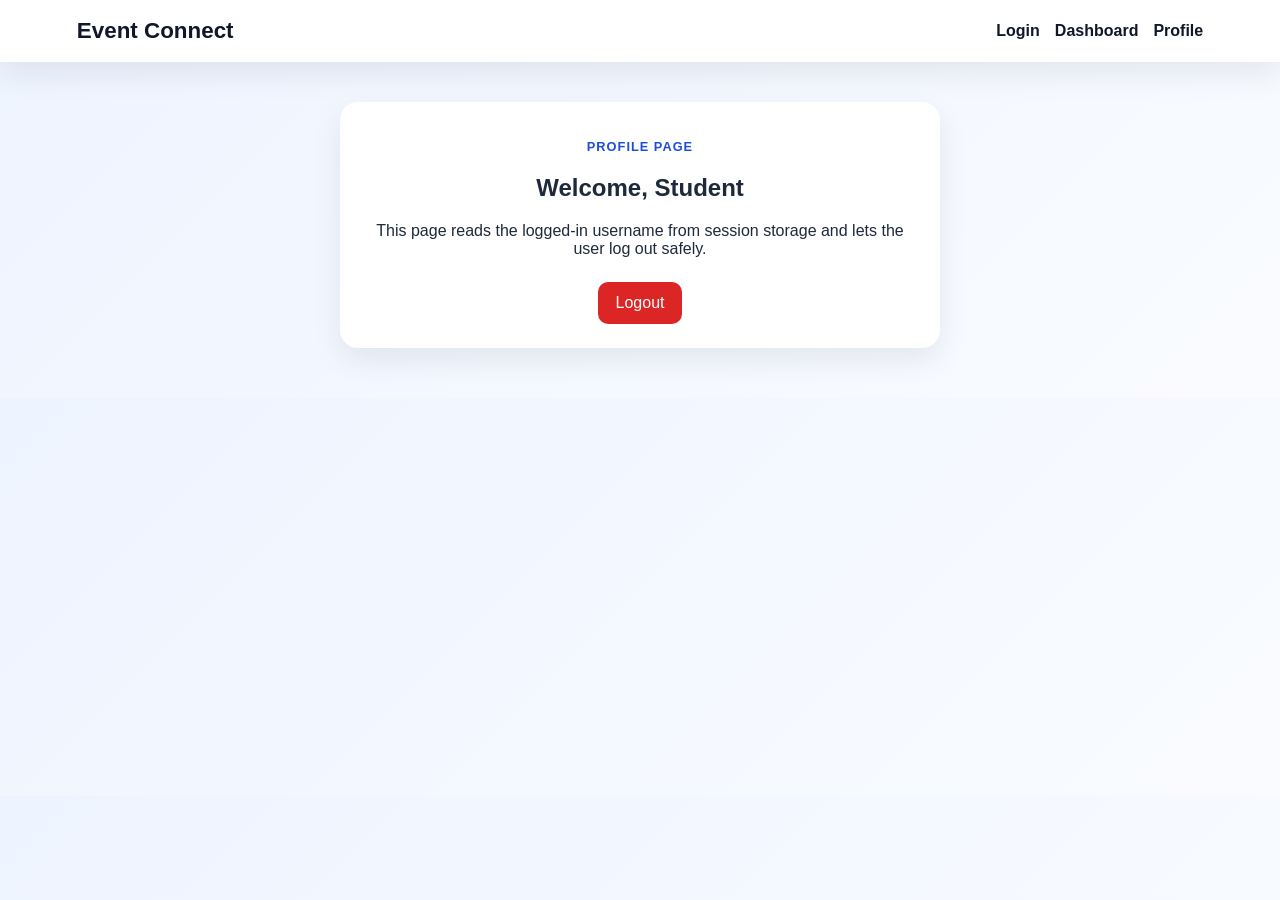
<file: profile.html>
<!DOCTYPE html>
<html lang="en">
  <head>
    <meta charset="UTF-8" />
    <meta name="viewport" content="width=device-width, initial-scale=1.0" />
    <title>Event Connect | Profile</title>
    <link rel="stylesheet" href="style.css" />
  </head>
  <body>
    <header class="site-header">
      <div class="logo">Event Connect</div>
      <nav>
        <ul class="nav-list">
          <li><a href="index.html">Login</a></li>
          <li><a href="dashboard.html">Dashboard</a></li>
          <li><a href="profile.html">Profile</a></li>
        </ul>
      </nav>
    </header>

    <main class="page-container">
      <section class="profile-card">
        <p class="small-label">Profile Page</p>
        <h1>Welcome, <span id="profileUsername">Student</span></h1>
        <p>
          This page reads the logged-in username from session storage and lets
          the user log out safely.
        </p>
        <button id="logoutButton" class="danger-btn">Logout</button>
      </section>
    </main>

    <script src="script.js"></script>
  </body>
</html>
</file>
<file: styles.css>
:root {
  --bg: #f7f1e6;
  --bg-accent: #fbe3c4;
  --ink: #1c1a17;
  --muted: #5c5246;
  --accent: #b34d12;
  --accent-dark: #8a3508;
  --card: #fffaf2;
  --line: #e5d3bf;
  --shadow: 0 14px 30px rgba(36, 24, 10, 0.15);
  --radius: 18px;
}

* {
  box-sizing: border-box;
}

body {
  margin: 0;
  font-family: "Merriweather", "Garamond", "Times New Roman", serif;
  color: var(--ink);
  background: radial-gradient(circle at top, var(--bg-accent), var(--bg));
  line-height: 1.6;
  scroll-behavior: smooth;
}

body.home {
  background:
    linear-gradient(180deg, rgba(247, 241, 230, 0.75), rgba(247, 241, 230, 0.85)),
    url("mythic.jpg");
  background-size: cover;
  background-position: center;
  background-attachment: fixed;
}

body.epic-mahabharata {
  background:
    linear-gradient(180deg, rgba(247, 241, 230, 0.78), rgba(247, 241, 230, 0.9)),
    url("mahabar.jpg");
  background-size: cover;
  background-position: center;
  background-attachment: fixed;
}

.hero {
  padding: 28px 6vw 72px;
  background: linear-gradient(180deg, rgba(255, 246, 230, 0.9), rgba(255, 246, 230, 0.7));
}

.nav {
  display: flex;
  align-items: center;
  justify-content: space-between;
  gap: 24px;
}

.brand {
  font-size: 1.4rem;
  font-weight: 700;
  letter-spacing: 0.04em;
}

.brand a {
  text-decoration: none;
  color: inherit;
}

.nav-links {
  list-style: none;
  display: flex;
  gap: 20px;
  padding: 0;
  margin: 0;
}

.nav a {
  text-decoration: none;
  color: var(--ink);
  font-weight: 600;
  position: relative;
}

.nav a:hover {
  color: var(--accent);
}

.nav a::after {
  content: "";
  position: absolute;
  left: 0;
  bottom: -6px;
  width: 100%;
  height: 2px;
  background: var(--accent);
  transform: scaleX(0);
  transform-origin: left;
  transition: transform 180ms ease;
}

.nav a:hover::after,
.nav a:focus-visible::after {
  transform: scaleX(1);
}

.nav a:focus-visible,
.cta:focus-visible {
  outline: 3px solid rgba(179, 77, 18, 0.35);
  outline-offset: 3px;
}

.hero-content {
  margin-top: 64px;
  max-width: 640px;
}

.eyebrow {
  text-transform: uppercase;
  font-size: 0.78rem;
  letter-spacing: 0.2em;
  color: var(--muted);
  margin: 0 0 12px;
}

h1 {
  font-size: clamp(2.6rem, 4vw, 3.6rem);
  margin: 0 0 12px;
}

.lead {
  font-size: 1.1rem;
  color: var(--muted);
  margin: 0 0 24px;
}

.cta {
  display: inline-block;
  padding: 12px 22px;
  background: var(--accent);
  color: #fff;
  text-decoration: none;
  border-radius: 999px;
  font-weight: 700;
  box-shadow: var(--shadow);
  transition: transform 200ms ease, box-shadow 200ms ease;
}

.cta:hover {
  background: var(--accent-dark);
  transform: translateY(-2px);
  box-shadow: 0 18px 36px rgba(36, 24, 10, 0.2);
}

.section {
  padding: 64px 6vw;
}

h2 {
  font-size: 2rem;
  margin: 0 0 18px;
}

.card-grid {
  display: grid;
  grid-template-columns: repeat(auto-fit, minmax(220px, 1fr));
  gap: 22px;
  margin-top: 26px;
}

.card {
  background: var(--card);
  padding: 22px;
  border-radius: var(--radius);
  border: 1px solid var(--line);
  box-shadow: var(--shadow);
  transition: transform 200ms ease, box-shadow 200ms ease;
}

.card:hover {
  transform: translateY(-6px);
  box-shadow: 0 18px 40px rgba(36, 24, 10, 0.2);
}

.card-image {
  height: 140px;
  border-radius: 14px;
  margin-bottom: 16px;
  background:
    linear-gradient(135deg, rgba(179, 77, 18, 0.75), rgba(255, 214, 155, 0.9)),
    url("hanuman.jpg");
  background-size: cover;
  background-position: center;
  transition: transform 240ms ease;
}

.card:hover .card-image {
  transform: scale(1.03);
}

.card:hover .card-image--govardhan {
  transform: scaleX(-1) scale(1.03);
}

.card-image--govardhan {
  background:
    linear-gradient(135deg, rgba(52, 113, 105, 0.45), rgba(179, 207, 176, 0.65)),
    url("Krishna1.jpg");
  background-size: cover;
  background-position: center;
  transform: scaleX(-1);
}

.card-image--arjuna {
  background:
    linear-gradient(135deg, rgba(42, 70, 120, 0.45), rgba(255, 206, 132, 0.55)),
    url("arjuna.jpg");
  background-size: cover;
  background-position: center;
}

.card h3 {
  margin-top: 0;
  margin-bottom: 10px;
}

.tag {
  display: inline-block;
  margin-top: 12px;
  font-size: 0.85rem;
  font-weight: 700;
  color: var(--accent-dark);
}

.card-actions {
  display: flex;
  align-items: center;
  justify-content: space-between;
  gap: 12px;
  margin-top: 10px;
}

.card-link {
  text-decoration: none;
  font-weight: 700;
  color: var(--accent);
}

.card-link:hover {
  color: var(--accent-dark);
}

.split {
  display: grid;
  grid-template-columns: repeat(auto-fit, minmax(260px, 1fr));
  gap: 28px;
  align-items: start;
}

.list {
  padding-left: 18px;
  color: var(--muted);
}

.panel {
  background: var(--card);
  border-radius: var(--radius);
  border: 1px solid var(--line);
  padding: 22px;
  box-shadow: var(--shadow);
}

.reveal {
  opacity: 0;
  transform: translateY(18px);
  transition: opacity 420ms ease, transform 420ms ease;
}

.reveal.is-visible {
  opacity: 1;
  transform: translateY(0);
}

.facts {
  display: grid;
  grid-template-columns: repeat(auto-fit, minmax(120px, 1fr));
  gap: 18px;
  margin-top: 18px;
}

.fact-number {
  font-size: 1.8rem;
  font-weight: 700;
}

.fact-label {
  color: var(--muted);
}

.footer {
  padding: 28px 6vw 48px;
  border-top: 1px solid var(--line);
  color: var(--muted);
}

.story-hero {
  width: 100%;
  max-height: 360px;
  object-fit: cover;
  border-radius: var(--radius);
  margin: 10px 0 24px;
  border: 1px solid var(--line);
  box-shadow: var(--shadow);
}

.story-figure {
  width: auto;
  max-width: 100%;
  height: auto;
  border-radius: var(--radius);
  margin: 10px 0 24px;
  border: 1px solid var(--line);
  box-shadow: var(--shadow);
}

.pdf-frame {
  width: 100%;
  height: min(80vh, 900px);
  border-radius: var(--radius);
  border: 1px solid var(--line);
  box-shadow: var(--shadow);
  overflow: hidden;
  background: #fff;
}

.pdf-frame embed {
  width: 100%;
  height: 100%;
  border: 0;
  display: block;
}

.page-list {
  columns: 3 220px;
  column-gap: 32px;
  list-style: none;
  padding: 0;
  margin: 0;
}

.page-list--dense {
  columns: 6 140px;
  column-gap: 20px;
  max-height: 70vh;
  overflow: auto;
  background: var(--card);
  border: 1px solid var(--line);
  border-radius: var(--radius);
  padding: 16px;
  box-shadow: var(--shadow);
}

.page-list li {
  break-inside: avoid;
  margin-bottom: 8px;
}

.page-list a {
  text-decoration: none;
  color: var(--accent);
  font-weight: 700;
}

.page-list a:hover {
  color: var(--accent-dark);
}

.page-nav {
  display: flex;
  gap: 14px;
  flex-wrap: wrap;
  margin-bottom: 16px;
  font-weight: 700;
}

.page-nav a {
  text-decoration: none;
  color: var(--accent);
}

.page-text {
  background: var(--card);
  border-radius: var(--radius);
  border: 1px solid var(--line);
  padding: 20px;
  box-shadow: var(--shadow);
}

.page-search {
  display: flex;
  align-items: center;
  gap: 12px;
  flex-wrap: wrap;
  margin-bottom: 16px;
}

.page-search input {
  padding: 8px 12px;
  border-radius: 999px;
  border: 1px solid var(--line);
  min-width: 220px;
  font-family: inherit;
}

.page-search button {
  padding: 8px 16px;
  border-radius: 999px;
  border: 1px solid var(--line);
  background: var(--accent);
  color: #fff;
  font-weight: 700;
  cursor: pointer;
}

.page-search button:hover {
  background: var(--accent-dark);
}

.page-search-hint {
  color: var(--muted);
  font-size: 0.9rem;
}

#mahbha-audio {
  display: none;
}

.audio-toggle {
  padding: 8px 16px;
  border-radius: 999px;
  border: 1px solid var(--line);
  background: var(--accent);
  color: #fff;
  font-weight: 700;
  cursor: pointer;
}

.audio-toggle:hover {
  background: var(--accent-dark);
}

.audio-toggle--fixed {
  position: fixed;
  right: 24px;
  bottom: 24px;
  z-index: 999;
}

.page-frame {
  width: 100%;
  height: min(80vh, 900px);
  border-radius: var(--radius);
  border: 1px solid var(--line);
  box-shadow: var(--shadow);
  overflow: hidden;
  background: #fff;
}

.page-frame iframe {
  width: 100%;
  height: 100%;
  border: 0;
  display: block;
}

.story-hero-wrap {
  width: 100%;
  margin: 10px 0 24px;
  border-radius: var(--radius);
  border: 1px solid var(--line);
  box-shadow: var(--shadow);
  overflow: hidden;
  background: var(--card);
  position: relative;
  padding-top: 56.25%;
}

.story-hero-wrap .story-hero {
  margin: 0;
  border: 0;
  box-shadow: none;
  max-height: none;
  position: absolute;
  top: 50%;
  left: 50%;
  transform: translate(-50%, -50%);
}

.story-hero--flip {
  height: 100%;
  width: auto;
  display: block;
  transform-origin: center;
  transform: translate(-50%, -50%) scaleX(-1);
}

@media (max-width: 720px) {
  .nav {
    flex-direction: column;
    align-items: flex-start;
  }

  .nav-links {
    flex-wrap: wrap;
  }
}
</file>
<file: style.css>
:root {
  --background: #f5f7fb;
  --surface: #ffffff;
  --primary: #1d4ed8;
  --primary-dark: #163ea9;
  --secondary: #0f172a;
  --accent: #eff6ff;
  --border: #dbe4f0;
  --text: #1e293b;
  --muted: #64748b;
  --danger: #dc2626;
  --success: #15803d;
  --shadow: 0 12px 30px rgba(15, 23, 42, 0.08);
}

* {
  box-sizing: border-box;
}

body {
  margin: 0;
  font-family: Arial, sans-serif;
  background: linear-gradient(135deg, #eef4ff, #f9fbff);
  color: var(--text);
}

.site-header {
  display: flex;
  justify-content: space-between;
  align-items: center;
  gap: 20px;
  padding: 18px 6%;
  background-color: var(--surface);
  box-shadow: var(--shadow);
}

.logo {
  font-size: 1.4rem;
  font-weight: bold;
  color: var(--secondary);
}

.nav-list {
  display: flex;
  flex-wrap: wrap;
  gap: 15px;
  list-style: none;
  margin: 0;
  padding: 0;
}

.nav-list a {
  color: var(--secondary);
  text-decoration: none;
  font-weight: 600;
}

.nav-list a:hover {
  color: var(--primary);
}

.page-container {
  width: min(1100px, 92%);
  margin: 30px auto 50px;
}

.hero-card,
.welcome-panel,
.two-column-layout,
.section-heading {
  display: flex;
  gap: 24px;
}

.hero-card {
  align-items: center;
  justify-content: space-between;
  background-color: var(--surface);
  padding: 30px;
  border-radius: 18px;
  box-shadow: var(--shadow);
}

.hero-text,
.form-card,
.media-card,
.status-box {
  flex: 1;
}

.small-label {
  color: var(--primary);
  font-weight: bold;
  text-transform: uppercase;
  letter-spacing: 1px;
  font-size: 0.8rem;
}

.form-card,
.media-card,
.status-box,
.profile-card {
  background-color: var(--surface);
  padding: 24px;
  border-radius: 18px;
  box-shadow: var(--shadow);
}

.two-column-layout {
  align-items: start;
  margin: 30px 0;
}

form {
  display: flex;
  flex-direction: column;
  gap: 10px;
}

label {
  font-weight: 600;
}

input {
  padding: 12px;
  border: 1px solid var(--border);
  border-radius: 10px;
  font-size: 1rem;
}

input:focus {
  outline: 2px solid #bfdbfe;
  border-color: var(--primary);
}

.primary-btn,
.button-link,
.danger-btn {
  display: inline-block;
  border: none;
  border-radius: 10px;
  padding: 12px 18px;
  font-size: 1rem;
  cursor: pointer;
  text-decoration: none;
  text-align: center;
  margin-top: 8px;
}

.primary-btn,
.button-link {
  background-color: var(--primary);
  color: #ffffff;
}

.primary-btn:hover,
.button-link:hover {
  background-color: var(--primary-dark);
}

.danger-btn {
  background-color: var(--danger);
  color: #ffffff;
}

.danger-btn:hover {
  background-color: #b91c1c;
}

.error-message {
  min-height: 20px;
  margin: 0;
  color: var(--danger);
  font-size: 0.95rem;
}

.success-text {
  color: var(--success);
}

.service-section {
  margin-top: 24px;
}

.section-heading {
  justify-content: space-between;
  align-items: center;
  margin-bottom: 18px;
}

.services-grid {
  display: grid;
  grid-template-columns: repeat(3, minmax(0, 1fr));
  gap: 20px;
}

.service-card {
  display: flex;
  flex-direction: column;
  background-color: var(--surface);
  border-radius: 16px;
  overflow: hidden;
  box-shadow: var(--shadow);
}

.service-card img {
  width: 100%;
  height: 180px;
  object-fit: cover;
}

.service-content {
  padding: 18px;
}

.service-content h3 {
  margin-top: 0;
  margin-bottom: 10px;
}

.service-content p {
  margin: 8px 0;
  color: var(--muted);
}

.full-media {
  width: 100%;
  margin-top: 12px;
  border-radius: 12px;
}

.profile-card {
  max-width: 600px;
  margin: 40px auto;
  text-align: center;
}

@media (max-width: 900px) {
  .hero-card,
  .welcome-panel,
  .two-column-layout,
  .site-header,
  .section-heading {
    flex-direction: column;
    align-items: stretch;
  }

  .services-grid {
    grid-template-columns: repeat(2, minmax(0, 1fr));
  }
}

@media (max-width: 600px) {
  .page-container {
    width: 94%;
  }

  .hero-card,
  .form-card,
  .media-card,
  .status-box,
  .profile-card {
    padding: 18px;
  }

  .services-grid {
    grid-template-columns: 1fr;
  }
}
</file>
